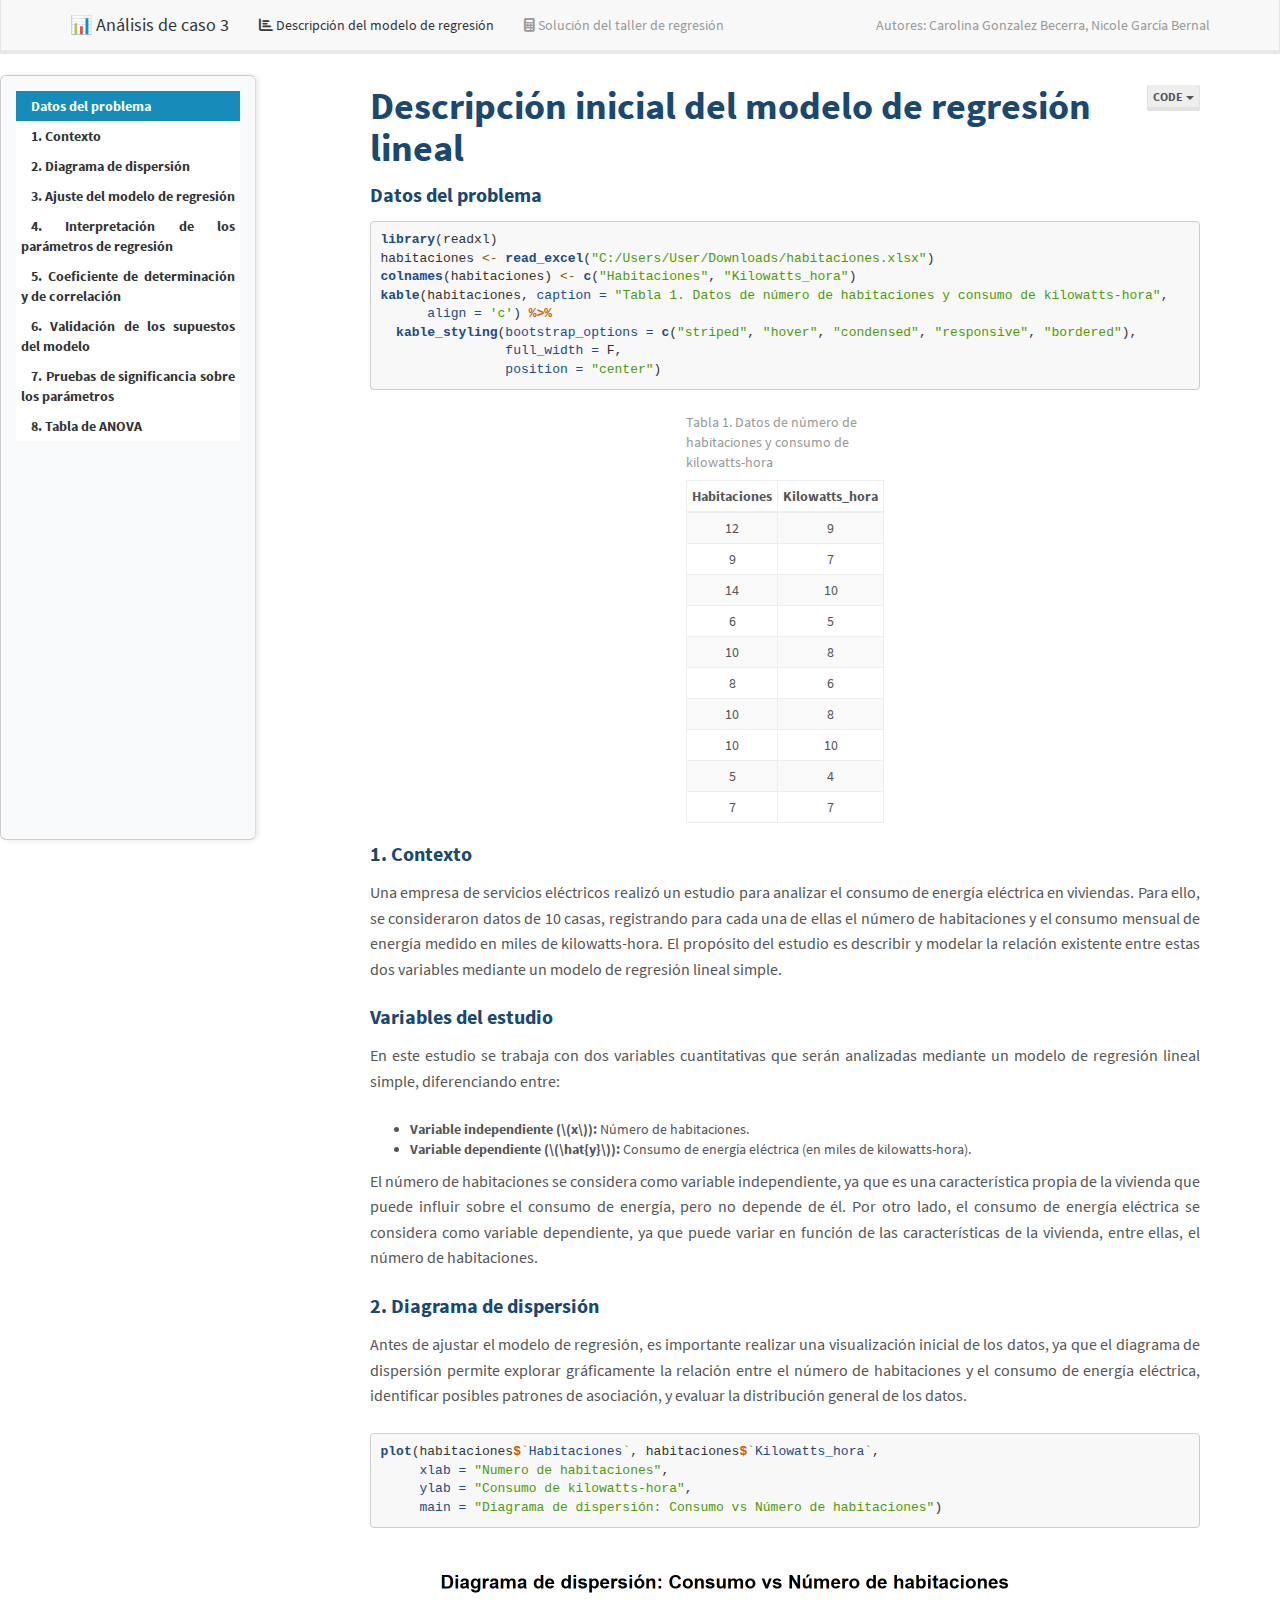
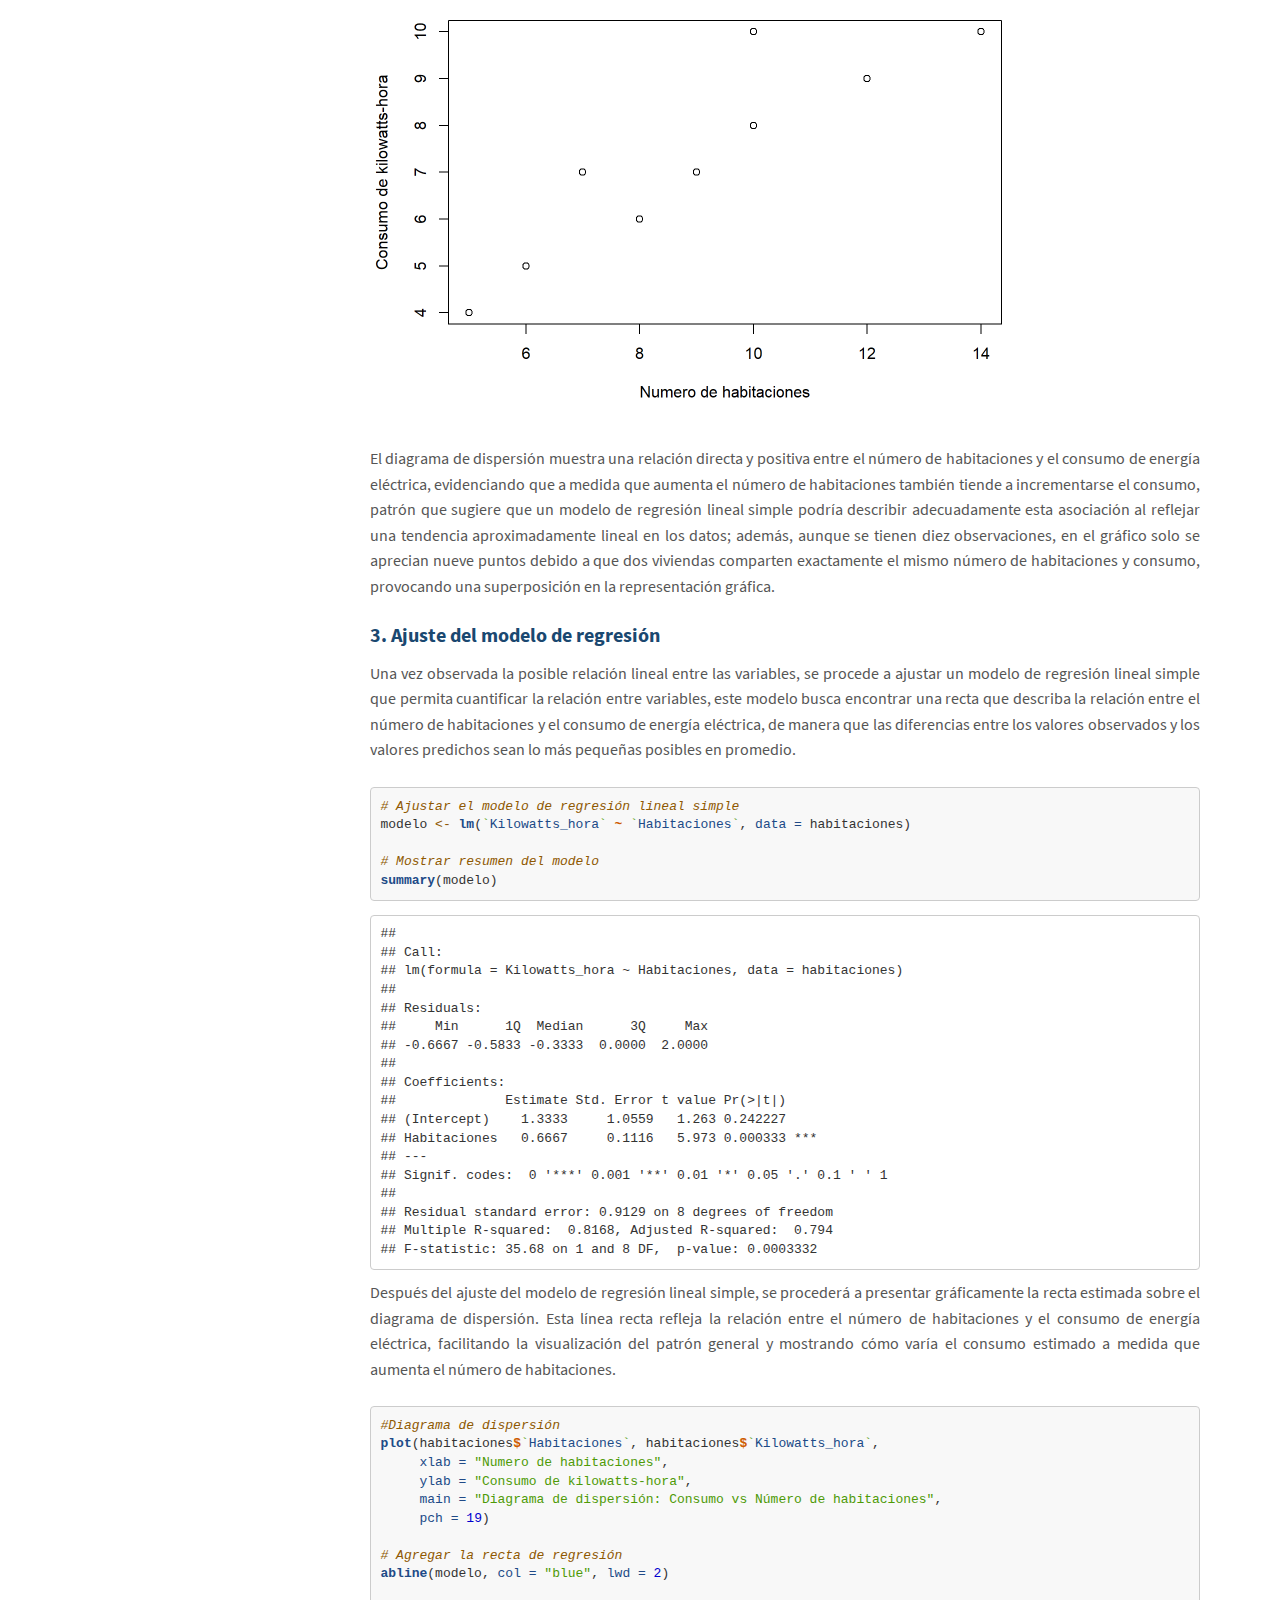
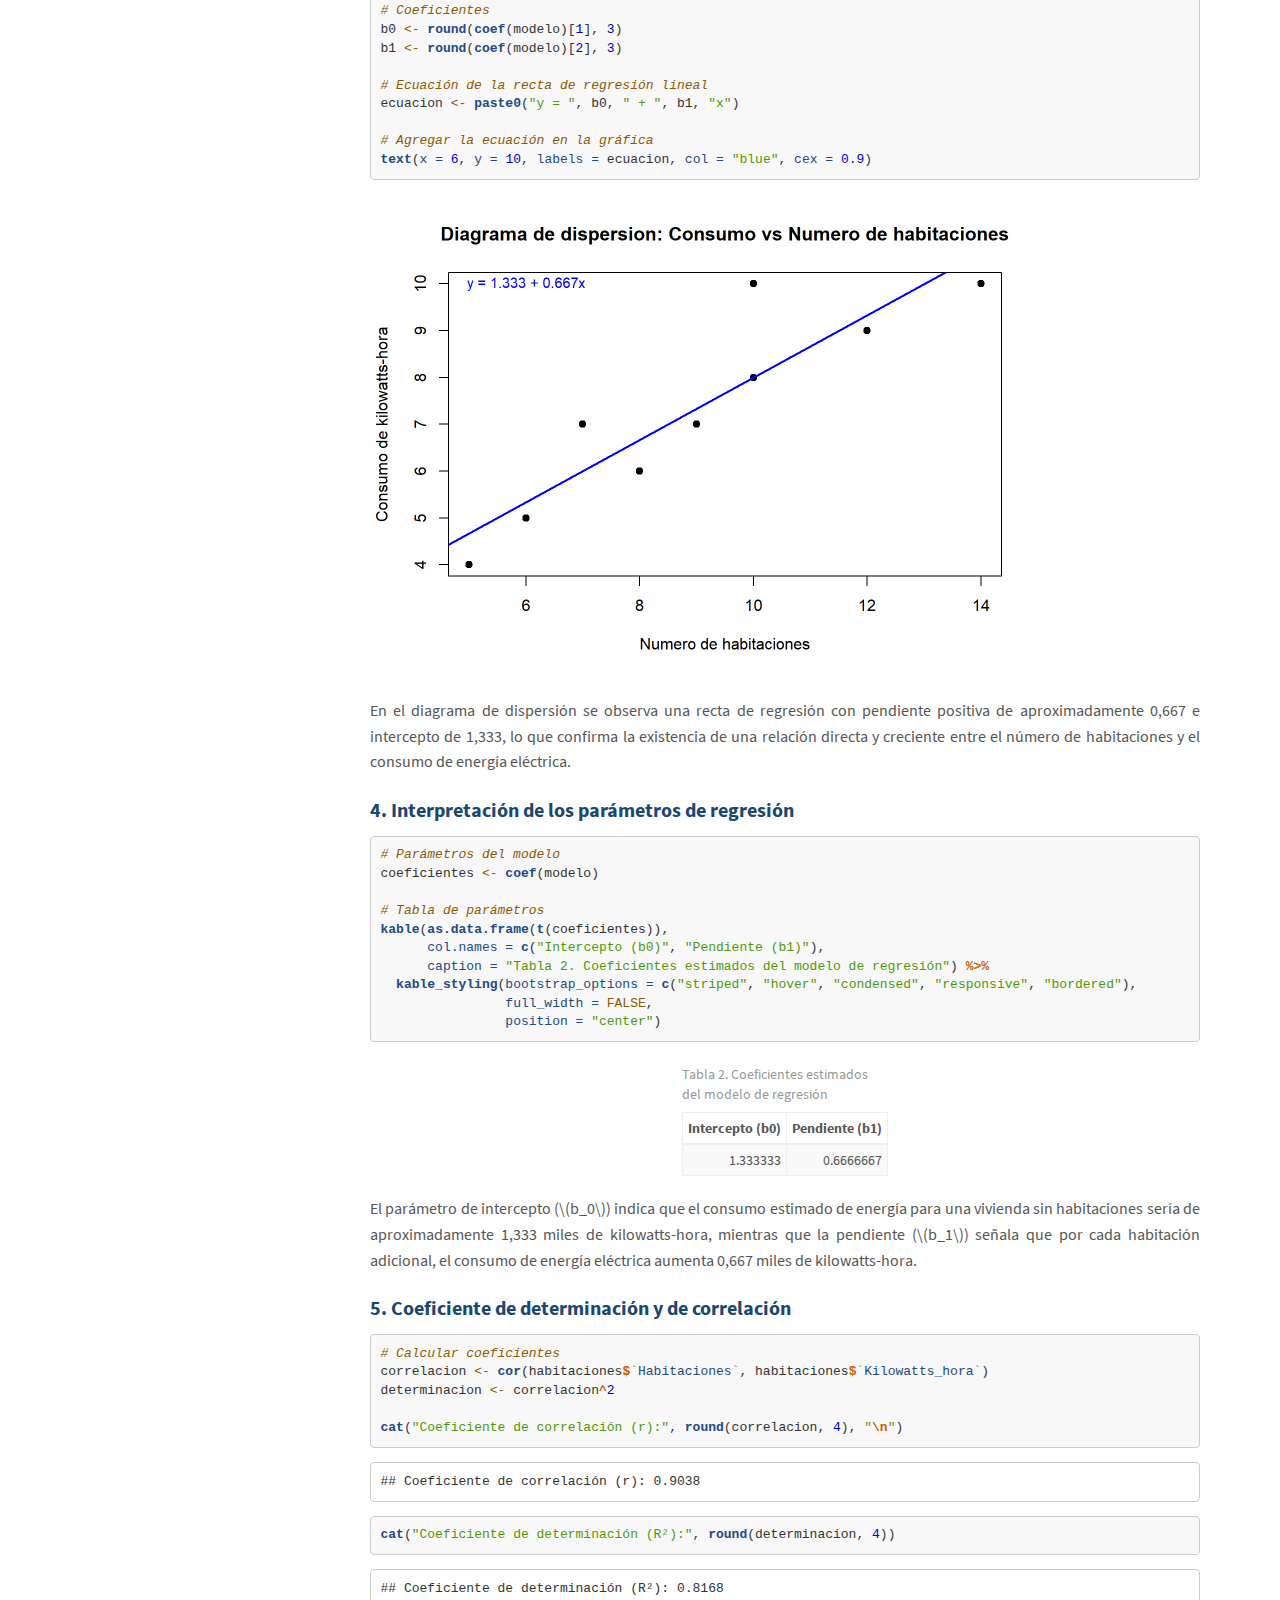
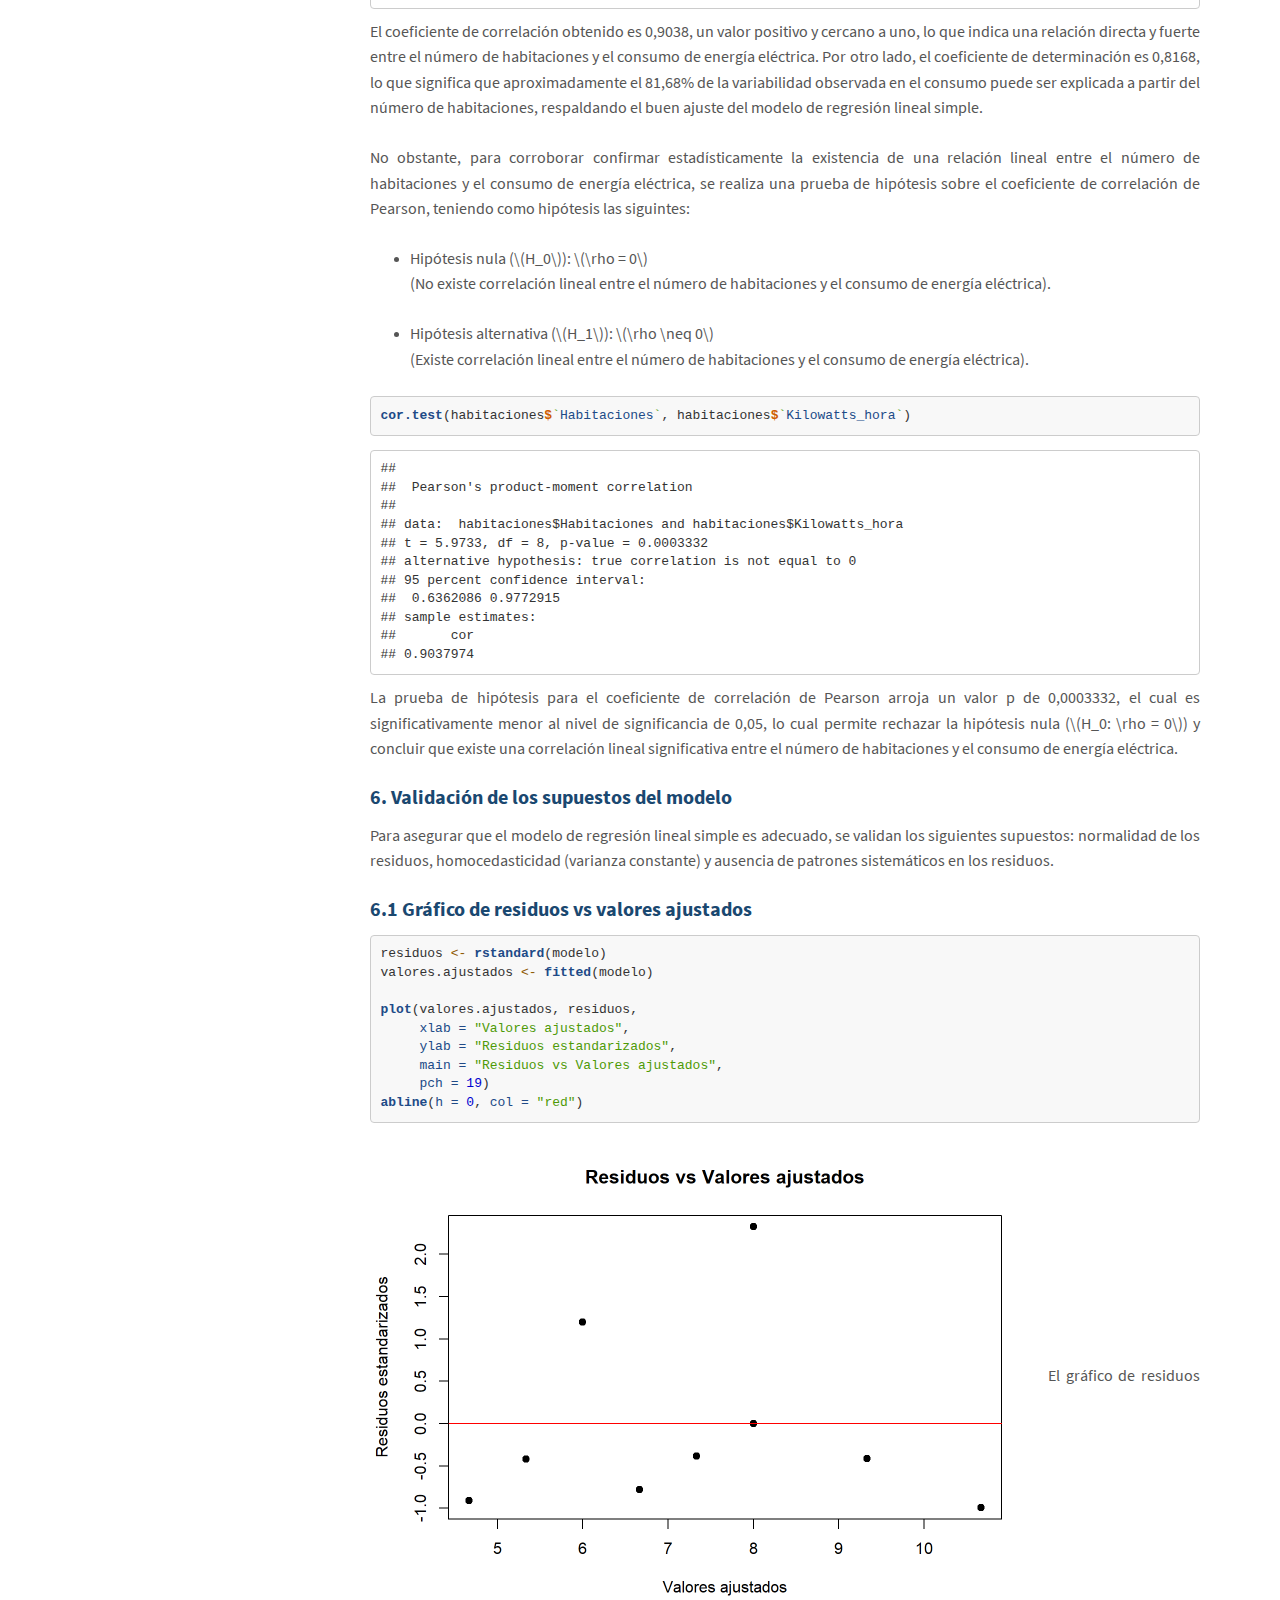
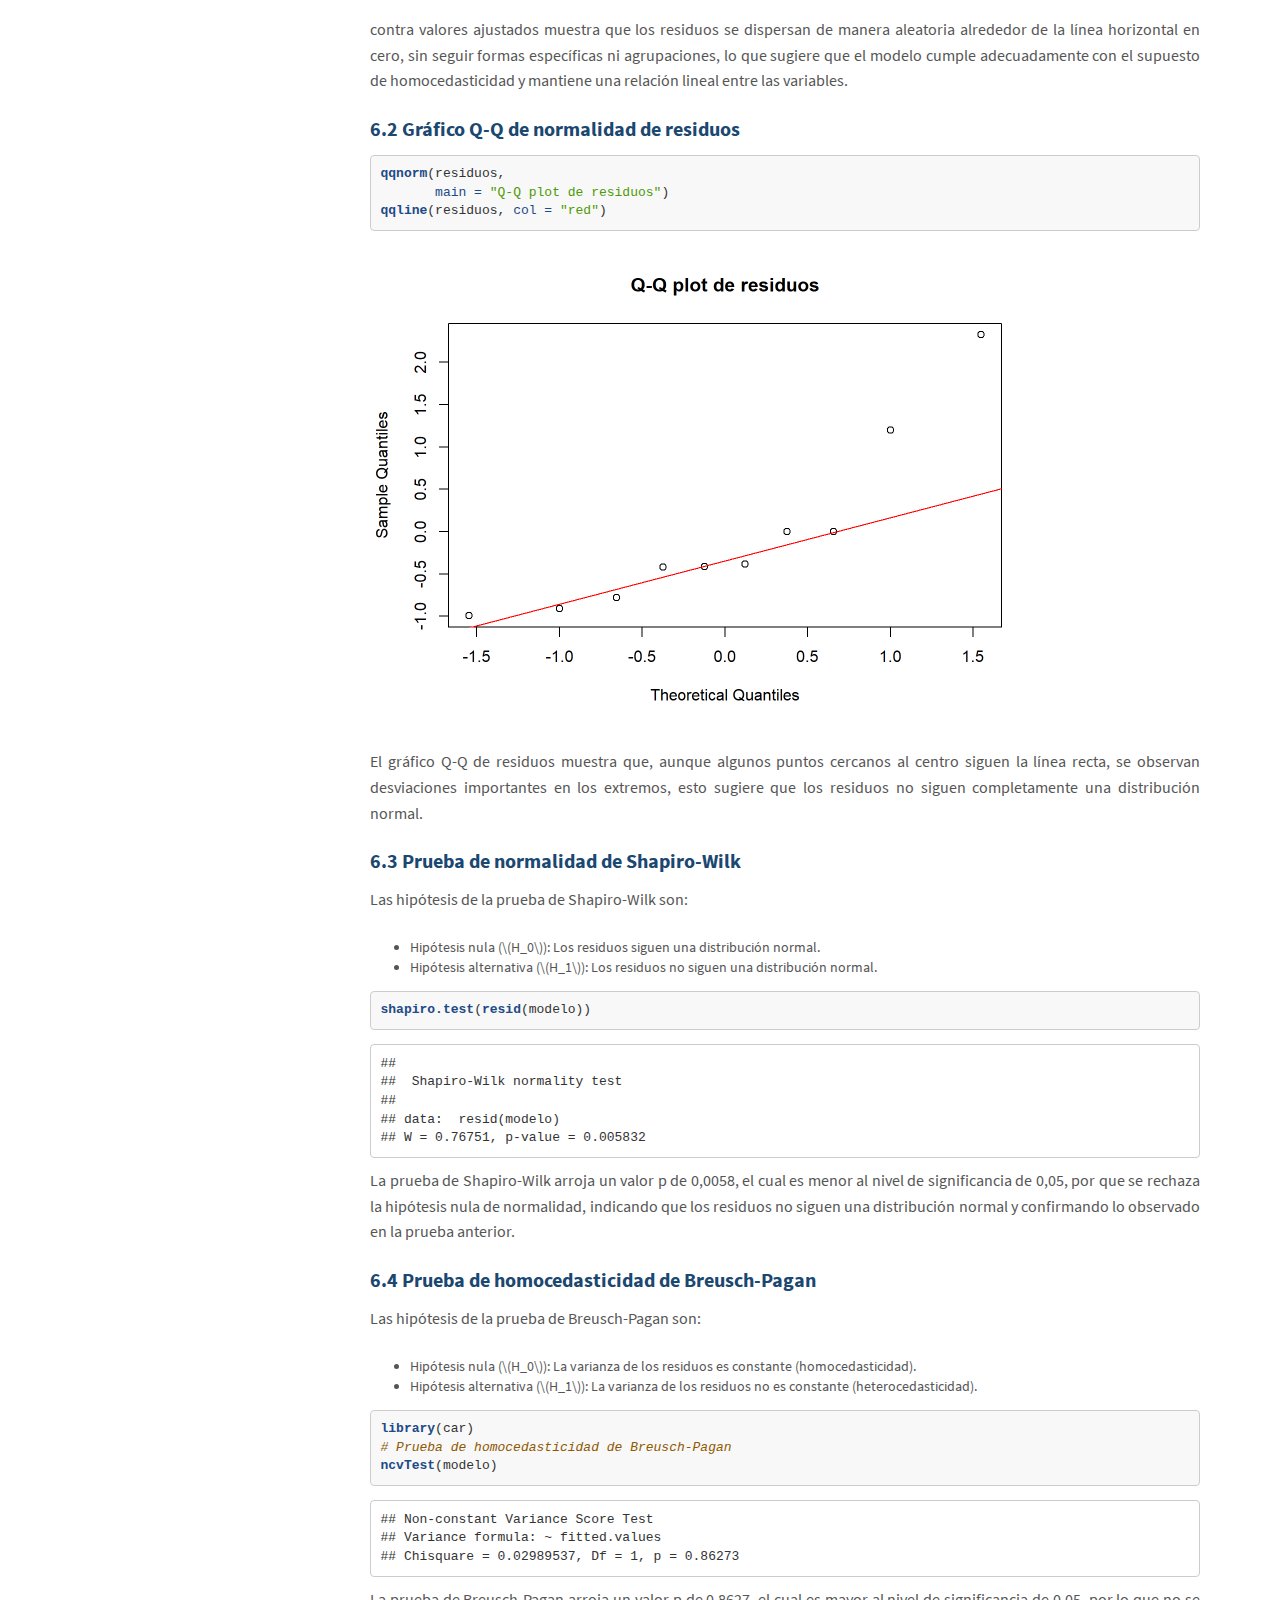
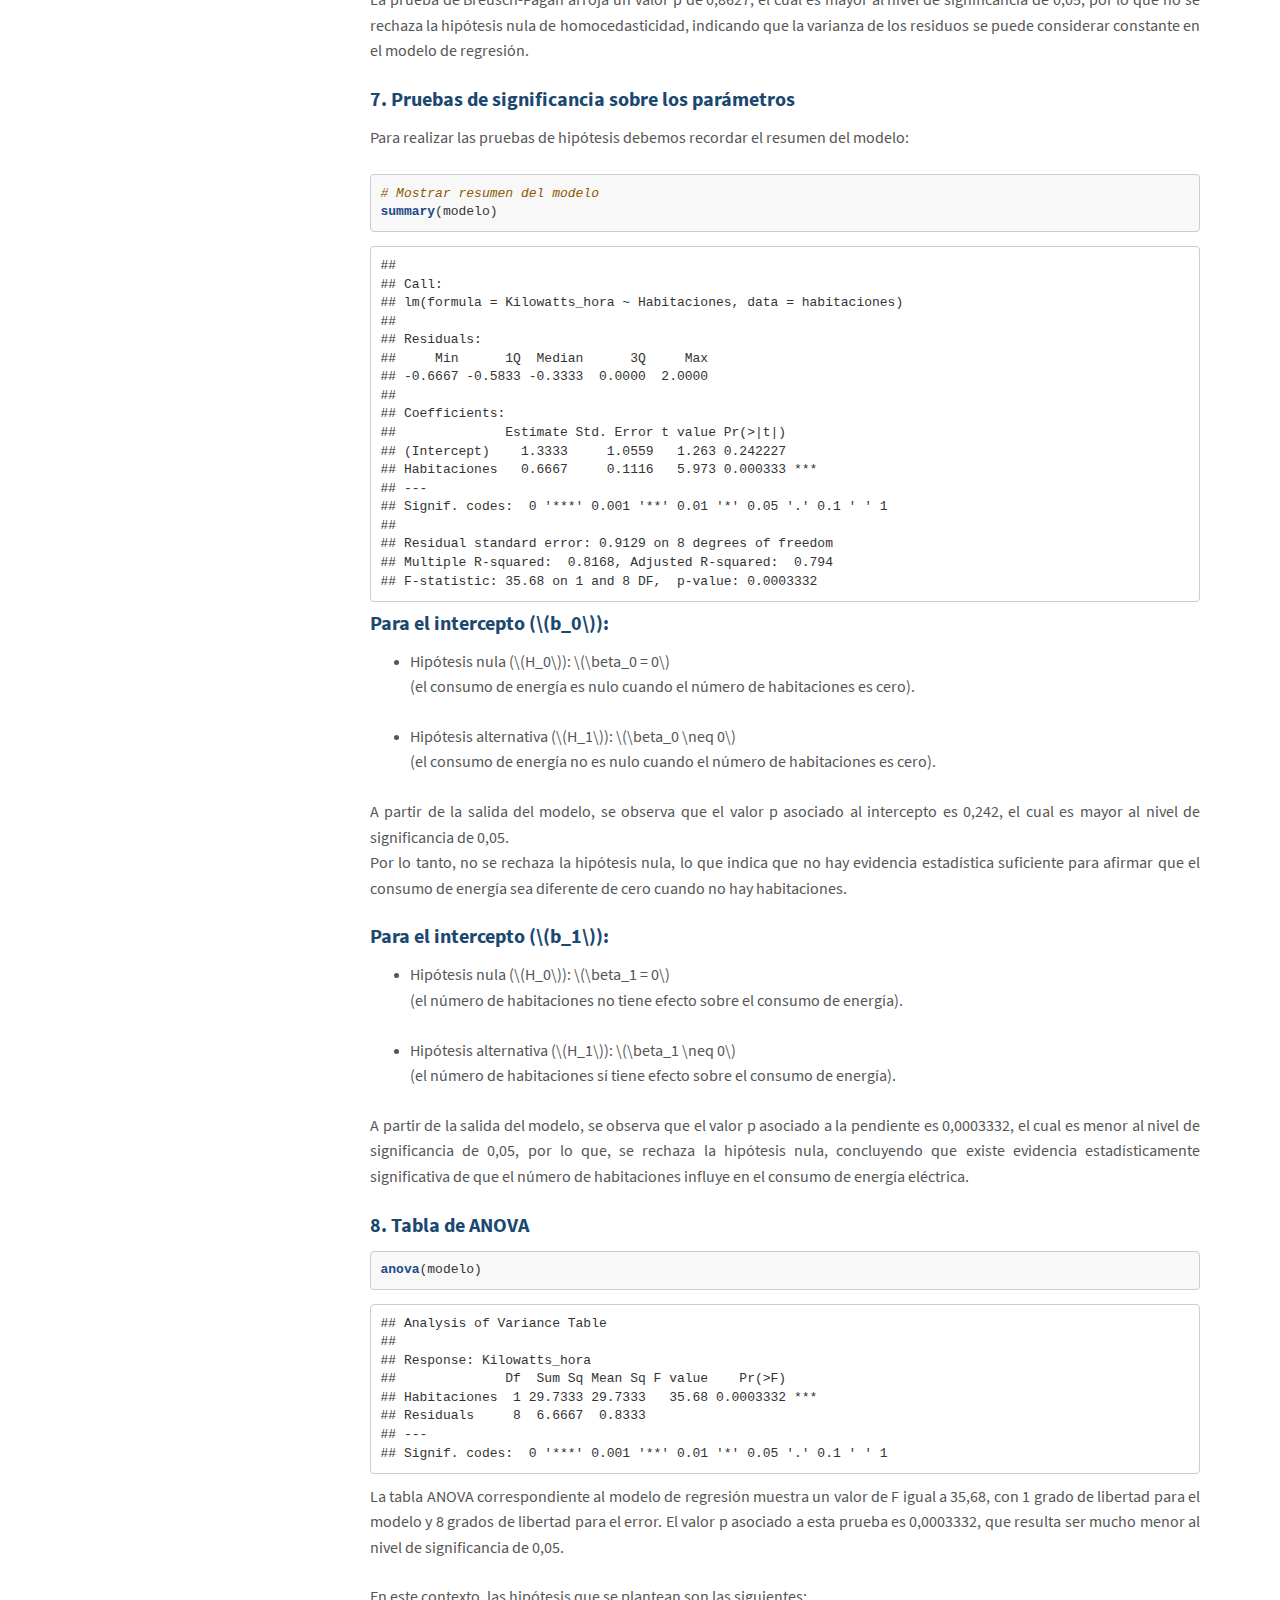
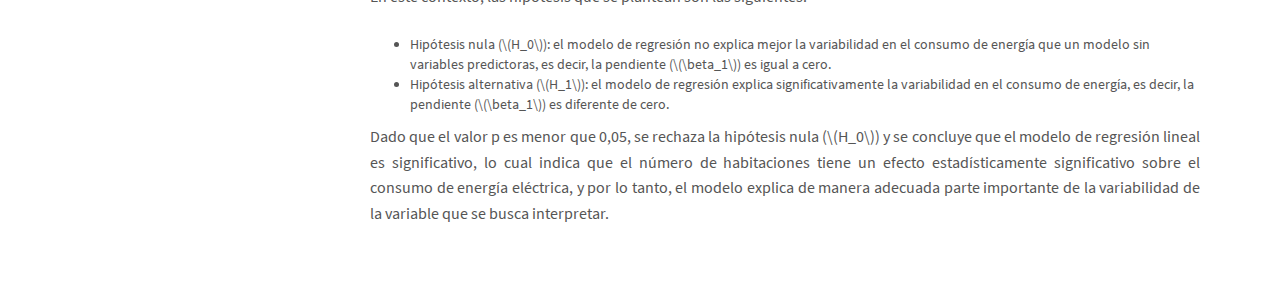
<file: index.html>
<!DOCTYPE html>

<html>

<head>

<meta charset="utf-8" />
<meta name="generator" content="pandoc" />
<meta http-equiv="X-UA-Compatible" content="IE=EDGE" />




<title>Descripción inicial del modelo de regresión lineal</title>

<script src="site_libs/header-attrs-2.28/header-attrs.js"></script>
<script src="site_libs/jquery-3.6.0/jquery-3.6.0.min.js"></script>
<meta name="viewport" content="width=device-width, initial-scale=1" />
<link href="site_libs/bootstrap-3.3.5/css/lumen.min.css" rel="stylesheet" />
<script src="site_libs/bootstrap-3.3.5/js/bootstrap.min.js"></script>
<script src="site_libs/bootstrap-3.3.5/shim/html5shiv.min.js"></script>
<script src="site_libs/bootstrap-3.3.5/shim/respond.min.js"></script>
<style>h1 {font-size: 34px;}
       h1.title {font-size: 38px;}
       h2 {font-size: 30px;}
       h3 {font-size: 24px;}
       h4 {font-size: 18px;}
       h5 {font-size: 16px;}
       h6 {font-size: 12px;}
       code {color: inherit; background-color: rgba(0, 0, 0, 0.04);}
       pre:not([class]) { background-color: white }</style>
<script src="site_libs/jqueryui-1.13.2/jquery-ui.min.js"></script>
<link href="site_libs/tocify-1.9.1/jquery.tocify.css" rel="stylesheet" />
<script src="site_libs/tocify-1.9.1/jquery.tocify.js"></script>
<script src="site_libs/navigation-1.1/tabsets.js"></script>
<script src="site_libs/navigation-1.1/codefolding.js"></script>
<script src="site_libs/navigation-1.1/sourceembed.js"></script>
<script src="site_libs/kePrint-0.0.1/kePrint.js"></script>
<link href="site_libs/lightable-0.0.1/lightable.css" rel="stylesheet" />
<link href="site_libs/font-awesome-6.4.2/css/all.min.css" rel="stylesheet" />
<link href="site_libs/font-awesome-6.4.2/css/v4-shims.min.css" rel="stylesheet" />

<style type="text/css">
  code{white-space: pre-wrap;}
  span.smallcaps{font-variant: small-caps;}
  span.underline{text-decoration: underline;}
  div.column{display: inline-block; vertical-align: top; width: 50%;}
  div.hanging-indent{margin-left: 1.5em; text-indent: -1.5em;}
  ul.task-list{list-style: none;}
    </style>



<style type="text/css">
  code {
    white-space: pre;
  }
  .sourceCode {
    overflow: visible;
  }
</style>
<style type="text/css" data-origin="pandoc">
pre > code.sourceCode { white-space: pre; position: relative; }
pre > code.sourceCode > span { line-height: 1.25; }
pre > code.sourceCode > span:empty { height: 1.2em; }
.sourceCode { overflow: visible; }
code.sourceCode > span { color: inherit; text-decoration: inherit; }
div.sourceCode { margin: 1em 0; }
pre.sourceCode { margin: 0; }
@media screen {
div.sourceCode { overflow: auto; }
}
@media print {
pre > code.sourceCode { white-space: pre-wrap; }
pre > code.sourceCode > span { display: inline-block; text-indent: -5em; padding-left: 5em; }
}
pre.numberSource code
  { counter-reset: source-line 0; }
pre.numberSource code > span
  { position: relative; left: -4em; counter-increment: source-line; }
pre.numberSource code > span > a:first-child::before
  { content: counter(source-line);
    position: relative; left: -1em; text-align: right; vertical-align: baseline;
    border: none; display: inline-block;
    -webkit-touch-callout: none; -webkit-user-select: none;
    -khtml-user-select: none; -moz-user-select: none;
    -ms-user-select: none; user-select: none;
    padding: 0 4px; width: 4em;
    color: #aaaaaa;
  }
pre.numberSource { margin-left: 3em; border-left: 1px solid #aaaaaa;  padding-left: 4px; }
div.sourceCode
  {  background-color: #f8f8f8; }
@media screen {
pre > code.sourceCode > span > a:first-child::before { text-decoration: underline; }
}
code span.al { color: #ef2929; } /* Alert */
code span.an { color: #8f5902; font-weight: bold; font-style: italic; } /* Annotation */
code span.at { color: #204a87; } /* Attribute */
code span.bn { color: #0000cf; } /* BaseN */
code span.cf { color: #204a87; font-weight: bold; } /* ControlFlow */
code span.ch { color: #4e9a06; } /* Char */
code span.cn { color: #8f5902; } /* Constant */
code span.co { color: #8f5902; font-style: italic; } /* Comment */
code span.cv { color: #8f5902; font-weight: bold; font-style: italic; } /* CommentVar */
code span.do { color: #8f5902; font-weight: bold; font-style: italic; } /* Documentation */
code span.dt { color: #204a87; } /* DataType */
code span.dv { color: #0000cf; } /* DecVal */
code span.er { color: #a40000; font-weight: bold; } /* Error */
code span.ex { } /* Extension */
code span.fl { color: #0000cf; } /* Float */
code span.fu { color: #204a87; font-weight: bold; } /* Function */
code span.im { } /* Import */
code span.in { color: #8f5902; font-weight: bold; font-style: italic; } /* Information */
code span.kw { color: #204a87; font-weight: bold; } /* Keyword */
code span.op { color: #ce5c00; font-weight: bold; } /* Operator */
code span.ot { color: #8f5902; } /* Other */
code span.pp { color: #8f5902; font-style: italic; } /* Preprocessor */
code span.sc { color: #ce5c00; font-weight: bold; } /* SpecialChar */
code span.ss { color: #4e9a06; } /* SpecialString */
code span.st { color: #4e9a06; } /* String */
code span.va { color: #000000; } /* Variable */
code span.vs { color: #4e9a06; } /* VerbatimString */
code span.wa { color: #8f5902; font-weight: bold; font-style: italic; } /* Warning */

</style>
<script>
// apply pandoc div.sourceCode style to pre.sourceCode instead
(function() {
  var sheets = document.styleSheets;
  for (var i = 0; i < sheets.length; i++) {
    if (sheets[i].ownerNode.dataset["origin"] !== "pandoc") continue;
    try { var rules = sheets[i].cssRules; } catch (e) { continue; }
    var j = 0;
    while (j < rules.length) {
      var rule = rules[j];
      // check if there is a div.sourceCode rule
      if (rule.type !== rule.STYLE_RULE || rule.selectorText !== "div.sourceCode") {
        j++;
        continue;
      }
      var style = rule.style.cssText;
      // check if color or background-color is set
      if (rule.style.color === '' && rule.style.backgroundColor === '') {
        j++;
        continue;
      }
      // replace div.sourceCode by a pre.sourceCode rule
      sheets[i].deleteRule(j);
      sheets[i].insertRule('pre.sourceCode{' + style + '}', j);
    }
  }
})();
</script>


<style type="text/css">
#rmd-source-code {
  display: none;
}
</style>


<link rel="stylesheet" href="styles.css" type="text/css" />



<style type = "text/css">
.main-container {
  max-width: 940px;
  margin-left: auto;
  margin-right: auto;
}
img {
  max-width:100%;
}
.tabbed-pane {
  padding-top: 12px;
}
.html-widget {
  margin-bottom: 20px;
}
button.code-folding-btn:focus {
  outline: none;
}
summary {
  display: list-item;
}
details > summary > p:only-child {
  display: inline;
}
pre code {
  padding: 0;
}
</style>


<style type="text/css">
.dropdown-submenu {
  position: relative;
}
.dropdown-submenu>.dropdown-menu {
  top: 0;
  left: 100%;
  margin-top: -6px;
  margin-left: -1px;
  border-radius: 0 6px 6px 6px;
}
.dropdown-submenu:hover>.dropdown-menu {
  display: block;
}
.dropdown-submenu>a:after {
  display: block;
  content: " ";
  float: right;
  width: 0;
  height: 0;
  border-color: transparent;
  border-style: solid;
  border-width: 5px 0 5px 5px;
  border-left-color: #cccccc;
  margin-top: 5px;
  margin-right: -10px;
}
.dropdown-submenu:hover>a:after {
  border-left-color: #adb5bd;
}
.dropdown-submenu.pull-left {
  float: none;
}
.dropdown-submenu.pull-left>.dropdown-menu {
  left: -100%;
  margin-left: 10px;
  border-radius: 6px 0 6px 6px;
}
</style>

<script type="text/javascript">
// manage active state of menu based on current page
$(document).ready(function () {
  // active menu anchor
  href = window.location.pathname
  href = href.substr(href.lastIndexOf('/') + 1)
  if (href === "")
    href = "index.html";
  var menuAnchor = $('a[href="' + href + '"]');

  // mark the anchor link active (and if it's in a dropdown, also mark that active)
  var dropdown = menuAnchor.closest('li.dropdown');
  if (window.bootstrap) { // Bootstrap 4+
    menuAnchor.addClass('active');
    dropdown.find('> .dropdown-toggle').addClass('active');
  } else { // Bootstrap 3
    menuAnchor.parent().addClass('active');
    dropdown.addClass('active');
  }

  // Navbar adjustments
  var navHeight = $(".navbar").first().height() + 15;
  var style = document.createElement('style');
  var pt = "padding-top: " + navHeight + "px; ";
  var mt = "margin-top: -" + navHeight + "px; ";
  var css = "";
  // offset scroll position for anchor links (for fixed navbar)
  for (var i = 1; i <= 6; i++) {
    css += ".section h" + i + "{ " + pt + mt + "}\n";
  }
  style.innerHTML = "body {" + pt + "padding-bottom: 40px; }\n" + css;
  document.head.appendChild(style);
});
</script>

<!-- tabsets -->

<style type="text/css">
.tabset-dropdown > .nav-tabs {
  display: inline-table;
  max-height: 500px;
  min-height: 44px;
  overflow-y: auto;
  border: 1px solid #ddd;
  border-radius: 4px;
}

.tabset-dropdown > .nav-tabs > li.active:before, .tabset-dropdown > .nav-tabs.nav-tabs-open:before {
  content: "\e259";
  font-family: 'Glyphicons Halflings';
  display: inline-block;
  padding: 10px;
  border-right: 1px solid #ddd;
}

.tabset-dropdown > .nav-tabs.nav-tabs-open > li.active:before {
  content: "\e258";
  font-family: 'Glyphicons Halflings';
  border: none;
}

.tabset-dropdown > .nav-tabs > li.active {
  display: block;
}

.tabset-dropdown > .nav-tabs > li > a,
.tabset-dropdown > .nav-tabs > li > a:focus,
.tabset-dropdown > .nav-tabs > li > a:hover {
  border: none;
  display: inline-block;
  border-radius: 4px;
  background-color: transparent;
}

.tabset-dropdown > .nav-tabs.nav-tabs-open > li {
  display: block;
  float: none;
}

.tabset-dropdown > .nav-tabs > li {
  display: none;
}
</style>

<!-- code folding -->
<style type="text/css">
.code-folding-btn { margin-bottom: 4px; }
</style>



<style type="text/css">

#TOC {
  margin: 25px 0px 20px 0px;
}
@media (max-width: 768px) {
#TOC {
  position: relative;
  width: 100%;
}
}

@media print {
.toc-content {
  /* see https://github.com/w3c/csswg-drafts/issues/4434 */
  float: right;
}
}

.toc-content {
  padding-left: 30px;
  padding-right: 40px;
}

div.main-container {
  max-width: 1200px;
}

div.tocify {
  width: 20%;
  max-width: 260px;
  max-height: 85%;
}

@media (min-width: 768px) and (max-width: 991px) {
  div.tocify {
    width: 25%;
  }
}

@media (max-width: 767px) {
  div.tocify {
    width: 100%;
    max-width: none;
  }
}

.tocify ul, .tocify li {
  line-height: 20px;
}

.tocify-subheader .tocify-item {
  font-size: 0.90em;
}

.tocify .list-group-item {
  border-radius: 0px;
}


</style>



</head>

<body>


<div class="container-fluid main-container">


<!-- setup 3col/9col grid for toc_float and main content  -->
<div class="row">
<div class="col-xs-12 col-sm-4 col-md-3">
<div id="TOC" class="tocify">
</div>
</div>

<div class="toc-content col-xs-12 col-sm-8 col-md-9">




<div class="navbar navbar-default  navbar-fixed-top" role="navigation">
  <div class="container">
    <div class="navbar-header">
      <button type="button" class="navbar-toggle collapsed" data-toggle="collapse" data-bs-toggle="collapse" data-target="#navbar" data-bs-target="#navbar">
        <span class="icon-bar"></span>
        <span class="icon-bar"></span>
        <span class="icon-bar"></span>
      </button>
      <a class="navbar-brand" href="index.html">📊 Análisis de caso 3</a>
    </div>
    <div id="navbar" class="navbar-collapse collapse">
      <ul class="nav navbar-nav">
        <li>
  <a href="index.html">
    <span class="fa fa-chart-bar"></span>
     
    Descripción del modelo de regresión
  </a>
</li>
<li>
  <a href="about.html">
    <span class="fa fa-calculator"></span>
     
    Solución del taller de regresión
  </a>
</li>
      </ul>
      <ul class="nav navbar-nav navbar-right">
        <li>
  <a href="#">Autores: Carolina Gonzalez Becerra, Nicole García Bernal</a>
</li>
      </ul>
    </div><!--/.nav-collapse -->
  </div><!--/.container -->
</div><!--/.navbar -->

<div id="header">

<div class="btn-group pull-right float-right">
<button type="button" class="btn btn-default btn-xs btn-secondary btn-sm dropdown-toggle" data-toggle="dropdown" data-bs-toggle="dropdown" aria-haspopup="true" aria-expanded="false"><span>Code</span> <span class="caret"></span></button>
<ul class="dropdown-menu dropdown-menu-right" style="min-width: 50px;">
<li><a id="rmd-download-source" href="#">Download Rmd</a></li>
</ul>
</div>



<h1 class="title toc-ignore">Descripción inicial del modelo de regresión
lineal</h1>

</div>


<style type="text/css">
.column {display:flex;}
h1{color:rgb(26, 72, 112)}
h2{color:rgb(26, 72, 112)}
h3{color:rgb(26, 72, 112)}
</style>
<div id="datos-del-problema" class="section level1">
<h1><strong>Datos del problema</strong></h1>
<div class="sourceCode" id="cb1"><pre class="sourceCode r"><code class="sourceCode r"><span id="cb1-1"><a href="#cb1-1" tabindex="-1"></a><span class="fu">library</span>(readxl)</span>
<span id="cb1-2"><a href="#cb1-2" tabindex="-1"></a>habitaciones <span class="ot">&lt;-</span> <span class="fu">read_excel</span>(<span class="st">&quot;C:/Users/User/Downloads/habitaciones.xlsx&quot;</span>)</span>
<span id="cb1-3"><a href="#cb1-3" tabindex="-1"></a><span class="fu">colnames</span>(habitaciones) <span class="ot">&lt;-</span> <span class="fu">c</span>(<span class="st">&quot;Habitaciones&quot;</span>, <span class="st">&quot;Kilowatts_hora&quot;</span>)</span>
<span id="cb1-4"><a href="#cb1-4" tabindex="-1"></a><span class="fu">kable</span>(habitaciones, <span class="at">caption =</span> <span class="st">&quot;Tabla 1. Datos de número de habitaciones y consumo de kilowatts-hora&quot;</span>,</span>
<span id="cb1-5"><a href="#cb1-5" tabindex="-1"></a>      <span class="at">align =</span> <span class="st">&#39;c&#39;</span>) <span class="sc">%&gt;%</span></span>
<span id="cb1-6"><a href="#cb1-6" tabindex="-1"></a>  <span class="fu">kable_styling</span>(<span class="at">bootstrap_options =</span> <span class="fu">c</span>(<span class="st">&quot;striped&quot;</span>, <span class="st">&quot;hover&quot;</span>, <span class="st">&quot;condensed&quot;</span>, <span class="st">&quot;responsive&quot;</span>, <span class="st">&quot;bordered&quot;</span>),</span>
<span id="cb1-7"><a href="#cb1-7" tabindex="-1"></a>                <span class="at">full_width =</span> F,</span>
<span id="cb1-8"><a href="#cb1-8" tabindex="-1"></a>                <span class="at">position =</span> <span class="st">&quot;center&quot;</span>)</span></code></pre></div>
<table class="table table-striped table-hover table-condensed table-responsive table-bordered" style="width: auto !important; margin-left: auto; margin-right: auto;">
<caption>
Tabla 1. Datos de número de habitaciones y consumo de kilowatts-hora
</caption>
<thead>
<tr>
<th style="text-align:center;">
Habitaciones
</th>
<th style="text-align:center;">
Kilowatts_hora
</th>
</tr>
</thead>
<tbody>
<tr>
<td style="text-align:center;">
12
</td>
<td style="text-align:center;">
9
</td>
</tr>
<tr>
<td style="text-align:center;">
9
</td>
<td style="text-align:center;">
7
</td>
</tr>
<tr>
<td style="text-align:center;">
14
</td>
<td style="text-align:center;">
10
</td>
</tr>
<tr>
<td style="text-align:center;">
6
</td>
<td style="text-align:center;">
5
</td>
</tr>
<tr>
<td style="text-align:center;">
10
</td>
<td style="text-align:center;">
8
</td>
</tr>
<tr>
<td style="text-align:center;">
8
</td>
<td style="text-align:center;">
6
</td>
</tr>
<tr>
<td style="text-align:center;">
10
</td>
<td style="text-align:center;">
8
</td>
</tr>
<tr>
<td style="text-align:center;">
10
</td>
<td style="text-align:center;">
10
</td>
</tr>
<tr>
<td style="text-align:center;">
5
</td>
<td style="text-align:center;">
4
</td>
</tr>
<tr>
<td style="text-align:center;">
7
</td>
<td style="text-align:center;">
7
</td>
</tr>
</tbody>
</table>
</div>
<div id="contexto" class="section level1">
<h1><strong>1. Contexto</strong></h1>
<p>Una empresa de servicios eléctricos realizó un estudio para analizar
el consumo de energía eléctrica en viviendas. Para ello, se consideraron
datos de 10 casas, registrando para cada una de ellas el número de
habitaciones y el consumo mensual de energía medido en miles de
kilowatts-hora. El propósito del estudio es describir y modelar la
relación existente entre estas dos variables mediante un modelo de
regresión lineal simple.</p>
<div id="variables-del-estudio" class="section level2">
<h2><strong>Variables del estudio</strong></h2>
<p>En este estudio se trabaja con dos variables cuantitativas que serán
analizadas mediante un modelo de regresión lineal simple, diferenciando
entre:</p>
<ul>
<li><strong>Variable independiente (<span
class="math inline">\(x\)</span>):</strong> Número de
habitaciones.<br />
</li>
<li><strong>Variable dependiente (<span
class="math inline">\(\hat{y}\)</span>):</strong> Consumo de energía
eléctrica (en miles de kilowatts-hora).</li>
</ul>
<p>El número de habitaciones se considera como variable independiente,
ya que es una característica propia de la vivienda que puede influir
sobre el consumo de energía, pero no depende de él. Por otro lado, el
consumo de energía eléctrica se considera como variable dependiente, ya
que puede variar en función de las características de la vivienda, entre
ellas, el número de habitaciones.</p>
</div>
</div>
<div id="diagrama-de-dispersión" class="section level1">
<h1><strong>2. Diagrama de dispersión</strong></h1>
<p>Antes de ajustar el modelo de regresión, es importante realizar una
visualización inicial de los datos, ya que el diagrama de dispersión
permite explorar gráficamente la relación entre el número de
habitaciones y el consumo de energía eléctrica, identificar posibles
patrones de asociación, y evaluar la distribución general de los
datos.</p>
<div class="sourceCode" id="cb2"><pre class="sourceCode r"><code class="sourceCode r"><span id="cb2-1"><a href="#cb2-1" tabindex="-1"></a><span class="fu">plot</span>(habitaciones<span class="sc">$</span><span class="st">`</span><span class="at">Habitaciones</span><span class="st">`</span>, habitaciones<span class="sc">$</span><span class="st">`</span><span class="at">Kilowatts_hora</span><span class="st">`</span>, </span>
<span id="cb2-2"><a href="#cb2-2" tabindex="-1"></a>     <span class="at">xlab =</span> <span class="st">&quot;Numero de habitaciones&quot;</span>, </span>
<span id="cb2-3"><a href="#cb2-3" tabindex="-1"></a>     <span class="at">ylab =</span> <span class="st">&quot;Consumo de kilowatts-hora&quot;</span>, </span>
<span id="cb2-4"><a href="#cb2-4" tabindex="-1"></a>     <span class="at">main =</span> <span class="st">&quot;Diagrama de dispersión: Consumo vs Número de habitaciones&quot;</span>)</span></code></pre></div>
<p><img src="index_files/figure-html/unnamed-chunk-4-1.png" width="672" /></p>
<p>El diagrama de dispersión muestra una relación directa y positiva
entre el número de habitaciones y el consumo de energía eléctrica,
evidenciando que a medida que aumenta el número de habitaciones también
tiende a incrementarse el consumo, patrón que sugiere que un modelo de
regresión lineal simple podría describir adecuadamente esta asociación
al reflejar una tendencia aproximadamente lineal en los datos; además,
aunque se tienen diez observaciones, en el gráfico solo se aprecian
nueve puntos debido a que dos viviendas comparten exactamente el mismo
número de habitaciones y consumo, provocando una superposición en la
representación gráfica.</p>
</div>
<div id="ajuste-del-modelo-de-regresión" class="section level1">
<h1><strong>3. Ajuste del modelo de regresión</strong></h1>
<p>Una vez observada la posible relación lineal entre las variables, se
procede a ajustar un modelo de regresión lineal simple que permita
cuantificar la relación entre variables, este modelo busca encontrar una
recta que describa la relación entre el número de habitaciones y el
consumo de energía eléctrica, de manera que las diferencias entre los
valores observados y los valores predichos sean lo más pequeñas posibles
en promedio.</p>
<div class="sourceCode" id="cb3"><pre class="sourceCode r"><code class="sourceCode r"><span id="cb3-1"><a href="#cb3-1" tabindex="-1"></a><span class="co"># Ajustar el modelo de regresión lineal simple</span></span>
<span id="cb3-2"><a href="#cb3-2" tabindex="-1"></a>modelo <span class="ot">&lt;-</span> <span class="fu">lm</span>(<span class="st">`</span><span class="at">Kilowatts_hora</span><span class="st">`</span> <span class="sc">~</span> <span class="st">`</span><span class="at">Habitaciones</span><span class="st">`</span>, <span class="at">data =</span> habitaciones)</span>
<span id="cb3-3"><a href="#cb3-3" tabindex="-1"></a></span>
<span id="cb3-4"><a href="#cb3-4" tabindex="-1"></a><span class="co"># Mostrar resumen del modelo</span></span>
<span id="cb3-5"><a href="#cb3-5" tabindex="-1"></a><span class="fu">summary</span>(modelo)</span></code></pre></div>
<pre><code>## 
## Call:
## lm(formula = Kilowatts_hora ~ Habitaciones, data = habitaciones)
## 
## Residuals:
##     Min      1Q  Median      3Q     Max 
## -0.6667 -0.5833 -0.3333  0.0000  2.0000 
## 
## Coefficients:
##              Estimate Std. Error t value Pr(&gt;|t|)    
## (Intercept)    1.3333     1.0559   1.263 0.242227    
## Habitaciones   0.6667     0.1116   5.973 0.000333 ***
## ---
## Signif. codes:  0 &#39;***&#39; 0.001 &#39;**&#39; 0.01 &#39;*&#39; 0.05 &#39;.&#39; 0.1 &#39; &#39; 1
## 
## Residual standard error: 0.9129 on 8 degrees of freedom
## Multiple R-squared:  0.8168, Adjusted R-squared:  0.794 
## F-statistic: 35.68 on 1 and 8 DF,  p-value: 0.0003332</code></pre>
<p>Después del ajuste del modelo de regresión lineal simple, se
procederá a presentar gráficamente la recta estimada sobre el diagrama
de dispersión. Esta línea recta refleja la relación entre el número de
habitaciones y el consumo de energía eléctrica, facilitando la
visualización del patrón general y mostrando cómo varía el consumo
estimado a medida que aumenta el número de habitaciones.</p>
<div class="sourceCode" id="cb5"><pre class="sourceCode r"><code class="sourceCode r"><span id="cb5-1"><a href="#cb5-1" tabindex="-1"></a><span class="co">#Diagrama de dispersión </span></span>
<span id="cb5-2"><a href="#cb5-2" tabindex="-1"></a><span class="fu">plot</span>(habitaciones<span class="sc">$</span><span class="st">`</span><span class="at">Habitaciones</span><span class="st">`</span>, habitaciones<span class="sc">$</span><span class="st">`</span><span class="at">Kilowatts_hora</span><span class="st">`</span>, </span>
<span id="cb5-3"><a href="#cb5-3" tabindex="-1"></a>     <span class="at">xlab =</span> <span class="st">&quot;Numero de habitaciones&quot;</span>, </span>
<span id="cb5-4"><a href="#cb5-4" tabindex="-1"></a>     <span class="at">ylab =</span> <span class="st">&quot;Consumo de kilowatts-hora&quot;</span>,</span>
<span id="cb5-5"><a href="#cb5-5" tabindex="-1"></a>     <span class="at">main =</span> <span class="st">&quot;Diagrama de dispersión: Consumo vs Número de habitaciones&quot;</span>,</span>
<span id="cb5-6"><a href="#cb5-6" tabindex="-1"></a>     <span class="at">pch =</span> <span class="dv">19</span>)</span>
<span id="cb5-7"><a href="#cb5-7" tabindex="-1"></a></span>
<span id="cb5-8"><a href="#cb5-8" tabindex="-1"></a><span class="co"># Agregar la recta de regresión</span></span>
<span id="cb5-9"><a href="#cb5-9" tabindex="-1"></a><span class="fu">abline</span>(modelo, <span class="at">col =</span> <span class="st">&quot;blue&quot;</span>, <span class="at">lwd =</span> <span class="dv">2</span>)</span>
<span id="cb5-10"><a href="#cb5-10" tabindex="-1"></a></span>
<span id="cb5-11"><a href="#cb5-11" tabindex="-1"></a><span class="co"># Coeficientes</span></span>
<span id="cb5-12"><a href="#cb5-12" tabindex="-1"></a>b0 <span class="ot">&lt;-</span> <span class="fu">round</span>(<span class="fu">coef</span>(modelo)[<span class="dv">1</span>], <span class="dv">3</span>)</span>
<span id="cb5-13"><a href="#cb5-13" tabindex="-1"></a>b1 <span class="ot">&lt;-</span> <span class="fu">round</span>(<span class="fu">coef</span>(modelo)[<span class="dv">2</span>], <span class="dv">3</span>)</span>
<span id="cb5-14"><a href="#cb5-14" tabindex="-1"></a></span>
<span id="cb5-15"><a href="#cb5-15" tabindex="-1"></a><span class="co"># Ecuación de la recta de regresión lineal </span></span>
<span id="cb5-16"><a href="#cb5-16" tabindex="-1"></a>ecuacion <span class="ot">&lt;-</span> <span class="fu">paste0</span>(<span class="st">&quot;y = &quot;</span>, b0, <span class="st">&quot; + &quot;</span>, b1, <span class="st">&quot;x&quot;</span>)</span>
<span id="cb5-17"><a href="#cb5-17" tabindex="-1"></a></span>
<span id="cb5-18"><a href="#cb5-18" tabindex="-1"></a><span class="co"># Agregar la ecuación en la gráfica</span></span>
<span id="cb5-19"><a href="#cb5-19" tabindex="-1"></a><span class="fu">text</span>(<span class="at">x =</span> <span class="dv">6</span>, <span class="at">y =</span> <span class="dv">10</span>, <span class="at">labels =</span> ecuacion, <span class="at">col =</span> <span class="st">&quot;blue&quot;</span>, <span class="at">cex =</span> <span class="fl">0.9</span>)</span></code></pre></div>
<p><img src="index_files/figure-html/unnamed-chunk-6-1.png" width="672" /></p>
<p>En el diagrama de dispersión se observa una recta de regresión con
pendiente positiva de aproximadamente 0,667 e intercepto de 1,333, lo
que confirma la existencia de una relación directa y creciente entre el
número de habitaciones y el consumo de energía eléctrica.</p>
</div>
<div id="interpretación-de-los-parámetros-de-regresión"
class="section level1">
<h1><strong>4. Interpretación de los parámetros de
regresión</strong></h1>
<div class="sourceCode" id="cb6"><pre class="sourceCode r"><code class="sourceCode r"><span id="cb6-1"><a href="#cb6-1" tabindex="-1"></a><span class="co"># Parámetros del modelo</span></span>
<span id="cb6-2"><a href="#cb6-2" tabindex="-1"></a>coeficientes <span class="ot">&lt;-</span> <span class="fu">coef</span>(modelo)</span>
<span id="cb6-3"><a href="#cb6-3" tabindex="-1"></a></span>
<span id="cb6-4"><a href="#cb6-4" tabindex="-1"></a><span class="co"># Tabla de parámetros</span></span>
<span id="cb6-5"><a href="#cb6-5" tabindex="-1"></a><span class="fu">kable</span>(<span class="fu">as.data.frame</span>(<span class="fu">t</span>(coeficientes)), </span>
<span id="cb6-6"><a href="#cb6-6" tabindex="-1"></a>      <span class="at">col.names =</span> <span class="fu">c</span>(<span class="st">&quot;Intercepto (b0)&quot;</span>, <span class="st">&quot;Pendiente (b1)&quot;</span>),</span>
<span id="cb6-7"><a href="#cb6-7" tabindex="-1"></a>      <span class="at">caption =</span> <span class="st">&quot;Tabla 2. Coeficientes estimados del modelo de regresión&quot;</span>) <span class="sc">%&gt;%</span></span>
<span id="cb6-8"><a href="#cb6-8" tabindex="-1"></a>  <span class="fu">kable_styling</span>(<span class="at">bootstrap_options =</span> <span class="fu">c</span>(<span class="st">&quot;striped&quot;</span>, <span class="st">&quot;hover&quot;</span>, <span class="st">&quot;condensed&quot;</span>, <span class="st">&quot;responsive&quot;</span>, <span class="st">&quot;bordered&quot;</span>),</span>
<span id="cb6-9"><a href="#cb6-9" tabindex="-1"></a>                <span class="at">full_width =</span> <span class="cn">FALSE</span>,</span>
<span id="cb6-10"><a href="#cb6-10" tabindex="-1"></a>                <span class="at">position =</span> <span class="st">&quot;center&quot;</span>)</span></code></pre></div>
<table class="table table-striped table-hover table-condensed table-responsive table-bordered" style="width: auto !important; margin-left: auto; margin-right: auto;">
<caption>
Tabla 2. Coeficientes estimados del modelo de regresión
</caption>
<thead>
<tr>
<th style="text-align:right;">
Intercepto (b0)
</th>
<th style="text-align:right;">
Pendiente (b1)
</th>
</tr>
</thead>
<tbody>
<tr>
<td style="text-align:right;">
1.333333
</td>
<td style="text-align:right;">
0.6666667
</td>
</tr>
</tbody>
</table>
<p>El parámetro de intercepto (<span class="math inline">\(b_0\)</span>)
indica que el consumo estimado de energía para una vivienda sin
habitaciones sería de aproximadamente 1,333 miles de kilowatts-hora,
mientras que la pendiente (<span class="math inline">\(b_1\)</span>)
señala que por cada habitación adicional, el consumo de energía
eléctrica aumenta 0,667 miles de kilowatts-hora.</p>
</div>
<div id="coeficiente-de-determinación-y-de-correlación"
class="section level1">
<h1><strong>5. Coeficiente de determinación y de
correlación</strong></h1>
<div class="sourceCode" id="cb7"><pre class="sourceCode r"><code class="sourceCode r"><span id="cb7-1"><a href="#cb7-1" tabindex="-1"></a><span class="co"># Calcular coeficientes</span></span>
<span id="cb7-2"><a href="#cb7-2" tabindex="-1"></a>correlacion <span class="ot">&lt;-</span> <span class="fu">cor</span>(habitaciones<span class="sc">$</span><span class="st">`</span><span class="at">Habitaciones</span><span class="st">`</span>, habitaciones<span class="sc">$</span><span class="st">`</span><span class="at">Kilowatts_hora</span><span class="st">`</span>)</span>
<span id="cb7-3"><a href="#cb7-3" tabindex="-1"></a>determinacion <span class="ot">&lt;-</span> correlacion<span class="sc">^</span><span class="dv">2</span></span>
<span id="cb7-4"><a href="#cb7-4" tabindex="-1"></a></span>
<span id="cb7-5"><a href="#cb7-5" tabindex="-1"></a><span class="fu">cat</span>(<span class="st">&quot;Coeficiente de correlación (r):&quot;</span>, <span class="fu">round</span>(correlacion, <span class="dv">4</span>), <span class="st">&quot;</span><span class="sc">\n</span><span class="st">&quot;</span>)</span></code></pre></div>
<pre><code>## Coeficiente de correlación (r): 0.9038</code></pre>
<div class="sourceCode" id="cb9"><pre class="sourceCode r"><code class="sourceCode r"><span id="cb9-1"><a href="#cb9-1" tabindex="-1"></a><span class="fu">cat</span>(<span class="st">&quot;Coeficiente de determinación (R²):&quot;</span>, <span class="fu">round</span>(determinacion, <span class="dv">4</span>))</span></code></pre></div>
<pre><code>## Coeficiente de determinación (R²): 0.8168</code></pre>
<p>El coeficiente de correlación obtenido es 0,9038, un valor positivo y
cercano a uno, lo que indica una relación directa y fuerte entre el
número de habitaciones y el consumo de energía eléctrica. Por otro lado,
el coeficiente de determinación es 0,8168, lo que significa que
aproximadamente el 81,68% de la variabilidad observada en el consumo
puede ser explicada a partir del número de habitaciones, respaldando el
buen ajuste del modelo de regresión lineal simple.</p>
<p>No obstante, para corroborar confirmar estadísticamente la existencia
de una relación lineal entre el número de habitaciones y el consumo de
energía eléctrica, se realiza una prueba de hipótesis sobre el
coeficiente de correlación de Pearson, teniendo como hipótesis las
siguintes:</p>
<ul>
<li><p>Hipótesis nula (<span class="math inline">\(H_0\)</span>): <span
class="math inline">\(\rho = 0\)</span><br />
(No existe correlación lineal entre el número de habitaciones y el
consumo de energía eléctrica).</p></li>
<li><p>Hipótesis alternativa (<span class="math inline">\(H_1\)</span>):
<span class="math inline">\(\rho \neq 0\)</span><br />
(Existe correlación lineal entre el número de habitaciones y el consumo
de energía eléctrica).</p></li>
</ul>
<div class="sourceCode" id="cb11"><pre class="sourceCode r"><code class="sourceCode r"><span id="cb11-1"><a href="#cb11-1" tabindex="-1"></a><span class="fu">cor.test</span>(habitaciones<span class="sc">$</span><span class="st">`</span><span class="at">Habitaciones</span><span class="st">`</span>, habitaciones<span class="sc">$</span><span class="st">`</span><span class="at">Kilowatts_hora</span><span class="st">`</span>)</span></code></pre></div>
<pre><code>## 
##  Pearson&#39;s product-moment correlation
## 
## data:  habitaciones$Habitaciones and habitaciones$Kilowatts_hora
## t = 5.9733, df = 8, p-value = 0.0003332
## alternative hypothesis: true correlation is not equal to 0
## 95 percent confidence interval:
##  0.6362086 0.9772915
## sample estimates:
##       cor 
## 0.9037974</code></pre>
<p>La prueba de hipótesis para el coeficiente de correlación de Pearson
arroja un valor p de 0,0003332, el cual es significativamente menor al
nivel de significancia de 0,05, lo cual permite rechazar la hipótesis
nula (<span class="math inline">\(H_0: \rho = 0\)</span>) y concluir que
existe una correlación lineal significativa entre el número de
habitaciones y el consumo de energía eléctrica.</p>
</div>
<div id="validación-de-los-supuestos-del-modelo" class="section level1">
<h1><strong>6. Validación de los supuestos del modelo</strong></h1>
<p>Para asegurar que el modelo de regresión lineal simple es adecuado,
se validan los siguientes supuestos: normalidad de los residuos,
homocedasticidad (varianza constante) y ausencia de patrones
sistemáticos en los residuos.</p>
<div id="gráfico-de-residuos-vs-valores-ajustados"
class="section level2">
<h2><strong>6.1 Gráfico de residuos vs valores ajustados</strong></h2>
<div class="sourceCode" id="cb13"><pre class="sourceCode r"><code class="sourceCode r"><span id="cb13-1"><a href="#cb13-1" tabindex="-1"></a>residuos <span class="ot">&lt;-</span> <span class="fu">rstandard</span>(modelo)</span>
<span id="cb13-2"><a href="#cb13-2" tabindex="-1"></a>valores.ajustados <span class="ot">&lt;-</span> <span class="fu">fitted</span>(modelo)</span>
<span id="cb13-3"><a href="#cb13-3" tabindex="-1"></a></span>
<span id="cb13-4"><a href="#cb13-4" tabindex="-1"></a><span class="fu">plot</span>(valores.ajustados, residuos,</span>
<span id="cb13-5"><a href="#cb13-5" tabindex="-1"></a>     <span class="at">xlab =</span> <span class="st">&quot;Valores ajustados&quot;</span>,</span>
<span id="cb13-6"><a href="#cb13-6" tabindex="-1"></a>     <span class="at">ylab =</span> <span class="st">&quot;Residuos estandarizados&quot;</span>,</span>
<span id="cb13-7"><a href="#cb13-7" tabindex="-1"></a>     <span class="at">main =</span> <span class="st">&quot;Residuos vs Valores ajustados&quot;</span>,</span>
<span id="cb13-8"><a href="#cb13-8" tabindex="-1"></a>     <span class="at">pch =</span> <span class="dv">19</span>)</span>
<span id="cb13-9"><a href="#cb13-9" tabindex="-1"></a><span class="fu">abline</span>(<span class="at">h =</span> <span class="dv">0</span>, <span class="at">col =</span> <span class="st">&quot;red&quot;</span>)</span></code></pre></div>
<p><img src="index_files/figure-html/unnamed-chunk-10-1.png" width="672" />
El gráfico de residuos contra valores ajustados muestra que los residuos
se dispersan de manera aleatoria alrededor de la línea horizontal en
cero, sin seguir formas específicas ni agrupaciones, lo que sugiere que
el modelo cumple adecuadamente con el supuesto de homocedasticidad y
mantiene una relación lineal entre las variables.</p>
</div>
<div id="gráfico-q-q-de-normalidad-de-residuos" class="section level2">
<h2><strong>6.2 Gráfico Q-Q de normalidad de residuos</strong></h2>
<div class="sourceCode" id="cb14"><pre class="sourceCode r"><code class="sourceCode r"><span id="cb14-1"><a href="#cb14-1" tabindex="-1"></a><span class="fu">qqnorm</span>(residuos,</span>
<span id="cb14-2"><a href="#cb14-2" tabindex="-1"></a>       <span class="at">main =</span> <span class="st">&quot;Q-Q plot de residuos&quot;</span>)</span>
<span id="cb14-3"><a href="#cb14-3" tabindex="-1"></a><span class="fu">qqline</span>(residuos, <span class="at">col =</span> <span class="st">&quot;red&quot;</span>)</span></code></pre></div>
<p><img src="index_files/figure-html/unnamed-chunk-11-1.png" width="672" /></p>
<p>El gráfico Q-Q de residuos muestra que, aunque algunos puntos
cercanos al centro siguen la línea recta, se observan desviaciones
importantes en los extremos, esto sugiere que los residuos no siguen
completamente una distribución normal.</p>
</div>
<div id="prueba-de-normalidad-de-shapiro-wilk" class="section level2">
<h2><strong>6.3 Prueba de normalidad de Shapiro-Wilk</strong></h2>
<p>Las hipótesis de la prueba de Shapiro-Wilk son:</p>
<ul>
<li>Hipótesis nula (<span class="math inline">\(H_0\)</span>): Los
residuos siguen una distribución normal.</li>
<li>Hipótesis alternativa (<span class="math inline">\(H_1\)</span>):
Los residuos no siguen una distribución normal.</li>
</ul>
<div class="sourceCode" id="cb15"><pre class="sourceCode r"><code class="sourceCode r"><span id="cb15-1"><a href="#cb15-1" tabindex="-1"></a><span class="fu">shapiro.test</span>(<span class="fu">resid</span>(modelo))</span></code></pre></div>
<pre><code>## 
##  Shapiro-Wilk normality test
## 
## data:  resid(modelo)
## W = 0.76751, p-value = 0.005832</code></pre>
<p>La prueba de Shapiro-Wilk arroja un valor p de 0,0058, el cual es
menor al nivel de significancia de 0,05, por que se rechaza la hipótesis
nula de normalidad, indicando que los residuos no siguen una
distribución normal y confirmando lo observado en la prueba
anterior.</p>
</div>
<div id="prueba-de-homocedasticidad-de-breusch-pagan"
class="section level2">
<h2><strong>6.4 Prueba de homocedasticidad de
Breusch-Pagan</strong></h2>
<p>Las hipótesis de la prueba de Breusch-Pagan son:</p>
<ul>
<li>Hipótesis nula (<span class="math inline">\(H_0\)</span>): La
varianza de los residuos es constante (homocedasticidad).</li>
<li>Hipótesis alternativa (<span class="math inline">\(H_1\)</span>): La
varianza de los residuos no es constante (heterocedasticidad).</li>
</ul>
<div class="sourceCode" id="cb17"><pre class="sourceCode r"><code class="sourceCode r"><span id="cb17-1"><a href="#cb17-1" tabindex="-1"></a><span class="fu">library</span>(car)</span>
<span id="cb17-2"><a href="#cb17-2" tabindex="-1"></a><span class="co"># Prueba de homocedasticidad de Breusch-Pagan</span></span>
<span id="cb17-3"><a href="#cb17-3" tabindex="-1"></a><span class="fu">ncvTest</span>(modelo)</span></code></pre></div>
<pre><code>## Non-constant Variance Score Test 
## Variance formula: ~ fitted.values 
## Chisquare = 0.02989537, Df = 1, p = 0.86273</code></pre>
<p>La prueba de Breusch-Pagan arroja un valor p de 0,8627, el cual es
mayor al nivel de significancia de 0,05, por lo que no se rechaza la
hipótesis nula de homocedasticidad, indicando que la varianza de los
residuos se puede considerar constante en el modelo de regresión.</p>
</div>
</div>
<div id="pruebas-de-significancia-sobre-los-parámetros"
class="section level1">
<h1><strong>7. Pruebas de significancia sobre los
parámetros</strong></h1>
<p>Para realizar las pruebas de hipótesis debemos recordar el resumen
del modelo:</p>
<div class="sourceCode" id="cb19"><pre class="sourceCode r"><code class="sourceCode r"><span id="cb19-1"><a href="#cb19-1" tabindex="-1"></a><span class="co"># Mostrar resumen del modelo</span></span>
<span id="cb19-2"><a href="#cb19-2" tabindex="-1"></a><span class="fu">summary</span>(modelo)</span></code></pre></div>
<pre><code>## 
## Call:
## lm(formula = Kilowatts_hora ~ Habitaciones, data = habitaciones)
## 
## Residuals:
##     Min      1Q  Median      3Q     Max 
## -0.6667 -0.5833 -0.3333  0.0000  2.0000 
## 
## Coefficients:
##              Estimate Std. Error t value Pr(&gt;|t|)    
## (Intercept)    1.3333     1.0559   1.263 0.242227    
## Habitaciones   0.6667     0.1116   5.973 0.000333 ***
## ---
## Signif. codes:  0 &#39;***&#39; 0.001 &#39;**&#39; 0.01 &#39;*&#39; 0.05 &#39;.&#39; 0.1 &#39; &#39; 1
## 
## Residual standard error: 0.9129 on 8 degrees of freedom
## Multiple R-squared:  0.8168, Adjusted R-squared:  0.794 
## F-statistic: 35.68 on 1 and 8 DF,  p-value: 0.0003332</code></pre>
<div id="para-el-intercepto-b_0" class="section level2">
<h2>Para el intercepto (<span class="math inline">\(b_0\)</span>):</h2>
<ul>
<li><p>Hipótesis nula (<span class="math inline">\(H_0\)</span>): <span
class="math inline">\(\beta_0 = 0\)</span><br />
(el consumo de energía es nulo cuando el número de habitaciones es
cero).</p></li>
<li><p>Hipótesis alternativa (<span class="math inline">\(H_1\)</span>):
<span class="math inline">\(\beta_0 \neq 0\)</span><br />
(el consumo de energía no es nulo cuando el número de habitaciones es
cero).</p></li>
</ul>
<p>A partir de la salida del modelo, se observa que el valor p asociado
al intercepto es 0,242, el cual es mayor al nivel de significancia de
0,05.<br />
Por lo tanto, no se rechaza la hipótesis nula, lo que indica que no hay
evidencia estadística suficiente para afirmar que el consumo de energía
sea diferente de cero cuando no hay habitaciones.</p>
</div>
<div id="para-el-intercepto-b_1" class="section level2">
<h2>Para el intercepto (<span class="math inline">\(b_1\)</span>):</h2>
<ul>
<li><p>Hipótesis nula (<span class="math inline">\(H_0\)</span>): <span
class="math inline">\(\beta_1 = 0\)</span><br />
(el número de habitaciones no tiene efecto sobre el consumo de
energía).</p></li>
<li><p>Hipótesis alternativa (<span class="math inline">\(H_1\)</span>):
<span class="math inline">\(\beta_1 \neq 0\)</span><br />
(el número de habitaciones sí tiene efecto sobre el consumo de
energía).</p></li>
</ul>
<p>A partir de la salida del modelo, se observa que el valor p asociado
a la pendiente es 0,0003332, el cual es menor al nivel de significancia
de 0,05, por lo que, se rechaza la hipótesis nula, concluyendo que
existe evidencia estadísticamente significativa de que el número de
habitaciones influye en el consumo de energía eléctrica.</p>
</div>
</div>
<div id="tabla-de-anova" class="section level1">
<h1><strong>8. Tabla de ANOVA</strong></h1>
<div class="sourceCode" id="cb21"><pre class="sourceCode r"><code class="sourceCode r"><span id="cb21-1"><a href="#cb21-1" tabindex="-1"></a><span class="fu">anova</span>(modelo)</span></code></pre></div>
<pre><code>## Analysis of Variance Table
## 
## Response: Kilowatts_hora
##              Df  Sum Sq Mean Sq F value    Pr(&gt;F)    
## Habitaciones  1 29.7333 29.7333   35.68 0.0003332 ***
## Residuals     8  6.6667  0.8333                      
## ---
## Signif. codes:  0 &#39;***&#39; 0.001 &#39;**&#39; 0.01 &#39;*&#39; 0.05 &#39;.&#39; 0.1 &#39; &#39; 1</code></pre>
<p>La tabla ANOVA correspondiente al modelo de regresión muestra un
valor de F igual a 35,68, con 1 grado de libertad para el modelo y 8
grados de libertad para el error. El valor p asociado a esta prueba es
0,0003332, que resulta ser mucho menor al nivel de significancia de
0,05.</p>
<p>En este contexto, las hipótesis que se plantean son las
siguientes:</p>
<ul>
<li>Hipótesis nula (<span class="math inline">\(H_0\)</span>): el modelo
de regresión no explica mejor la variabilidad en el consumo de energía
que un modelo sin variables predictoras, es decir, la pendiente (<span
class="math inline">\(\beta_1\)</span>) es igual a cero.</li>
<li>Hipótesis alternativa (<span class="math inline">\(H_1\)</span>): el
modelo de regresión explica significativamente la variabilidad en el
consumo de energía, es decir, la pendiente (<span
class="math inline">\(\beta_1\)</span>) es diferente de cero.</li>
</ul>
<p>Dado que el valor p es menor que 0,05, se rechaza la hipótesis nula
(<span class="math inline">\(H_0\)</span>) y se concluye que el modelo
de regresión lineal es significativo, lo cual indica que el número de
habitaciones tiene un efecto estadísticamente significativo sobre el
consumo de energía eléctrica, y por lo tanto, el modelo explica de
manera adecuada parte importante de la variabilidad de la variable que
se busca interpretar.</p>
</div>

<div id="rmd-source-code">[base64]</div>


</div>
</div>

</div>

<script>

// add bootstrap table styles to pandoc tables
function bootstrapStylePandocTables() {
  $('tr.odd').parent('tbody').parent('table').addClass('table table-condensed');
}
$(document).ready(function () {
  bootstrapStylePandocTables();
});


</script>

<!-- tabsets -->

<script>
$(document).ready(function () {
  window.buildTabsets("TOC");
});

$(document).ready(function () {
  $('.tabset-dropdown > .nav-tabs > li').click(function () {
    $(this).parent().toggleClass('nav-tabs-open');
  });
});
</script>

<!-- code folding -->
<script>
$(document).ready(function () {
  window.initializeSourceEmbed("index.Rmd");
});
</script>

<script>
$(document).ready(function ()  {

    // temporarily add toc-ignore selector to headers for the consistency with Pandoc
    $('.unlisted.unnumbered').addClass('toc-ignore')

    // move toc-ignore selectors from section div to header
    $('div.section.toc-ignore')
        .removeClass('toc-ignore')
        .children('h1,h2,h3,h4,h5').addClass('toc-ignore');

    // establish options
    var options = {
      selectors: "h1,h2,h3",
      theme: "bootstrap3",
      context: '.toc-content',
      hashGenerator: function (text) {
        return text.replace(/[.\\/?&!#<>]/g, '').replace(/\s/g, '_');
      },
      ignoreSelector: ".toc-ignore",
      scrollTo: 0
    };
    options.showAndHide = true;
    options.smoothScroll = true;

    // tocify
    var toc = $("#TOC").tocify(options).data("toc-tocify");
});
</script>

<!-- dynamically load mathjax for compatibility with self-contained -->
<script>
  (function () {
    var script = document.createElement("script");
    script.type = "text/javascript";
    script.src  = "https://mathjax.rstudio.com/latest/MathJax.js?config=TeX-AMS-MML_HTMLorMML";
    document.getElementsByTagName("head")[0].appendChild(script);
  })();
</script>

</body>
</html>
</file>
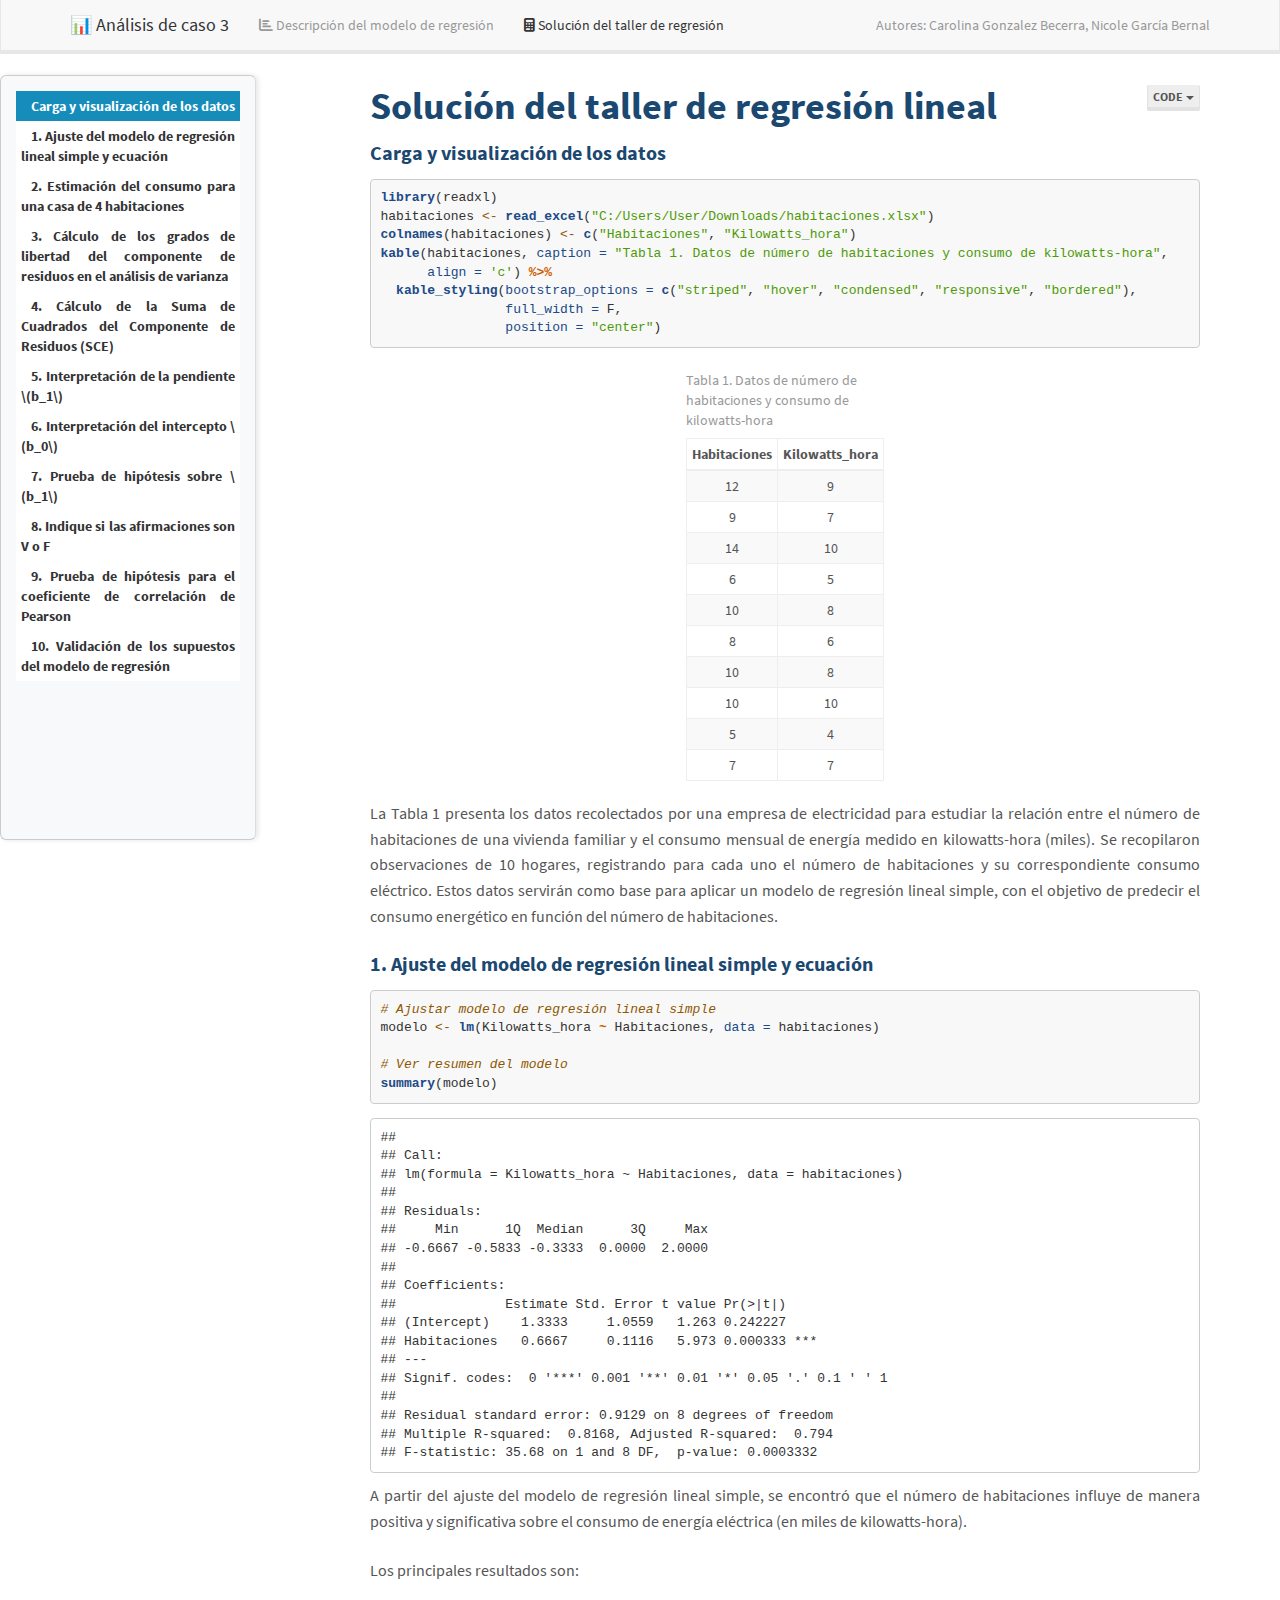
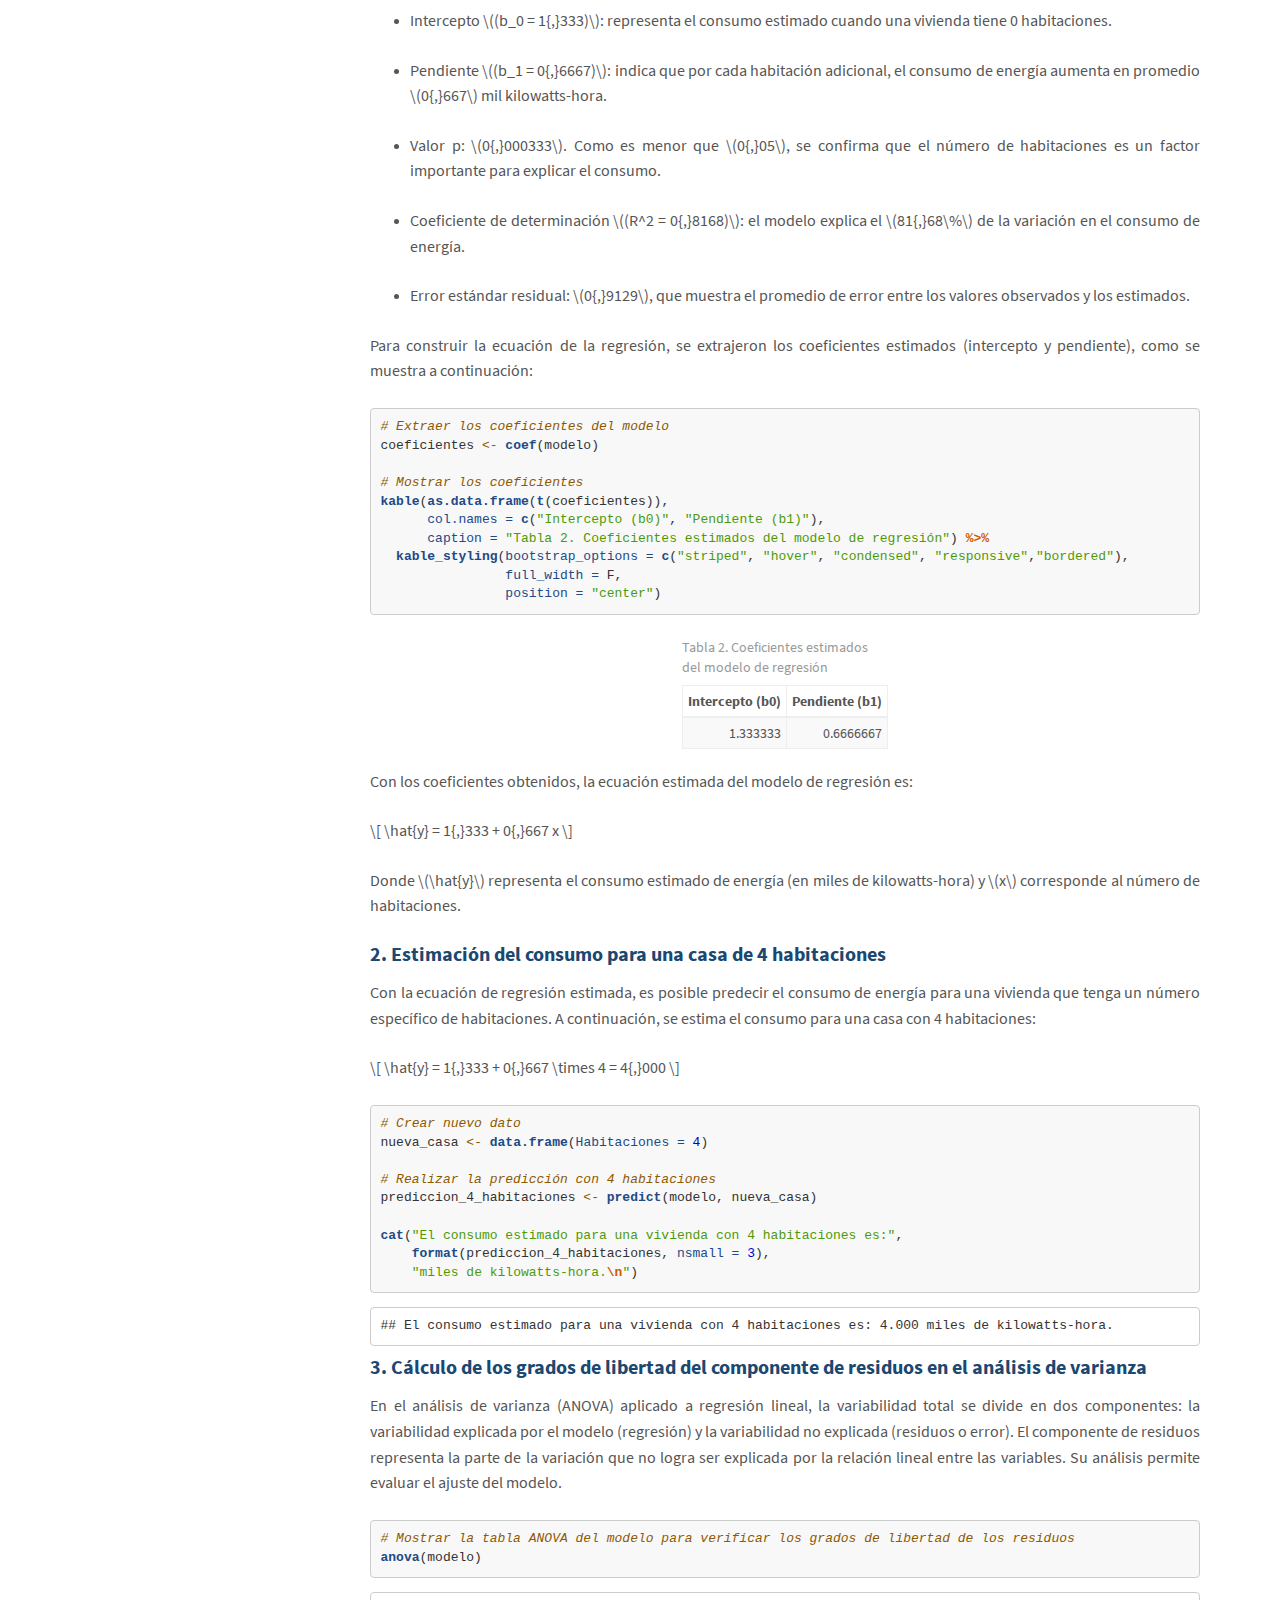
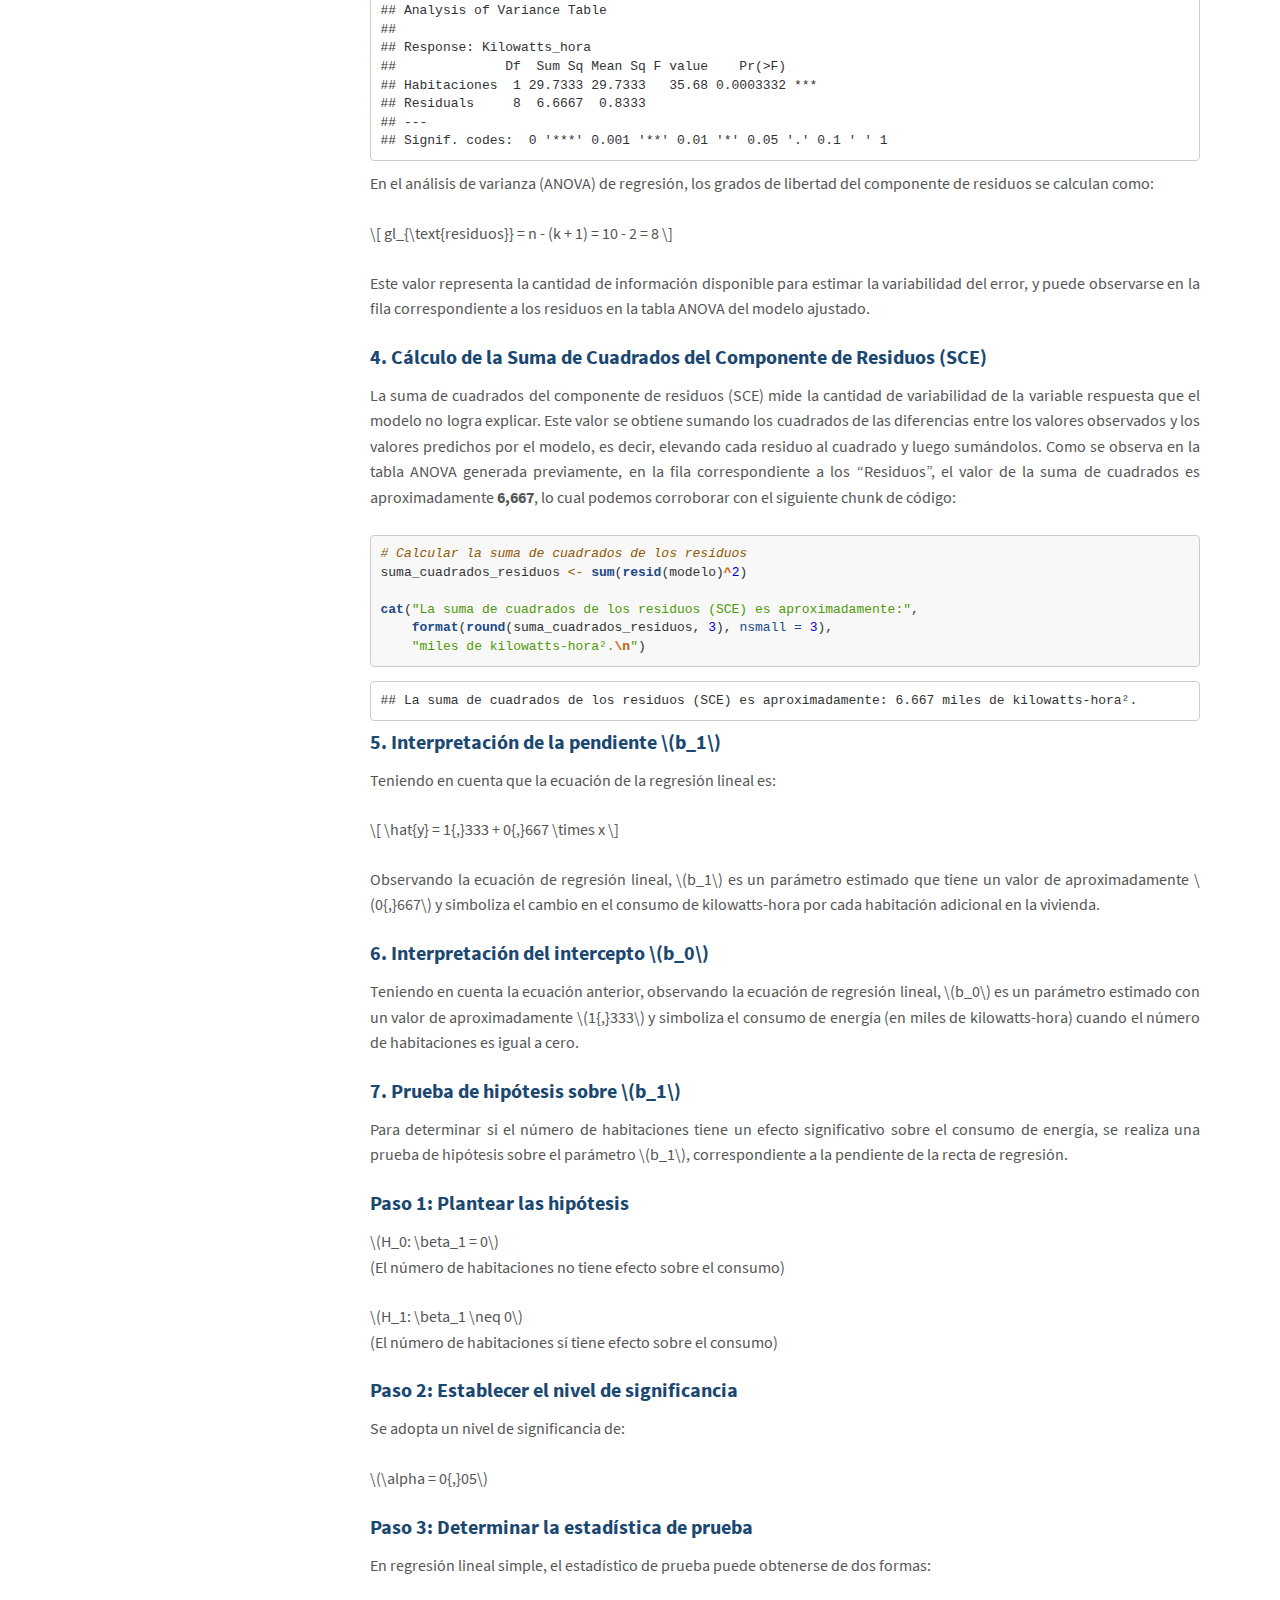
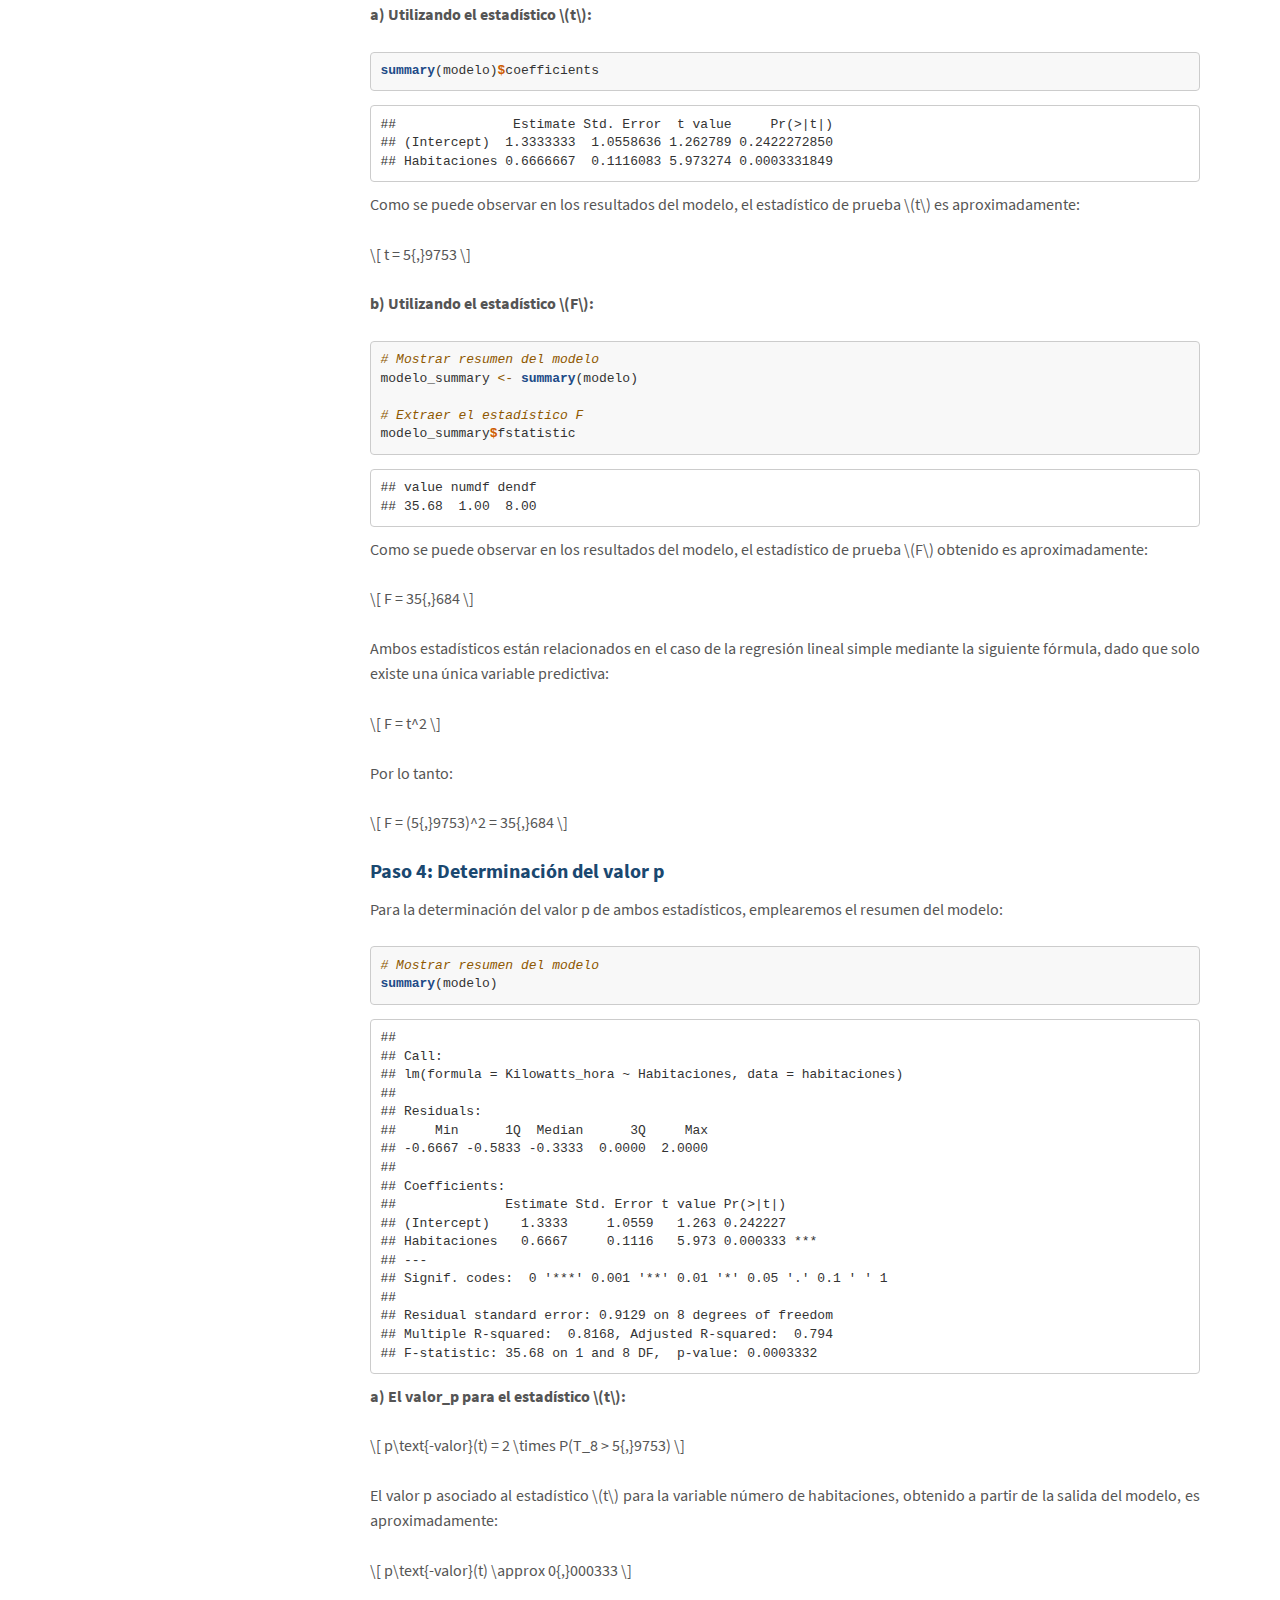
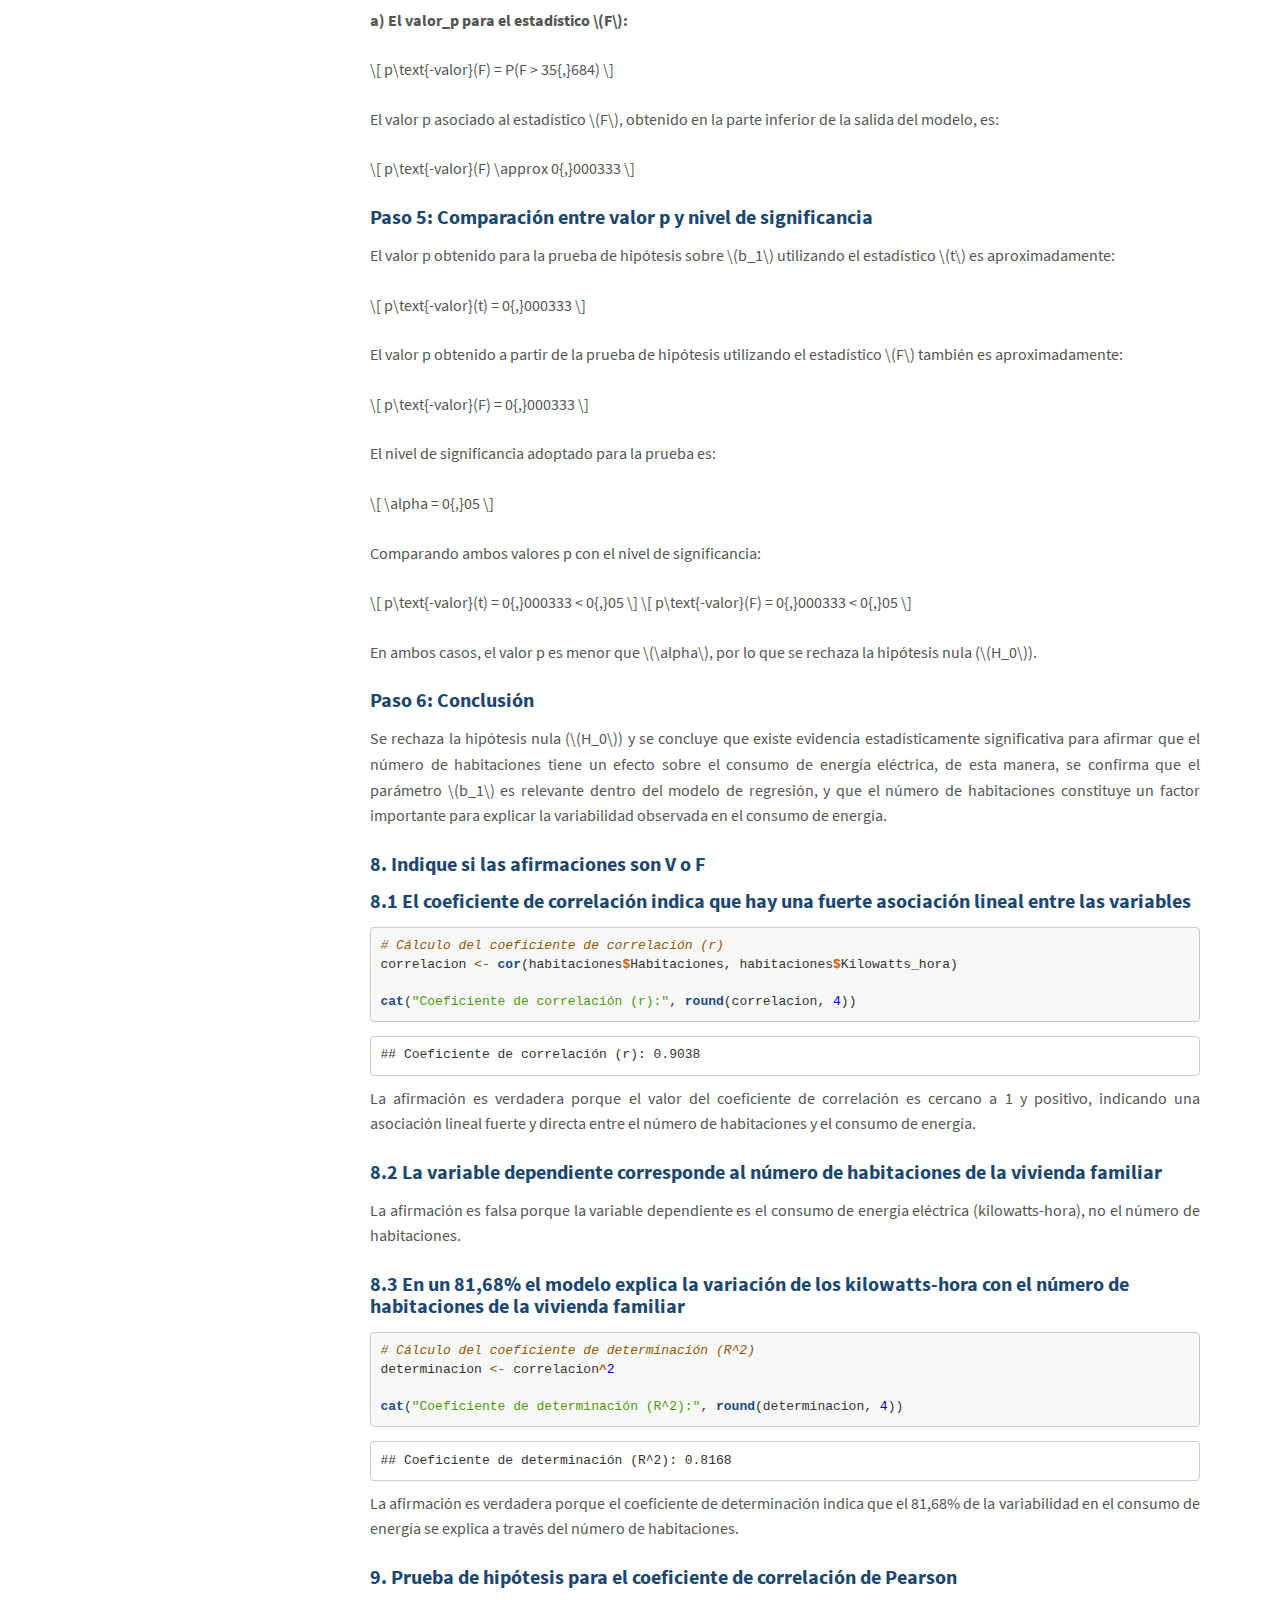
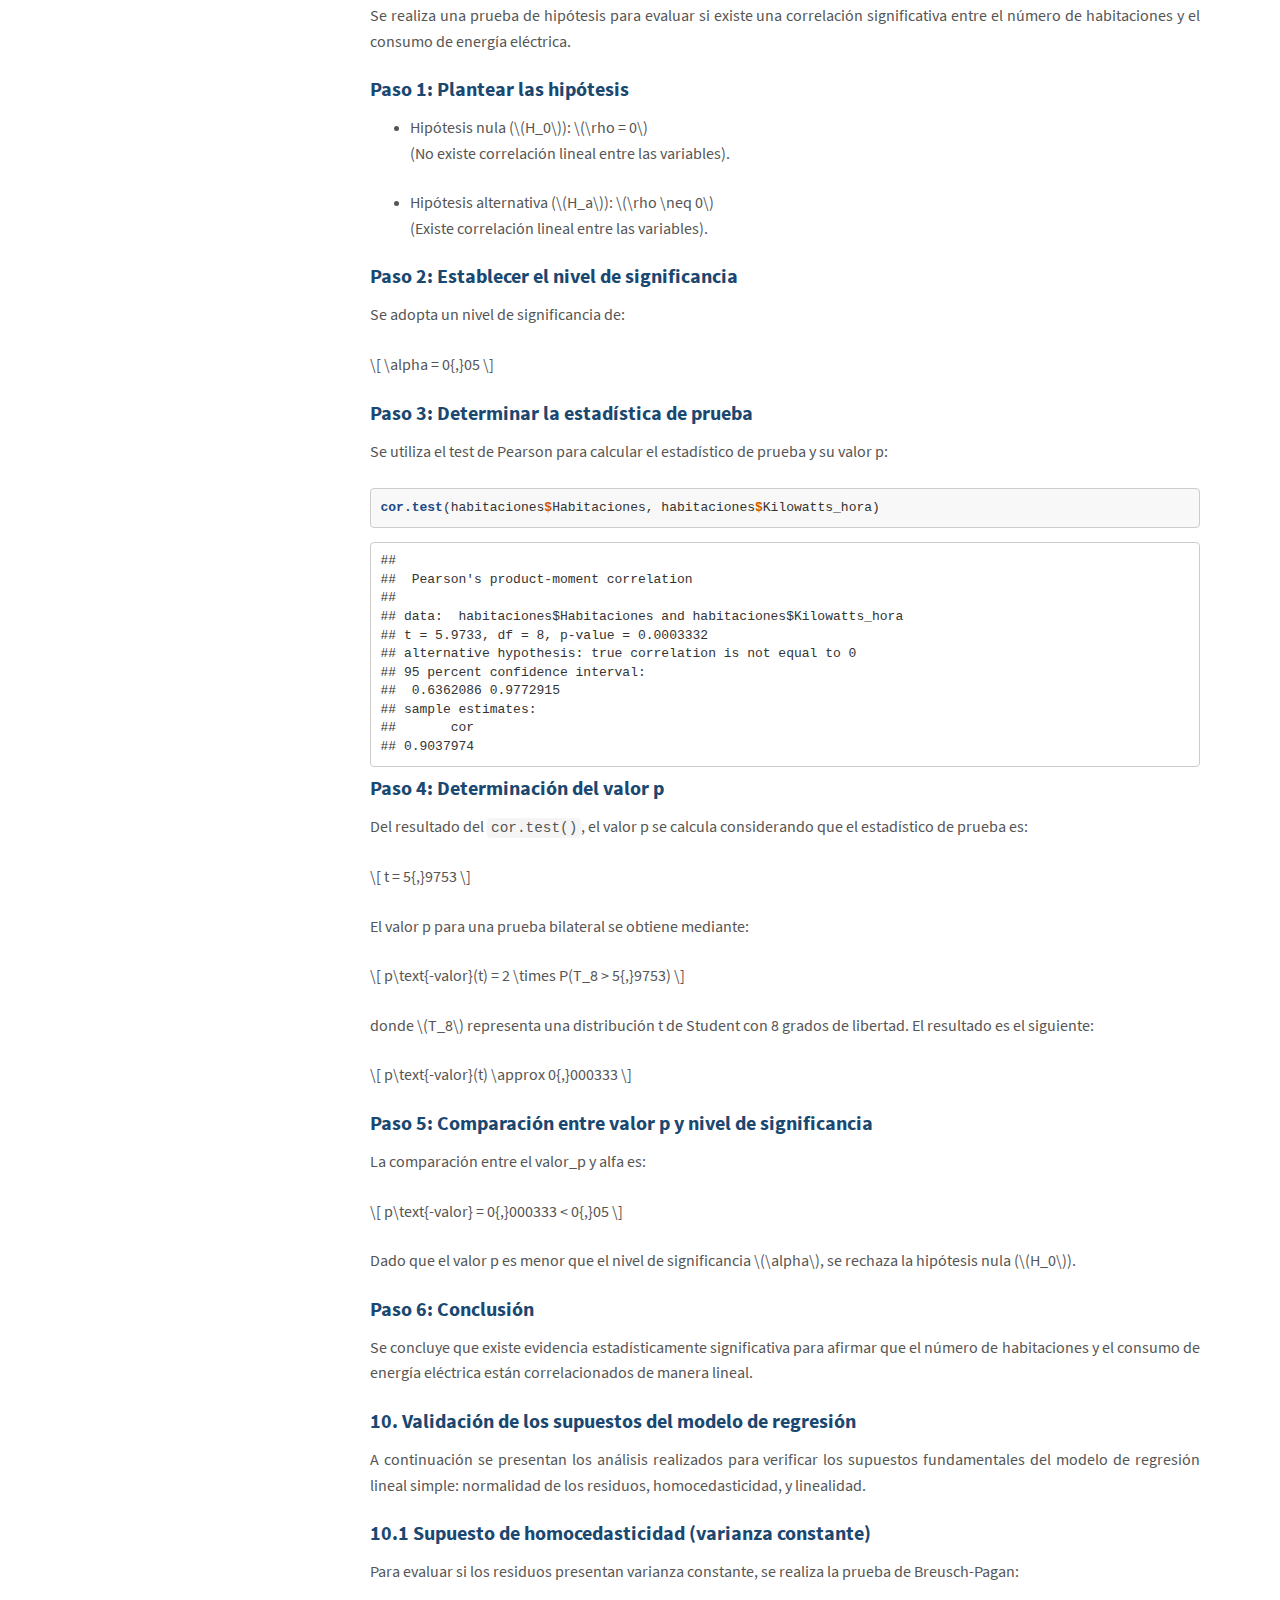
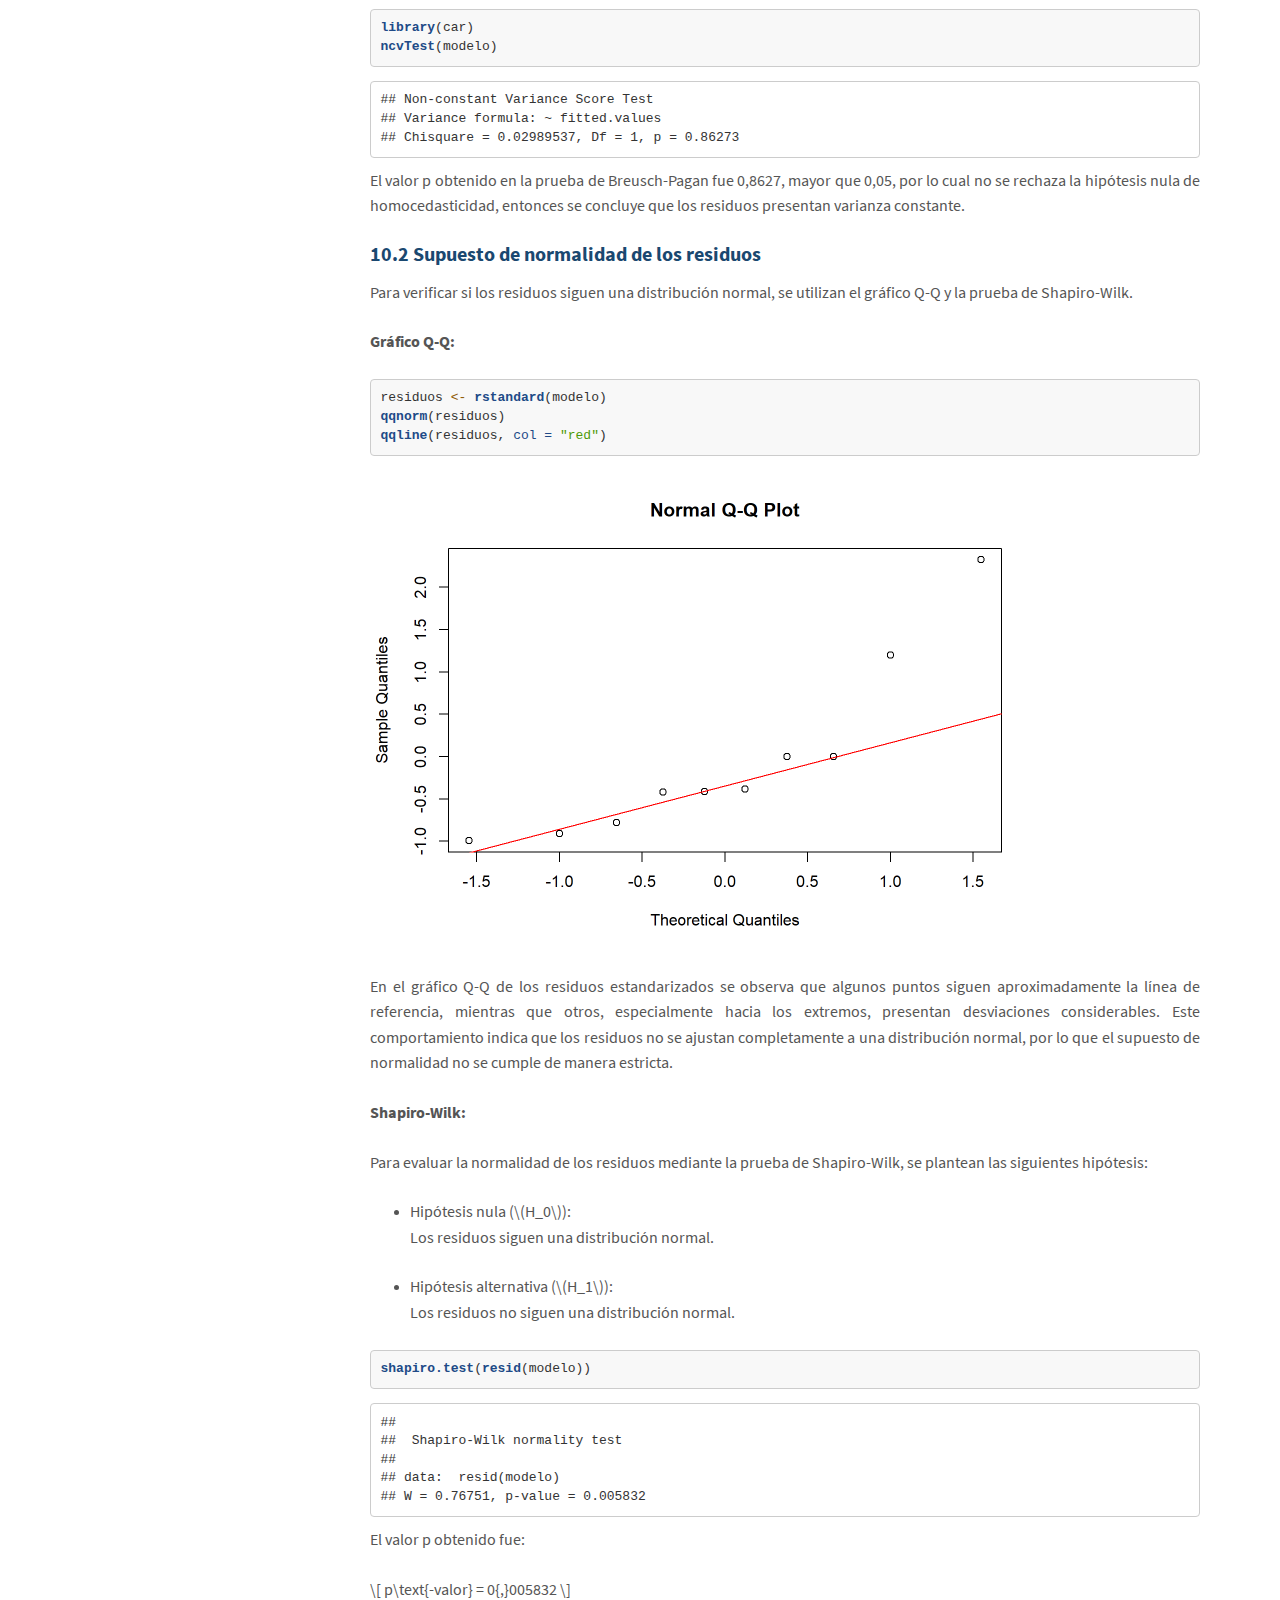
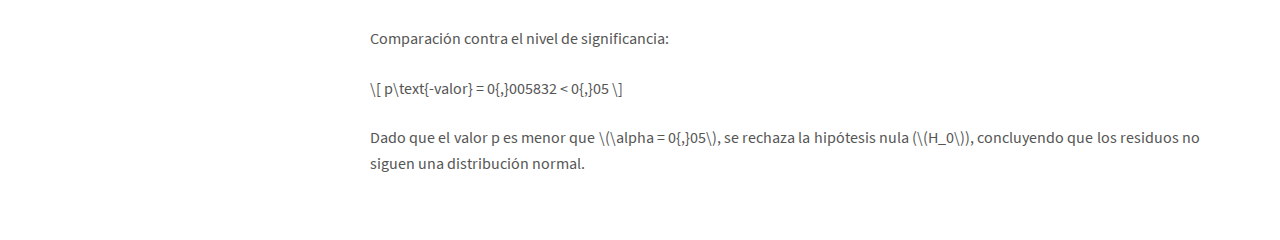
<file: about.html>
<!DOCTYPE html>

<html>

<head>

<meta charset="utf-8" />
<meta name="generator" content="pandoc" />
<meta http-equiv="X-UA-Compatible" content="IE=EDGE" />




<title>Solución del taller de regresión lineal</title>

<script src="site_libs/header-attrs-2.28/header-attrs.js"></script>
<script src="site_libs/jquery-3.6.0/jquery-3.6.0.min.js"></script>
<meta name="viewport" content="width=device-width, initial-scale=1" />
<link href="site_libs/bootstrap-3.3.5/css/lumen.min.css" rel="stylesheet" />
<script src="site_libs/bootstrap-3.3.5/js/bootstrap.min.js"></script>
<script src="site_libs/bootstrap-3.3.5/shim/html5shiv.min.js"></script>
<script src="site_libs/bootstrap-3.3.5/shim/respond.min.js"></script>
<style>h1 {font-size: 34px;}
       h1.title {font-size: 38px;}
       h2 {font-size: 30px;}
       h3 {font-size: 24px;}
       h4 {font-size: 18px;}
       h5 {font-size: 16px;}
       h6 {font-size: 12px;}
       code {color: inherit; background-color: rgba(0, 0, 0, 0.04);}
       pre:not([class]) { background-color: white }</style>
<script src="site_libs/jqueryui-1.13.2/jquery-ui.min.js"></script>
<link href="site_libs/tocify-1.9.1/jquery.tocify.css" rel="stylesheet" />
<script src="site_libs/tocify-1.9.1/jquery.tocify.js"></script>
<script src="site_libs/navigation-1.1/tabsets.js"></script>
<script src="site_libs/navigation-1.1/codefolding.js"></script>
<script src="site_libs/navigation-1.1/sourceembed.js"></script>
<script src="site_libs/kePrint-0.0.1/kePrint.js"></script>
<link href="site_libs/lightable-0.0.1/lightable.css" rel="stylesheet" />
<link href="site_libs/font-awesome-6.4.2/css/all.min.css" rel="stylesheet" />
<link href="site_libs/font-awesome-6.4.2/css/v4-shims.min.css" rel="stylesheet" />

<style type="text/css">
  code{white-space: pre-wrap;}
  span.smallcaps{font-variant: small-caps;}
  span.underline{text-decoration: underline;}
  div.column{display: inline-block; vertical-align: top; width: 50%;}
  div.hanging-indent{margin-left: 1.5em; text-indent: -1.5em;}
  ul.task-list{list-style: none;}
    </style>



<style type="text/css">
  code {
    white-space: pre;
  }
  .sourceCode {
    overflow: visible;
  }
</style>
<style type="text/css" data-origin="pandoc">
pre > code.sourceCode { white-space: pre; position: relative; }
pre > code.sourceCode > span { line-height: 1.25; }
pre > code.sourceCode > span:empty { height: 1.2em; }
.sourceCode { overflow: visible; }
code.sourceCode > span { color: inherit; text-decoration: inherit; }
div.sourceCode { margin: 1em 0; }
pre.sourceCode { margin: 0; }
@media screen {
div.sourceCode { overflow: auto; }
}
@media print {
pre > code.sourceCode { white-space: pre-wrap; }
pre > code.sourceCode > span { display: inline-block; text-indent: -5em; padding-left: 5em; }
}
pre.numberSource code
  { counter-reset: source-line 0; }
pre.numberSource code > span
  { position: relative; left: -4em; counter-increment: source-line; }
pre.numberSource code > span > a:first-child::before
  { content: counter(source-line);
    position: relative; left: -1em; text-align: right; vertical-align: baseline;
    border: none; display: inline-block;
    -webkit-touch-callout: none; -webkit-user-select: none;
    -khtml-user-select: none; -moz-user-select: none;
    -ms-user-select: none; user-select: none;
    padding: 0 4px; width: 4em;
    color: #aaaaaa;
  }
pre.numberSource { margin-left: 3em; border-left: 1px solid #aaaaaa;  padding-left: 4px; }
div.sourceCode
  {  background-color: #f8f8f8; }
@media screen {
pre > code.sourceCode > span > a:first-child::before { text-decoration: underline; }
}
code span.al { color: #ef2929; } /* Alert */
code span.an { color: #8f5902; font-weight: bold; font-style: italic; } /* Annotation */
code span.at { color: #204a87; } /* Attribute */
code span.bn { color: #0000cf; } /* BaseN */
code span.cf { color: #204a87; font-weight: bold; } /* ControlFlow */
code span.ch { color: #4e9a06; } /* Char */
code span.cn { color: #8f5902; } /* Constant */
code span.co { color: #8f5902; font-style: italic; } /* Comment */
code span.cv { color: #8f5902; font-weight: bold; font-style: italic; } /* CommentVar */
code span.do { color: #8f5902; font-weight: bold; font-style: italic; } /* Documentation */
code span.dt { color: #204a87; } /* DataType */
code span.dv { color: #0000cf; } /* DecVal */
code span.er { color: #a40000; font-weight: bold; } /* Error */
code span.ex { } /* Extension */
code span.fl { color: #0000cf; } /* Float */
code span.fu { color: #204a87; font-weight: bold; } /* Function */
code span.im { } /* Import */
code span.in { color: #8f5902; font-weight: bold; font-style: italic; } /* Information */
code span.kw { color: #204a87; font-weight: bold; } /* Keyword */
code span.op { color: #ce5c00; font-weight: bold; } /* Operator */
code span.ot { color: #8f5902; } /* Other */
code span.pp { color: #8f5902; font-style: italic; } /* Preprocessor */
code span.sc { color: #ce5c00; font-weight: bold; } /* SpecialChar */
code span.ss { color: #4e9a06; } /* SpecialString */
code span.st { color: #4e9a06; } /* String */
code span.va { color: #000000; } /* Variable */
code span.vs { color: #4e9a06; } /* VerbatimString */
code span.wa { color: #8f5902; font-weight: bold; font-style: italic; } /* Warning */

</style>
<script>
// apply pandoc div.sourceCode style to pre.sourceCode instead
(function() {
  var sheets = document.styleSheets;
  for (var i = 0; i < sheets.length; i++) {
    if (sheets[i].ownerNode.dataset["origin"] !== "pandoc") continue;
    try { var rules = sheets[i].cssRules; } catch (e) { continue; }
    var j = 0;
    while (j < rules.length) {
      var rule = rules[j];
      // check if there is a div.sourceCode rule
      if (rule.type !== rule.STYLE_RULE || rule.selectorText !== "div.sourceCode") {
        j++;
        continue;
      }
      var style = rule.style.cssText;
      // check if color or background-color is set
      if (rule.style.color === '' && rule.style.backgroundColor === '') {
        j++;
        continue;
      }
      // replace div.sourceCode by a pre.sourceCode rule
      sheets[i].deleteRule(j);
      sheets[i].insertRule('pre.sourceCode{' + style + '}', j);
    }
  }
})();
</script>


<style type="text/css">
#rmd-source-code {
  display: none;
}
</style>


<link rel="stylesheet" href="styles.css" type="text/css" />



<style type = "text/css">
.main-container {
  max-width: 940px;
  margin-left: auto;
  margin-right: auto;
}
img {
  max-width:100%;
}
.tabbed-pane {
  padding-top: 12px;
}
.html-widget {
  margin-bottom: 20px;
}
button.code-folding-btn:focus {
  outline: none;
}
summary {
  display: list-item;
}
details > summary > p:only-child {
  display: inline;
}
pre code {
  padding: 0;
}
</style>


<style type="text/css">
.dropdown-submenu {
  position: relative;
}
.dropdown-submenu>.dropdown-menu {
  top: 0;
  left: 100%;
  margin-top: -6px;
  margin-left: -1px;
  border-radius: 0 6px 6px 6px;
}
.dropdown-submenu:hover>.dropdown-menu {
  display: block;
}
.dropdown-submenu>a:after {
  display: block;
  content: " ";
  float: right;
  width: 0;
  height: 0;
  border-color: transparent;
  border-style: solid;
  border-width: 5px 0 5px 5px;
  border-left-color: #cccccc;
  margin-top: 5px;
  margin-right: -10px;
}
.dropdown-submenu:hover>a:after {
  border-left-color: #adb5bd;
}
.dropdown-submenu.pull-left {
  float: none;
}
.dropdown-submenu.pull-left>.dropdown-menu {
  left: -100%;
  margin-left: 10px;
  border-radius: 6px 0 6px 6px;
}
</style>

<script type="text/javascript">
// manage active state of menu based on current page
$(document).ready(function () {
  // active menu anchor
  href = window.location.pathname
  href = href.substr(href.lastIndexOf('/') + 1)
  if (href === "")
    href = "index.html";
  var menuAnchor = $('a[href="' + href + '"]');

  // mark the anchor link active (and if it's in a dropdown, also mark that active)
  var dropdown = menuAnchor.closest('li.dropdown');
  if (window.bootstrap) { // Bootstrap 4+
    menuAnchor.addClass('active');
    dropdown.find('> .dropdown-toggle').addClass('active');
  } else { // Bootstrap 3
    menuAnchor.parent().addClass('active');
    dropdown.addClass('active');
  }

  // Navbar adjustments
  var navHeight = $(".navbar").first().height() + 15;
  var style = document.createElement('style');
  var pt = "padding-top: " + navHeight + "px; ";
  var mt = "margin-top: -" + navHeight + "px; ";
  var css = "";
  // offset scroll position for anchor links (for fixed navbar)
  for (var i = 1; i <= 6; i++) {
    css += ".section h" + i + "{ " + pt + mt + "}\n";
  }
  style.innerHTML = "body {" + pt + "padding-bottom: 40px; }\n" + css;
  document.head.appendChild(style);
});
</script>

<!-- tabsets -->

<style type="text/css">
.tabset-dropdown > .nav-tabs {
  display: inline-table;
  max-height: 500px;
  min-height: 44px;
  overflow-y: auto;
  border: 1px solid #ddd;
  border-radius: 4px;
}

.tabset-dropdown > .nav-tabs > li.active:before, .tabset-dropdown > .nav-tabs.nav-tabs-open:before {
  content: "\e259";
  font-family: 'Glyphicons Halflings';
  display: inline-block;
  padding: 10px;
  border-right: 1px solid #ddd;
}

.tabset-dropdown > .nav-tabs.nav-tabs-open > li.active:before {
  content: "\e258";
  font-family: 'Glyphicons Halflings';
  border: none;
}

.tabset-dropdown > .nav-tabs > li.active {
  display: block;
}

.tabset-dropdown > .nav-tabs > li > a,
.tabset-dropdown > .nav-tabs > li > a:focus,
.tabset-dropdown > .nav-tabs > li > a:hover {
  border: none;
  display: inline-block;
  border-radius: 4px;
  background-color: transparent;
}

.tabset-dropdown > .nav-tabs.nav-tabs-open > li {
  display: block;
  float: none;
}

.tabset-dropdown > .nav-tabs > li {
  display: none;
}
</style>

<!-- code folding -->
<style type="text/css">
.code-folding-btn { margin-bottom: 4px; }
</style>



<style type="text/css">

#TOC {
  margin: 25px 0px 20px 0px;
}
@media (max-width: 768px) {
#TOC {
  position: relative;
  width: 100%;
}
}

@media print {
.toc-content {
  /* see https://github.com/w3c/csswg-drafts/issues/4434 */
  float: right;
}
}

.toc-content {
  padding-left: 30px;
  padding-right: 40px;
}

div.main-container {
  max-width: 1200px;
}

div.tocify {
  width: 20%;
  max-width: 260px;
  max-height: 85%;
}

@media (min-width: 768px) and (max-width: 991px) {
  div.tocify {
    width: 25%;
  }
}

@media (max-width: 767px) {
  div.tocify {
    width: 100%;
    max-width: none;
  }
}

.tocify ul, .tocify li {
  line-height: 20px;
}

.tocify-subheader .tocify-item {
  font-size: 0.90em;
}

.tocify .list-group-item {
  border-radius: 0px;
}


</style>



</head>

<body>


<div class="container-fluid main-container">


<!-- setup 3col/9col grid for toc_float and main content  -->
<div class="row">
<div class="col-xs-12 col-sm-4 col-md-3">
<div id="TOC" class="tocify">
</div>
</div>

<div class="toc-content col-xs-12 col-sm-8 col-md-9">




<div class="navbar navbar-default  navbar-fixed-top" role="navigation">
  <div class="container">
    <div class="navbar-header">
      <button type="button" class="navbar-toggle collapsed" data-toggle="collapse" data-bs-toggle="collapse" data-target="#navbar" data-bs-target="#navbar">
        <span class="icon-bar"></span>
        <span class="icon-bar"></span>
        <span class="icon-bar"></span>
      </button>
      <a class="navbar-brand" href="index.html">📊 Análisis de caso 3</a>
    </div>
    <div id="navbar" class="navbar-collapse collapse">
      <ul class="nav navbar-nav">
        <li>
  <a href="index.html">
    <span class="fa fa-chart-bar"></span>
     
    Descripción del modelo de regresión
  </a>
</li>
<li>
  <a href="about.html">
    <span class="fa fa-calculator"></span>
     
    Solución del taller de regresión
  </a>
</li>
      </ul>
      <ul class="nav navbar-nav navbar-right">
        <li>
  <a href="#">Autores: Carolina Gonzalez Becerra, Nicole García Bernal</a>
</li>
      </ul>
    </div><!--/.nav-collapse -->
  </div><!--/.container -->
</div><!--/.navbar -->

<div id="header">

<div class="btn-group pull-right float-right">
<button type="button" class="btn btn-default btn-xs btn-secondary btn-sm dropdown-toggle" data-toggle="dropdown" data-bs-toggle="dropdown" aria-haspopup="true" aria-expanded="false"><span>Code</span> <span class="caret"></span></button>
<ul class="dropdown-menu dropdown-menu-right" style="min-width: 50px;">
<li><a id="rmd-download-source" href="#">Download Rmd</a></li>
</ul>
</div>



<h1 class="title toc-ignore">Solución del taller de regresión
lineal</h1>

</div>


<style type="text/css">
.column {display:flex;}
h1{color:rgb(26, 72, 112)}
h2{color:rgb(26, 72, 112)}
h3{color:rgb(26, 72, 112)}
</style>
<div id="carga-y-visualización-de-los-datos" class="section level1">
<h1><strong>Carga y visualización de los datos</strong></h1>
<div class="sourceCode" id="cb1"><pre class="sourceCode r"><code class="sourceCode r"><span id="cb1-1"><a href="#cb1-1" tabindex="-1"></a><span class="fu">library</span>(readxl)</span>
<span id="cb1-2"><a href="#cb1-2" tabindex="-1"></a>habitaciones <span class="ot">&lt;-</span> <span class="fu">read_excel</span>(<span class="st">&quot;C:/Users/User/Downloads/habitaciones.xlsx&quot;</span>)</span>
<span id="cb1-3"><a href="#cb1-3" tabindex="-1"></a><span class="fu">colnames</span>(habitaciones) <span class="ot">&lt;-</span> <span class="fu">c</span>(<span class="st">&quot;Habitaciones&quot;</span>, <span class="st">&quot;Kilowatts_hora&quot;</span>)</span>
<span id="cb1-4"><a href="#cb1-4" tabindex="-1"></a><span class="fu">kable</span>(habitaciones, <span class="at">caption =</span> <span class="st">&quot;Tabla 1. Datos de número de habitaciones y consumo de kilowatts-hora&quot;</span>,</span>
<span id="cb1-5"><a href="#cb1-5" tabindex="-1"></a>      <span class="at">align =</span> <span class="st">&#39;c&#39;</span>) <span class="sc">%&gt;%</span></span>
<span id="cb1-6"><a href="#cb1-6" tabindex="-1"></a>  <span class="fu">kable_styling</span>(<span class="at">bootstrap_options =</span> <span class="fu">c</span>(<span class="st">&quot;striped&quot;</span>, <span class="st">&quot;hover&quot;</span>, <span class="st">&quot;condensed&quot;</span>, <span class="st">&quot;responsive&quot;</span>, <span class="st">&quot;bordered&quot;</span>),</span>
<span id="cb1-7"><a href="#cb1-7" tabindex="-1"></a>                <span class="at">full_width =</span> F,</span>
<span id="cb1-8"><a href="#cb1-8" tabindex="-1"></a>                <span class="at">position =</span> <span class="st">&quot;center&quot;</span>)</span></code></pre></div>
<table class="table table-striped table-hover table-condensed table-responsive table-bordered" style="width: auto !important; margin-left: auto; margin-right: auto;">
<caption>
Tabla 1. Datos de número de habitaciones y consumo de kilowatts-hora
</caption>
<thead>
<tr>
<th style="text-align:center;">
Habitaciones
</th>
<th style="text-align:center;">
Kilowatts_hora
</th>
</tr>
</thead>
<tbody>
<tr>
<td style="text-align:center;">
12
</td>
<td style="text-align:center;">
9
</td>
</tr>
<tr>
<td style="text-align:center;">
9
</td>
<td style="text-align:center;">
7
</td>
</tr>
<tr>
<td style="text-align:center;">
14
</td>
<td style="text-align:center;">
10
</td>
</tr>
<tr>
<td style="text-align:center;">
6
</td>
<td style="text-align:center;">
5
</td>
</tr>
<tr>
<td style="text-align:center;">
10
</td>
<td style="text-align:center;">
8
</td>
</tr>
<tr>
<td style="text-align:center;">
8
</td>
<td style="text-align:center;">
6
</td>
</tr>
<tr>
<td style="text-align:center;">
10
</td>
<td style="text-align:center;">
8
</td>
</tr>
<tr>
<td style="text-align:center;">
10
</td>
<td style="text-align:center;">
10
</td>
</tr>
<tr>
<td style="text-align:center;">
5
</td>
<td style="text-align:center;">
4
</td>
</tr>
<tr>
<td style="text-align:center;">
7
</td>
<td style="text-align:center;">
7
</td>
</tr>
</tbody>
</table>
<p>La Tabla 1 presenta los datos recolectados por una empresa de
electricidad para estudiar la relación entre el número de habitaciones
de una vivienda familiar y el consumo mensual de energía medido en
kilowatts-hora (miles). Se recopilaron observaciones de 10 hogares,
registrando para cada uno el número de habitaciones y su correspondiente
consumo eléctrico. Estos datos servirán como base para aplicar un modelo
de regresión lineal simple, con el objetivo de predecir el consumo
energético en función del número de habitaciones.</p>
</div>
<div id="ajuste-del-modelo-de-regresión-lineal-simple-y-ecuación"
class="section level1">
<h1><strong>1. Ajuste del modelo de regresión lineal simple y
ecuación</strong></h1>
<div class="sourceCode" id="cb2"><pre class="sourceCode r"><code class="sourceCode r"><span id="cb2-1"><a href="#cb2-1" tabindex="-1"></a><span class="co"># Ajustar modelo de regresión lineal simple</span></span>
<span id="cb2-2"><a href="#cb2-2" tabindex="-1"></a>modelo <span class="ot">&lt;-</span> <span class="fu">lm</span>(Kilowatts_hora <span class="sc">~</span> Habitaciones, <span class="at">data =</span> habitaciones)</span>
<span id="cb2-3"><a href="#cb2-3" tabindex="-1"></a></span>
<span id="cb2-4"><a href="#cb2-4" tabindex="-1"></a><span class="co"># Ver resumen del modelo</span></span>
<span id="cb2-5"><a href="#cb2-5" tabindex="-1"></a><span class="fu">summary</span>(modelo)</span></code></pre></div>
<pre><code>## 
## Call:
## lm(formula = Kilowatts_hora ~ Habitaciones, data = habitaciones)
## 
## Residuals:
##     Min      1Q  Median      3Q     Max 
## -0.6667 -0.5833 -0.3333  0.0000  2.0000 
## 
## Coefficients:
##              Estimate Std. Error t value Pr(&gt;|t|)    
## (Intercept)    1.3333     1.0559   1.263 0.242227    
## Habitaciones   0.6667     0.1116   5.973 0.000333 ***
## ---
## Signif. codes:  0 &#39;***&#39; 0.001 &#39;**&#39; 0.01 &#39;*&#39; 0.05 &#39;.&#39; 0.1 &#39; &#39; 1
## 
## Residual standard error: 0.9129 on 8 degrees of freedom
## Multiple R-squared:  0.8168, Adjusted R-squared:  0.794 
## F-statistic: 35.68 on 1 and 8 DF,  p-value: 0.0003332</code></pre>
<p>A partir del ajuste del modelo de regresión lineal simple, se
encontró que el número de habitaciones influye de manera positiva y
significativa sobre el consumo de energía eléctrica (en miles de
kilowatts-hora).</p>
<p>Los principales resultados son:</p>
<ul>
<li><p>Intercepto <span class="math inline">\((b_0 = 1{,}333)\)</span>:
representa el consumo estimado cuando una vivienda tiene 0
habitaciones.</p></li>
<li><p>Pendiente <span class="math inline">\((b_1 = 0{,}6667)\)</span>:
indica que por cada habitación adicional, el consumo de energía aumenta
en promedio <span class="math inline">\(0{,}667\)</span> mil
kilowatts-hora.</p></li>
<li><p>Valor p: <span class="math inline">\(0{,}000333\)</span>. Como es
menor que <span class="math inline">\(0{,}05\)</span>, se confirma que
el número de habitaciones es un factor importante para explicar el
consumo.</p></li>
<li><p>Coeficiente de determinación <span class="math inline">\((R^2 =
0{,}8168)\)</span>: el modelo explica el <span
class="math inline">\(81{,}68\%\)</span> de la variación en el consumo
de energía.</p></li>
<li><p>Error estándar residual: <span
class="math inline">\(0{,}9129\)</span>, que muestra el promedio de
error entre los valores observados y los estimados.</p></li>
</ul>
<p>Para construir la ecuación de la regresión, se extrajeron los
coeficientes estimados (intercepto y pendiente), como se muestra a
continuación:</p>
<div class="sourceCode" id="cb4"><pre class="sourceCode r"><code class="sourceCode r"><span id="cb4-1"><a href="#cb4-1" tabindex="-1"></a><span class="co"># Extraer los coeficientes del modelo</span></span>
<span id="cb4-2"><a href="#cb4-2" tabindex="-1"></a>coeficientes <span class="ot">&lt;-</span> <span class="fu">coef</span>(modelo)</span>
<span id="cb4-3"><a href="#cb4-3" tabindex="-1"></a></span>
<span id="cb4-4"><a href="#cb4-4" tabindex="-1"></a><span class="co"># Mostrar los coeficientes</span></span>
<span id="cb4-5"><a href="#cb4-5" tabindex="-1"></a><span class="fu">kable</span>(<span class="fu">as.data.frame</span>(<span class="fu">t</span>(coeficientes)), </span>
<span id="cb4-6"><a href="#cb4-6" tabindex="-1"></a>      <span class="at">col.names =</span> <span class="fu">c</span>(<span class="st">&quot;Intercepto (b0)&quot;</span>, <span class="st">&quot;Pendiente (b1)&quot;</span>),</span>
<span id="cb4-7"><a href="#cb4-7" tabindex="-1"></a>      <span class="at">caption =</span> <span class="st">&quot;Tabla 2. Coeficientes estimados del modelo de regresión&quot;</span>) <span class="sc">%&gt;%</span></span>
<span id="cb4-8"><a href="#cb4-8" tabindex="-1"></a>  <span class="fu">kable_styling</span>(<span class="at">bootstrap_options =</span> <span class="fu">c</span>(<span class="st">&quot;striped&quot;</span>, <span class="st">&quot;hover&quot;</span>, <span class="st">&quot;condensed&quot;</span>, <span class="st">&quot;responsive&quot;</span>,<span class="st">&quot;bordered&quot;</span>),</span>
<span id="cb4-9"><a href="#cb4-9" tabindex="-1"></a>                <span class="at">full_width =</span> F,</span>
<span id="cb4-10"><a href="#cb4-10" tabindex="-1"></a>                <span class="at">position =</span> <span class="st">&quot;center&quot;</span>)</span></code></pre></div>
<table class="table table-striped table-hover table-condensed table-responsive table-bordered" style="width: auto !important; margin-left: auto; margin-right: auto;">
<caption>
Tabla 2. Coeficientes estimados del modelo de regresión
</caption>
<thead>
<tr>
<th style="text-align:right;">
Intercepto (b0)
</th>
<th style="text-align:right;">
Pendiente (b1)
</th>
</tr>
</thead>
<tbody>
<tr>
<td style="text-align:right;">
1.333333
</td>
<td style="text-align:right;">
0.6666667
</td>
</tr>
</tbody>
</table>
<p>Con los coeficientes obtenidos, la ecuación estimada del modelo de
regresión es:</p>
<p><span class="math display">\[
\hat{y} = 1{,}333 + 0{,}667 x
\]</span></p>
<p>Donde <span class="math inline">\(\hat{y}\)</span> representa el
consumo estimado de energía (en miles de kilowatts-hora) y <span
class="math inline">\(x\)</span> corresponde al número de
habitaciones.</p>
</div>
<div id="estimación-del-consumo-para-una-casa-de-4-habitaciones"
class="section level1">
<h1><strong>2. Estimación del consumo para una casa de 4
habitaciones</strong></h1>
<p>Con la ecuación de regresión estimada, es posible predecir el consumo
de energía para una vivienda que tenga un número específico de
habitaciones. A continuación, se estima el consumo para una casa con 4
habitaciones:</p>
<p><span class="math display">\[
\hat{y} = 1{,}333 + 0{,}667 \times 4 = 4{,}000
\]</span></p>
<div class="sourceCode" id="cb5"><pre class="sourceCode r"><code class="sourceCode r"><span id="cb5-1"><a href="#cb5-1" tabindex="-1"></a><span class="co"># Crear nuevo dato </span></span>
<span id="cb5-2"><a href="#cb5-2" tabindex="-1"></a>nueva_casa <span class="ot">&lt;-</span> <span class="fu">data.frame</span>(<span class="at">Habitaciones =</span> <span class="dv">4</span>)</span>
<span id="cb5-3"><a href="#cb5-3" tabindex="-1"></a></span>
<span id="cb5-4"><a href="#cb5-4" tabindex="-1"></a><span class="co"># Realizar la predicción con 4 habitaciones</span></span>
<span id="cb5-5"><a href="#cb5-5" tabindex="-1"></a>prediccion_4_habitaciones <span class="ot">&lt;-</span> <span class="fu">predict</span>(modelo, nueva_casa)</span>
<span id="cb5-6"><a href="#cb5-6" tabindex="-1"></a></span>
<span id="cb5-7"><a href="#cb5-7" tabindex="-1"></a><span class="fu">cat</span>(<span class="st">&quot;El consumo estimado para una vivienda con 4 habitaciones es:&quot;</span>, </span>
<span id="cb5-8"><a href="#cb5-8" tabindex="-1"></a>    <span class="fu">format</span>(prediccion_4_habitaciones, <span class="at">nsmall =</span> <span class="dv">3</span>), </span>
<span id="cb5-9"><a href="#cb5-9" tabindex="-1"></a>    <span class="st">&quot;miles de kilowatts-hora.</span><span class="sc">\n</span><span class="st">&quot;</span>)</span></code></pre></div>
<pre><code>## El consumo estimado para una vivienda con 4 habitaciones es: 4.000 miles de kilowatts-hora.</code></pre>
</div>
<div
id="cálculo-de-los-grados-de-libertad-del-componente-de-residuos-en-el-análisis-de-varianza"
class="section level1">
<h1><strong>3. Cálculo de los grados de libertad del componente de
residuos en el análisis de varianza</strong></h1>
<p>En el análisis de varianza (ANOVA) aplicado a regresión lineal, la
variabilidad total se divide en dos componentes: la variabilidad
explicada por el modelo (regresión) y la variabilidad no explicada
(residuos o error). El componente de residuos representa la parte de la
variación que no logra ser explicada por la relación lineal entre las
variables. Su análisis permite evaluar el ajuste del modelo.</p>
<div class="sourceCode" id="cb7"><pre class="sourceCode r"><code class="sourceCode r"><span id="cb7-1"><a href="#cb7-1" tabindex="-1"></a><span class="co"># Mostrar la tabla ANOVA del modelo para verificar los grados de libertad de los residuos</span></span>
<span id="cb7-2"><a href="#cb7-2" tabindex="-1"></a><span class="fu">anova</span>(modelo)</span></code></pre></div>
<pre><code>## Analysis of Variance Table
## 
## Response: Kilowatts_hora
##              Df  Sum Sq Mean Sq F value    Pr(&gt;F)    
## Habitaciones  1 29.7333 29.7333   35.68 0.0003332 ***
## Residuals     8  6.6667  0.8333                      
## ---
## Signif. codes:  0 &#39;***&#39; 0.001 &#39;**&#39; 0.01 &#39;*&#39; 0.05 &#39;.&#39; 0.1 &#39; &#39; 1</code></pre>
<p>En el análisis de varianza (ANOVA) de regresión, los grados de
libertad del componente de residuos se calculan como:</p>
<p><span class="math display">\[
gl_{\text{residuos}} = n - (k + 1) = 10 - 2 = 8
\]</span></p>
<p>Este valor representa la cantidad de información disponible para
estimar la variabilidad del error, y puede observarse en la fila
correspondiente a los residuos en la tabla ANOVA del modelo
ajustado.</p>
</div>
<div id="cálculo-de-la-suma-de-cuadrados-del-componente-de-residuos-sce"
class="section level1">
<h1><strong>4. Cálculo de la Suma de Cuadrados del Componente de
Residuos (SCE)</strong></h1>
<p>La suma de cuadrados del componente de residuos (SCE) mide la
cantidad de variabilidad de la variable respuesta que el modelo no logra
explicar. Este valor se obtiene sumando los cuadrados de las diferencias
entre los valores observados y los valores predichos por el modelo, es
decir, elevando cada residuo al cuadrado y luego sumándolos. Como se
observa en la tabla ANOVA generada previamente, en la fila
correspondiente a los “Residuos”, el valor de la suma de cuadrados es
aproximadamente <strong>6,667</strong>, lo cual podemos corroborar con
el siguiente chunk de código:</p>
<div class="sourceCode" id="cb9"><pre class="sourceCode r"><code class="sourceCode r"><span id="cb9-1"><a href="#cb9-1" tabindex="-1"></a><span class="co"># Calcular la suma de cuadrados de los residuos</span></span>
<span id="cb9-2"><a href="#cb9-2" tabindex="-1"></a>suma_cuadrados_residuos <span class="ot">&lt;-</span> <span class="fu">sum</span>(<span class="fu">resid</span>(modelo)<span class="sc">^</span><span class="dv">2</span>)</span>
<span id="cb9-3"><a href="#cb9-3" tabindex="-1"></a></span>
<span id="cb9-4"><a href="#cb9-4" tabindex="-1"></a><span class="fu">cat</span>(<span class="st">&quot;La suma de cuadrados de los residuos (SCE) es aproximadamente:&quot;</span>, </span>
<span id="cb9-5"><a href="#cb9-5" tabindex="-1"></a>    <span class="fu">format</span>(<span class="fu">round</span>(suma_cuadrados_residuos, <span class="dv">3</span>), <span class="at">nsmall =</span> <span class="dv">3</span>),</span>
<span id="cb9-6"><a href="#cb9-6" tabindex="-1"></a>    <span class="st">&quot;miles de kilowatts-hora².</span><span class="sc">\n</span><span class="st">&quot;</span>)</span></code></pre></div>
<pre><code>## La suma de cuadrados de los residuos (SCE) es aproximadamente: 6.667 miles de kilowatts-hora².</code></pre>
</div>
<div id="interpretación-de-la-pendiente-b_1" class="section level1">
<h1><strong>5. Interpretación de la pendiente <span
class="math inline">\(b_1\)</span></strong></h1>
<p>Teniendo en cuenta que la ecuación de la regresión lineal es:</p>
<p><span class="math display">\[
\hat{y} = 1{,}333 + 0{,}667 \times x
\]</span></p>
<p>Observando la ecuación de regresión lineal, <span
class="math inline">\(b_1\)</span> es un parámetro estimado que tiene un
valor de aproximadamente <span class="math inline">\(0{,}667\)</span> y
simboliza el cambio en el consumo de kilowatts-hora por cada habitación
adicional en la vivienda.</p>
</div>
<div id="interpretación-del-intercepto-b_0" class="section level1">
<h1><strong>6. Interpretación del intercepto <span
class="math inline">\(b_0\)</span></strong></h1>
<p>Teniendo en cuenta la ecuación anterior, observando la ecuación de
regresión lineal, <span class="math inline">\(b_0\)</span> es un
parámetro estimado con un valor de aproximadamente <span
class="math inline">\(1{,}333\)</span> y simboliza el consumo de energía
(en miles de kilowatts-hora) cuando el número de habitaciones es igual a
cero.</p>
</div>
<div id="prueba-de-hipótesis-sobre-b_1" class="section level1">
<h1><strong>7. Prueba de hipótesis sobre <span
class="math inline">\(b_1\)</span></strong></h1>
<p>Para determinar si el número de habitaciones tiene un efecto
significativo sobre el consumo de energía, se realiza una prueba de
hipótesis sobre el parámetro <span class="math inline">\(b_1\)</span>,
correspondiente a la pendiente de la recta de regresión.</p>
<div id="paso-1-plantear-las-hipótesis" class="section level2">
<h2><strong>Paso 1: Plantear las hipótesis</strong></h2>
<p><span class="math inline">\(H_0: \beta_1 = 0\)</span><br />
(El número de habitaciones no tiene efecto sobre el consumo)</p>
<p><span class="math inline">\(H_1: \beta_1 \neq 0\)</span><br />
(El número de habitaciones sí tiene efecto sobre el consumo)</p>
</div>
<div id="paso-2-establecer-el-nivel-de-significancia"
class="section level2">
<h2><strong>Paso 2: Establecer el nivel de significancia</strong></h2>
<p>Se adopta un nivel de significancia de:</p>
<p><span class="math inline">\(\alpha = 0{,}05\)</span></p>
</div>
<div id="paso-3-determinar-la-estadística-de-prueba"
class="section level2">
<h2><strong>Paso 3: Determinar la estadística de prueba</strong></h2>
<p>En regresión lineal simple, el estadístico de prueba puede obtenerse
de dos formas:</p>
<p><strong>a) Utilizando el estadístico <span
class="math inline">\(t\)</span>:</strong></p>
<div class="sourceCode" id="cb11"><pre class="sourceCode r"><code class="sourceCode r"><span id="cb11-1"><a href="#cb11-1" tabindex="-1"></a><span class="fu">summary</span>(modelo)<span class="sc">$</span>coefficients</span></code></pre></div>
<pre><code>##               Estimate Std. Error  t value     Pr(&gt;|t|)
## (Intercept)  1.3333333  1.0558636 1.262789 0.2422272850
## Habitaciones 0.6666667  0.1116083 5.973274 0.0003331849</code></pre>
<p>Como se puede observar en los resultados del modelo, el estadístico
de prueba <span class="math inline">\(t\)</span> es aproximadamente:</p>
<p><span class="math display">\[
t = 5{,}9753
\]</span></p>
<p><strong>b) Utilizando el estadístico <span
class="math inline">\(F\)</span>:</strong></p>
<div class="sourceCode" id="cb13"><pre class="sourceCode r"><code class="sourceCode r"><span id="cb13-1"><a href="#cb13-1" tabindex="-1"></a><span class="co"># Mostrar resumen del modelo</span></span>
<span id="cb13-2"><a href="#cb13-2" tabindex="-1"></a>modelo_summary <span class="ot">&lt;-</span> <span class="fu">summary</span>(modelo)</span>
<span id="cb13-3"><a href="#cb13-3" tabindex="-1"></a></span>
<span id="cb13-4"><a href="#cb13-4" tabindex="-1"></a><span class="co"># Extraer el estadístico F</span></span>
<span id="cb13-5"><a href="#cb13-5" tabindex="-1"></a>modelo_summary<span class="sc">$</span>fstatistic</span></code></pre></div>
<pre><code>## value numdf dendf 
## 35.68  1.00  8.00</code></pre>
<p>Como se puede observar en los resultados del modelo, el estadístico
de prueba <span class="math inline">\(F\)</span> obtenido es
aproximadamente:</p>
<p><span class="math display">\[
F = 35{,}684
\]</span></p>
<p>Ambos estadísticos están relacionados en el caso de la regresión
lineal simple mediante la siguiente fórmula, dado que solo existe una
única variable predictiva:</p>
<p><span class="math display">\[
F = t^2
\]</span></p>
<p>Por lo tanto:</p>
<p><span class="math display">\[
F = (5{,}9753)^2 = 35{,}684
\]</span></p>
</div>
<div id="paso-4-determinación-del-valor-p" class="section level2">
<h2><strong>Paso 4: Determinación del valor p</strong></h2>
<p>Para la determinación del valor p de ambos estadísticos, emplearemos
el resumen del modelo:</p>
<div class="sourceCode" id="cb15"><pre class="sourceCode r"><code class="sourceCode r"><span id="cb15-1"><a href="#cb15-1" tabindex="-1"></a><span class="co"># Mostrar resumen del modelo</span></span>
<span id="cb15-2"><a href="#cb15-2" tabindex="-1"></a><span class="fu">summary</span>(modelo)</span></code></pre></div>
<pre><code>## 
## Call:
## lm(formula = Kilowatts_hora ~ Habitaciones, data = habitaciones)
## 
## Residuals:
##     Min      1Q  Median      3Q     Max 
## -0.6667 -0.5833 -0.3333  0.0000  2.0000 
## 
## Coefficients:
##              Estimate Std. Error t value Pr(&gt;|t|)    
## (Intercept)    1.3333     1.0559   1.263 0.242227    
## Habitaciones   0.6667     0.1116   5.973 0.000333 ***
## ---
## Signif. codes:  0 &#39;***&#39; 0.001 &#39;**&#39; 0.01 &#39;*&#39; 0.05 &#39;.&#39; 0.1 &#39; &#39; 1
## 
## Residual standard error: 0.9129 on 8 degrees of freedom
## Multiple R-squared:  0.8168, Adjusted R-squared:  0.794 
## F-statistic: 35.68 on 1 and 8 DF,  p-value: 0.0003332</code></pre>
<p><strong>a) El valor_p para el estadístico <span
class="math inline">\(t\)</span>:</strong></p>
<p><span class="math display">\[
p\text{-valor}(t) = 2 \times P(T_8 &gt; 5{,}9753)
\]</span></p>
<p>El valor p asociado al estadístico <span
class="math inline">\(t\)</span> para la variable número de
habitaciones, obtenido a partir de la salida del modelo, es
aproximadamente:</p>
<p><span class="math display">\[
p\text{-valor}(t) \approx 0{,}000333
\]</span></p>
<p><strong>a) El valor_p para el estadístico <span
class="math inline">\(F\)</span>:</strong></p>
<p><span class="math display">\[
p\text{-valor}(F) = P(F &gt; 35{,}684)
\]</span></p>
<p>El valor p asociado al estadístico <span
class="math inline">\(F\)</span>, obtenido en la parte inferior de la
salida del modelo, es:</p>
<p><span class="math display">\[
p\text{-valor}(F) \approx 0{,}000333
\]</span></p>
</div>
<div id="paso-5-comparación-entre-valor-p-y-nivel-de-significancia"
class="section level2">
<h2><strong>Paso 5: Comparación entre valor p y nivel de
significancia</strong></h2>
<p>El valor p obtenido para la prueba de hipótesis sobre <span
class="math inline">\(b_1\)</span> utilizando el estadístico <span
class="math inline">\(t\)</span> es aproximadamente:</p>
<p><span class="math display">\[
p\text{-valor}(t) = 0{,}000333
\]</span></p>
<p>El valor p obtenido a partir de la prueba de hipótesis utilizando el
estadístico <span class="math inline">\(F\)</span> también es
aproximadamente:</p>
<p><span class="math display">\[
p\text{-valor}(F) = 0{,}000333
\]</span></p>
<p>El nivel de significancia adoptado para la prueba es:</p>
<p><span class="math display">\[
\alpha = 0{,}05
\]</span></p>
<p>Comparando ambos valores p con el nivel de significancia:</p>
<p><span class="math display">\[
p\text{-valor}(t) = 0{,}000333 &lt; 0{,}05
\]</span> <span class="math display">\[
p\text{-valor}(F) = 0{,}000333 &lt; 0{,}05
\]</span></p>
<p>En ambos casos, el valor p es menor que <span
class="math inline">\(\alpha\)</span>, por lo que se rechaza la
hipótesis nula (<span class="math inline">\(H_0\)</span>).</p>
</div>
<div id="paso-6-conclusión" class="section level2">
<h2><strong>Paso 6: Conclusión</strong></h2>
<p>Se rechaza la hipótesis nula (<span
class="math inline">\(H_0\)</span>) y se concluye que existe evidencia
estadísticamente significativa para afirmar que el número de
habitaciones tiene un efecto sobre el consumo de energía eléctrica, de
esta manera, se confirma que el parámetro <span
class="math inline">\(b_1\)</span> es relevante dentro del modelo de
regresión, y que el número de habitaciones constituye un factor
importante para explicar la variabilidad observada en el consumo de
energía.</p>
</div>
</div>
<div id="indique-si-las-afirmaciones-son-v-o-f" class="section level1">
<h1><strong>8. Indique si las afirmaciones son V o F</strong></h1>
<div
id="el-coeficiente-de-correlación-indica-que-hay-una-fuerte-asociación-lineal-entre-las-variables"
class="section level2">
<h2><strong>8.1 El coeficiente de correlación indica que hay una fuerte
asociación lineal entre las variables</strong></h2>
<div class="sourceCode" id="cb17"><pre class="sourceCode r"><code class="sourceCode r"><span id="cb17-1"><a href="#cb17-1" tabindex="-1"></a><span class="co"># Cálculo del coeficiente de correlación (r)</span></span>
<span id="cb17-2"><a href="#cb17-2" tabindex="-1"></a>correlacion <span class="ot">&lt;-</span> <span class="fu">cor</span>(habitaciones<span class="sc">$</span>Habitaciones, habitaciones<span class="sc">$</span>Kilowatts_hora)</span>
<span id="cb17-3"><a href="#cb17-3" tabindex="-1"></a></span>
<span id="cb17-4"><a href="#cb17-4" tabindex="-1"></a><span class="fu">cat</span>(<span class="st">&quot;Coeficiente de correlación (r):&quot;</span>, <span class="fu">round</span>(correlacion, <span class="dv">4</span>))</span></code></pre></div>
<pre><code>## Coeficiente de correlación (r): 0.9038</code></pre>
<p>La afirmación es verdadera porque el valor del coeficiente de
correlación es cercano a 1 y positivo, indicando una asociación lineal
fuerte y directa entre el número de habitaciones y el consumo de
energía.</p>
</div>
<div
id="la-variable-dependiente-corresponde-al-número-de-habitaciones-de-la-vivienda-familiar"
class="section level2">
<h2><strong>8.2 La variable dependiente corresponde al número de
habitaciones de la vivienda familiar</strong></h2>
<p>La afirmación es falsa porque la variable dependiente es el consumo
de energía eléctrica (kilowatts-hora), no el número de habitaciones.</p>
</div>
<div
id="en-un-8168-el-modelo-explica-la-variación-de-los-kilowatts-hora-con-el-número-de-habitaciones-de-la-vivienda-familiar"
class="section level2">
<h2><strong>8.3 En un 81,68% el modelo explica la variación de los
kilowatts-hora con el número de habitaciones de la vivienda
familiar</strong></h2>
<div class="sourceCode" id="cb19"><pre class="sourceCode r"><code class="sourceCode r"><span id="cb19-1"><a href="#cb19-1" tabindex="-1"></a><span class="co"># Cálculo del coeficiente de determinación (R^2)</span></span>
<span id="cb19-2"><a href="#cb19-2" tabindex="-1"></a>determinacion <span class="ot">&lt;-</span> correlacion<span class="sc">^</span><span class="dv">2</span></span>
<span id="cb19-3"><a href="#cb19-3" tabindex="-1"></a></span>
<span id="cb19-4"><a href="#cb19-4" tabindex="-1"></a><span class="fu">cat</span>(<span class="st">&quot;Coeficiente de determinación (R^2):&quot;</span>, <span class="fu">round</span>(determinacion, <span class="dv">4</span>))</span></code></pre></div>
<pre><code>## Coeficiente de determinación (R^2): 0.8168</code></pre>
<p>La afirmación es verdadera porque el coeficiente de determinación
indica que el 81,68% de la variabilidad en el consumo de energía se
explica a través del número de habitaciones.</p>
</div>
</div>
<div
id="prueba-de-hipótesis-para-el-coeficiente-de-correlación-de-pearson"
class="section level1">
<h1><strong>9. Prueba de hipótesis para el coeficiente de correlación de
Pearson</strong></h1>
<p>Se realiza una prueba de hipótesis para evaluar si existe una
correlación significativa entre el número de habitaciones y el consumo
de energía eléctrica.</p>
<div id="paso-1-plantear-las-hipótesis-1" class="section level2">
<h2><strong>Paso 1: Plantear las hipótesis</strong></h2>
<ul>
<li><p>Hipótesis nula (<span class="math inline">\(H_0\)</span>): <span
class="math inline">\(\rho = 0\)</span><br />
(No existe correlación lineal entre las variables).</p></li>
<li><p>Hipótesis alternativa (<span class="math inline">\(H_a\)</span>):
<span class="math inline">\(\rho \neq 0\)</span><br />
(Existe correlación lineal entre las variables).</p></li>
</ul>
</div>
<div id="paso-2-establecer-el-nivel-de-significancia-1"
class="section level2">
<h2><strong>Paso 2: Establecer el nivel de significancia</strong></h2>
<p>Se adopta un nivel de significancia de:</p>
<p><span class="math display">\[
\alpha = 0{,}05
\]</span></p>
</div>
<div id="paso-3-determinar-la-estadística-de-prueba-1"
class="section level2">
<h2><strong>Paso 3: Determinar la estadística de prueba</strong></h2>
<p>Se utiliza el test de Pearson para calcular el estadístico de prueba
y su valor p:</p>
<div class="sourceCode" id="cb21"><pre class="sourceCode r"><code class="sourceCode r"><span id="cb21-1"><a href="#cb21-1" tabindex="-1"></a><span class="fu">cor.test</span>(habitaciones<span class="sc">$</span>Habitaciones, habitaciones<span class="sc">$</span>Kilowatts_hora)</span></code></pre></div>
<pre><code>## 
##  Pearson&#39;s product-moment correlation
## 
## data:  habitaciones$Habitaciones and habitaciones$Kilowatts_hora
## t = 5.9733, df = 8, p-value = 0.0003332
## alternative hypothesis: true correlation is not equal to 0
## 95 percent confidence interval:
##  0.6362086 0.9772915
## sample estimates:
##       cor 
## 0.9037974</code></pre>
</div>
<div id="paso-4-determinación-del-valor-p-1" class="section level2">
<h2><strong>Paso 4: Determinación del valor p</strong></h2>
<p>Del resultado del <code>cor.test()</code>, el valor p se calcula
considerando que el estadístico de prueba es:</p>
<p><span class="math display">\[
t = 5{,}9753
\]</span></p>
<p>El valor p para una prueba bilateral se obtiene mediante:</p>
<p><span class="math display">\[
p\text{-valor}(t) = 2 \times P(T_8 &gt; 5{,}9753)
\]</span></p>
<p>donde <span class="math inline">\(T_8\)</span> representa una
distribución t de Student con 8 grados de libertad. El resultado es el
siguiente:</p>
<p><span class="math display">\[
p\text{-valor}(t) \approx 0{,}000333
\]</span></p>
</div>
<div id="paso-5-comparación-entre-valor-p-y-nivel-de-significancia-1"
class="section level2">
<h2><strong>Paso 5: Comparación entre valor p y nivel de
significancia</strong></h2>
<p>La comparación entre el valor_p y alfa es:</p>
<p><span class="math display">\[
p\text{-valor} = 0{,}000333 &lt; 0{,}05
\]</span></p>
<p>Dado que el valor p es menor que el nivel de significancia <span
class="math inline">\(\alpha\)</span>, se rechaza la hipótesis nula
(<span class="math inline">\(H_0\)</span>).</p>
</div>
<div id="paso-6-conclusión-1" class="section level2">
<h2><strong>Paso 6: Conclusión</strong></h2>
<p>Se concluye que existe evidencia estadísticamente significativa para
afirmar que el número de habitaciones y el consumo de energía eléctrica
están correlacionados de manera lineal.</p>
</div>
</div>
<div id="validación-de-los-supuestos-del-modelo-de-regresión"
class="section level1">
<h1><strong>10. Validación de los supuestos del modelo de
regresión</strong></h1>
<p>A continuación se presentan los análisis realizados para verificar
los supuestos fundamentales del modelo de regresión lineal simple:
normalidad de los residuos, homocedasticidad, y linealidad.</p>
<div id="supuesto-de-homocedasticidad-varianza-constante"
class="section level2">
<h2><strong>10.1 Supuesto de homocedasticidad (varianza
constante)</strong></h2>
<p>Para evaluar si los residuos presentan varianza constante, se realiza
la prueba de Breusch-Pagan:</p>
<div class="sourceCode" id="cb23"><pre class="sourceCode r"><code class="sourceCode r"><span id="cb23-1"><a href="#cb23-1" tabindex="-1"></a><span class="fu">library</span>(car)</span>
<span id="cb23-2"><a href="#cb23-2" tabindex="-1"></a><span class="fu">ncvTest</span>(modelo)</span></code></pre></div>
<pre><code>## Non-constant Variance Score Test 
## Variance formula: ~ fitted.values 
## Chisquare = 0.02989537, Df = 1, p = 0.86273</code></pre>
<p>El valor p obtenido en la prueba de Breusch-Pagan fue 0,8627, mayor
que 0,05, por lo cual no se rechaza la hipótesis nula de
homocedasticidad, entonces se concluye que los residuos presentan
varianza constante.</p>
</div>
<div id="supuesto-de-normalidad-de-los-residuos" class="section level2">
<h2><strong>10.2 Supuesto de normalidad de los residuos</strong></h2>
<p>Para verificar si los residuos siguen una distribución normal, se
utilizan el gráfico Q-Q y la prueba de Shapiro-Wilk.</p>
<p><strong>Gráfico Q-Q:</strong></p>
<div class="sourceCode" id="cb25"><pre class="sourceCode r"><code class="sourceCode r"><span id="cb25-1"><a href="#cb25-1" tabindex="-1"></a>residuos <span class="ot">&lt;-</span> <span class="fu">rstandard</span>(modelo)</span>
<span id="cb25-2"><a href="#cb25-2" tabindex="-1"></a><span class="fu">qqnorm</span>(residuos)</span>
<span id="cb25-3"><a href="#cb25-3" tabindex="-1"></a><span class="fu">qqline</span>(residuos, <span class="at">col =</span> <span class="st">&quot;red&quot;</span>)</span></code></pre></div>
<p><img src="about_files/figure-html/unnamed-chunk-17-1.png" width="672" /></p>
<p>En el gráfico Q-Q de los residuos estandarizados se observa que
algunos puntos siguen aproximadamente la línea de referencia, mientras
que otros, especialmente hacia los extremos, presentan desviaciones
considerables. Este comportamiento indica que los residuos no se ajustan
completamente a una distribución normal, por lo que el supuesto de
normalidad no se cumple de manera estricta.</p>
<p><strong>Shapiro-Wilk:</strong></p>
<p>Para evaluar la normalidad de los residuos mediante la prueba de
Shapiro-Wilk, se plantean las siguientes hipótesis:</p>
<ul>
<li><p>Hipótesis nula (<span class="math inline">\(H_0\)</span>):<br />
Los residuos siguen una distribución normal.</p></li>
<li><p>Hipótesis alternativa (<span
class="math inline">\(H_1\)</span>):<br />
Los residuos no siguen una distribución normal.</p></li>
</ul>
<div class="sourceCode" id="cb26"><pre class="sourceCode r"><code class="sourceCode r"><span id="cb26-1"><a href="#cb26-1" tabindex="-1"></a><span class="fu">shapiro.test</span>(<span class="fu">resid</span>(modelo))</span></code></pre></div>
<pre><code>## 
##  Shapiro-Wilk normality test
## 
## data:  resid(modelo)
## W = 0.76751, p-value = 0.005832</code></pre>
<p>El valor p obtenido fue:</p>
<p><span class="math display">\[
p\text{-valor} = 0{,}005832
\]</span></p>
<p>Comparación contra el nivel de significancia:</p>
<p><span class="math display">\[
p\text{-valor} = 0{,}005832 &lt; 0{,}05
\]</span></p>
<p>Dado que el valor p es menor que <span class="math inline">\(\alpha =
0{,}05\)</span>, se rechaza la hipótesis nula (<span
class="math inline">\(H_0\)</span>), concluyendo que los residuos no
siguen una distribución normal.</p>
</div>
</div>

<div id="rmd-source-code">[base64]</div>


</div>
</div>

</div>

<script>

// add bootstrap table styles to pandoc tables
function bootstrapStylePandocTables() {
  $('tr.odd').parent('tbody').parent('table').addClass('table table-condensed');
}
$(document).ready(function () {
  bootstrapStylePandocTables();
});


</script>

<!-- tabsets -->

<script>
$(document).ready(function () {
  window.buildTabsets("TOC");
});

$(document).ready(function () {
  $('.tabset-dropdown > .nav-tabs > li').click(function () {
    $(this).parent().toggleClass('nav-tabs-open');
  });
});
</script>

<!-- code folding -->
<script>
$(document).ready(function () {
  window.initializeSourceEmbed("about.Rmd");
});
</script>

<script>
$(document).ready(function ()  {

    // temporarily add toc-ignore selector to headers for the consistency with Pandoc
    $('.unlisted.unnumbered').addClass('toc-ignore')

    // move toc-ignore selectors from section div to header
    $('div.section.toc-ignore')
        .removeClass('toc-ignore')
        .children('h1,h2,h3,h4,h5').addClass('toc-ignore');

    // establish options
    var options = {
      selectors: "h1,h2,h3",
      theme: "bootstrap3",
      context: '.toc-content',
      hashGenerator: function (text) {
        return text.replace(/[.\\/?&!#<>]/g, '').replace(/\s/g, '_');
      },
      ignoreSelector: ".toc-ignore",
      scrollTo: 0
    };
    options.showAndHide = true;
    options.smoothScroll = true;

    // tocify
    var toc = $("#TOC").tocify(options).data("toc-tocify");
});
</script>

<!-- dynamically load mathjax for compatibility with self-contained -->
<script>
  (function () {
    var script = document.createElement("script");
    script.type = "text/javascript";
    script.src  = "https://mathjax.rstudio.com/latest/MathJax.js?config=TeX-AMS-MML_HTMLorMML";
    document.getElementsByTagName("head")[0].appendChild(script);
  })();
</script>

</body>
</html>
</file>
<file: site_libs/lightable-0.0.1/lightable.css>
/*!
 * lightable v0.0.1
 * Copyright 2020 Hao Zhu
 * Licensed under MIT (https://github.com/haozhu233/kableExtra/blob/master/LICENSE)
 */

.lightable-minimal {
  border-collapse: separate;
  border-spacing: 16px 1px;
  width: 100%;
  margin-bottom: 10px;
}

.lightable-minimal td {
  margin-left: 5px;
  margin-right: 5px;
}

.lightable-minimal th {
  margin-left: 5px;
  margin-right: 5px;
}

.lightable-minimal thead tr:last-child th {
  border-bottom: 2px solid #00000050;
  empty-cells: hide;

}

.lightable-minimal tbody tr:first-child td {
  padding-top: 0.5em;
}

.lightable-minimal.lightable-hover tbody tr:hover {
  background-color: #f5f5f5;
}

.lightable-minimal.lightable-striped tbody tr:nth-child(even) {
  background-color: #f5f5f5;
}

.lightable-classic {
  border-top: 0.16em solid #111111;
  border-bottom: 0.16em solid #111111;
  width: 100%;
  margin-bottom: 10px;
  margin: 10px 5px;
}

.lightable-classic tfoot tr td {
  border: 0;
}

.lightable-classic tfoot tr:first-child td {
  border-top: 0.14em solid #111111;
}

.lightable-classic caption {
  color: #222222;
}

.lightable-classic td {
  padding-left: 5px;
  padding-right: 5px;
  color: #222222;
}

.lightable-classic th {
  padding-left: 5px;
  padding-right: 5px;
  font-weight: normal;
  color: #222222;
}

.lightable-classic thead tr:last-child th {
  border-bottom: 0.10em solid #111111;
}

.lightable-classic.lightable-hover tbody tr:hover {
  background-color: #F9EEC1;
}

.lightable-classic.lightable-striped tbody tr:nth-child(even) {
  background-color: #f5f5f5;
}

.lightable-classic-2 {
  border-top: 3px double #111111;
  border-bottom: 3px double #111111;
  width: 100%;
  margin-bottom: 10px;
}

.lightable-classic-2 tfoot tr td {
  border: 0;
}

.lightable-classic-2 tfoot tr:first-child td {
  border-top: 3px double #111111;
}

.lightable-classic-2 caption {
  color: #222222;
}

.lightable-classic-2 td {
  padding-left: 5px;
  padding-right: 5px;
  color: #222222;
}

.lightable-classic-2 th {
  padding-left: 5px;
  padding-right: 5px;
  font-weight: normal;
  color: #222222;
}

.lightable-classic-2 tbody tr:last-child td {
  border-bottom: 3px double #111111;
}

.lightable-classic-2 thead tr:last-child th {
  border-bottom: 1px solid #111111;
}

.lightable-classic-2.lightable-hover tbody tr:hover {
  background-color: #F9EEC1;
}

.lightable-classic-2.lightable-striped tbody tr:nth-child(even) {
  background-color: #f5f5f5;
}

.lightable-material {
  min-width: 100%;
  white-space: nowrap;
  table-layout: fixed;
  font-family: Roboto, sans-serif;
  border: 1px solid #EEE;
  border-collapse: collapse;
  margin-bottom: 10px;
}

.lightable-material tfoot tr td {
  border: 0;
}

.lightable-material tfoot tr:first-child td {
  border-top: 1px solid #EEE;
}

.lightable-material th {
  height: 56px;
  padding-left: 16px;
  padding-right: 16px;
}

.lightable-material td {
  height: 52px;
  padding-left: 16px;
  padding-right: 16px;
  border-top: 1px solid #eeeeee;
}

.lightable-material.lightable-hover tbody tr:hover {
  background-color: #f5f5f5;
}

.lightable-material.lightable-striped tbody tr:nth-child(even) {
  background-color: #f5f5f5;
}

.lightable-material.lightable-striped tbody td {
  border: 0;
}

.lightable-material.lightable-striped thead tr:last-child th {
  border-bottom: 1px solid #ddd;
}

.lightable-material-dark {
  min-width: 100%;
  white-space: nowrap;
  table-layout: fixed;
  font-family: Roboto, sans-serif;
  border: 1px solid #FFFFFF12;
  border-collapse: collapse;
  margin-bottom: 10px;
  background-color: #363640;
}

.lightable-material-dark tfoot tr td {
  border: 0;
}

.lightable-material-dark tfoot tr:first-child td {
  border-top: 1px solid #FFFFFF12;
}

.lightable-material-dark th {
  height: 56px;
  padding-left: 16px;
  padding-right: 16px;
  color: #FFFFFF60;
}

.lightable-material-dark td {
  height: 52px;
  padding-left: 16px;
  padding-right: 16px;
  color: #FFFFFF;
  border-top: 1px solid #FFFFFF12;
}

.lightable-material-dark.lightable-hover tbody tr:hover {
  background-color: #FFFFFF12;
}

.lightable-material-dark.lightable-striped tbody tr:nth-child(even) {
  background-color: #FFFFFF12;
}

.lightable-material-dark.lightable-striped tbody td {
  border: 0;
}

.lightable-material-dark.lightable-striped thead tr:last-child th {
  border-bottom: 1px solid #FFFFFF12;
}

.lightable-paper {
  width: 100%;
  margin-bottom: 10px;
  color: #444;
}

.lightable-paper tfoot tr td {
  border: 0;
}

.lightable-paper tfoot tr:first-child td {
  border-top: 1px solid #00000020;
}

.lightable-paper thead tr:last-child th {
  color: #666;
  vertical-align: bottom;
  border-bottom: 1px solid #00000020;
  line-height: 1.15em;
  padding: 10px 5px;
}

.lightable-paper td {
  vertical-align: middle;
  border-bottom: 1px solid #00000010;
  line-height: 1.15em;
  padding: 7px 5px;
}

.lightable-paper.lightable-hover tbody tr:hover {
  background-color: #F9EEC1;
}

.lightable-paper.lightable-striped tbody tr:nth-child(even) {
  background-color: #00000008;
}

.lightable-paper.lightable-striped tbody td {
  border: 0;
}
</file>
<file: styles.css>
.tocify {
    background-color: #f8f9fa;
    width: 350px;
    padding: 15px;
    border-right: 1px solid #ddd;
    height: calc(100vh - 50px);
    overflow-y: auto;
    position: fixed;
    top: 50px;
    left: 0;
    box-shadow: 2px 0 5px rgba(0, 0, 0, 0.1);
}

.tocify-item {
    display: block;
    line-height: 1.8;  
    text-align: justify;
    margin-left: 0px;
    padding-bottom: 5px;  
}

.tocify-item a {
    color: #333;
    font-weight: normal;
    text-decoration: none;
    display: block;
    padding: 8px 0;
    font-size: 14px;
}

.tocify-item a:hover,
.tocify-item a:active,
.tocify-item a:focus {
    color: #ffffff;
    background-color: #0056b3;
    border-radius: 4px;
}

.tocify-header {
    font-size: 1em;
    margin-top: 10px;
    font-weight: normal;
    color: #333;
    text-align: left;
    margin-bottom: 10px; 
}

.content {
    margin-left: 370px;
    padding: 20px;
    max-width: calc(100% - 370px);
}

p {
    text-align: justify;
    margin-bottom: 1.5em;
    font-size: 16px;
    line-height: 1.6;
}

h1, h2, h3 {
    font-size: 20px;
    font-weight: bold;
    color: #003366;
    margin-bottom: 15px;
    text-align: left;
}

.footnotes {
    counter-reset: footnote;
}

.footnotes li {
    list-style: none;
    counter-increment: footnote;
    position: relative;
    padding-left: 25px;
    margin-bottom: 0.5em;
}

.footnotes li::before {
    content: counter(footnote) ". ";
    position: absolute;
    left: 0;
}

body sup.footnote-ref,
body a.footnote-ref {
    display: none !important;
}

.footnotes::before {
    content: "Bibliografía";
    display: block;
    font-weight: bold;
    font-size: 1.5em;
    margin-bottom: 10px;
}
</file>
<file: site_libs/bootstrap-3.3.5/css/lumen.min.css>
@font-face {
  font-family: 'Source Sans Pro';
  font-style: normal;
  font-weight: 300;
  src: url(fonts/SourceSansProLight.ttf) format('truetype');
}
@font-face {
  font-family: 'Source Sans Pro';
  font-style: normal;
  font-weight: 400;
  src: url(fonts/SourceSansPro.ttf) format('truetype');
}
@font-face {
  font-family: 'Source Sans Pro';
  font-style: normal;
  font-weight: 700;
  src: url(fonts/SourceSansProBold.ttf) format('truetype');
}

@font-face {
  font-family: 'Source Sans Pro';
  font-style: italic;
  font-weight: 400;
  src: url(fonts/SourceSansProItalic.ttf) format('truetype');
}

/*
 * bootswatch v3.3.6
 * Homepage: http://bootswatch.com
 * Copyright 2012-2015 Thomas Park
 * Licensed under MIT
 * Based on Bootstrap
*//*!
 * Bootstrap v3.3.6 (http://getbootstrap.com)
 * Copyright 2011-2015 Twitter, Inc.
 * Licensed under MIT (https://github.com/twbs/bootstrap/blob/master/LICENSE)
 *//*! normalize.css v3.0.3 | MIT License | github.com/necolas/normalize.css */html{font-family:sans-serif;-ms-text-size-adjust:100%;-webkit-text-size-adjust:100%}body{margin:0}article,aside,details,figcaption,figure,footer,header,hgroup,main,menu,nav,section,summary{display:block}audio,canvas,progress,video{display:inline-block;vertical-align:baseline}audio:not([controls]){display:none;height:0}[hidden],template{display:none}a{background-color:transparent}a:active,a:hover{outline:0}abbr[title]{border-bottom:1px dotted}b,strong{font-weight:bold}dfn{font-style:italic}h1{font-size:2em;margin:0.67em 0}mark{background:#ff0;color:#000}small{font-size:80%}sub,sup{font-size:75%;line-height:0;position:relative;vertical-align:baseline}sup{top:-0.5em}sub{bottom:-0.25em}img{border:0}svg:not(:root){overflow:hidden}figure{margin:1em 40px}hr{-webkit-box-sizing:content-box;-moz-box-sizing:content-box;box-sizing:content-box;height:0}pre{overflow:auto}code,kbd,pre,samp{font-family:monospace, monospace;font-size:1em}button,input,optgroup,select,textarea{color:inherit;font:inherit;margin:0}button{overflow:visible}button,select{text-transform:none}button,html input[type="button"],input[type="reset"],input[type="submit"]{-webkit-appearance:button;cursor:pointer}button[disabled],html input[disabled]{cursor:default}button::-moz-focus-inner,input::-moz-focus-inner{border:0;padding:0}input{line-height:normal}input[type="checkbox"],input[type="radio"]{-webkit-box-sizing:border-box;-moz-box-sizing:border-box;box-sizing:border-box;padding:0}input[type="number"]::-webkit-inner-spin-button,input[type="number"]::-webkit-outer-spin-button{height:auto}input[type="search"]{-webkit-appearance:textfield;-webkit-box-sizing:content-box;-moz-box-sizing:content-box;box-sizing:content-box}input[type="search"]::-webkit-search-cancel-button,input[type="search"]::-webkit-search-decoration{-webkit-appearance:none}fieldset{border:1px solid #c0c0c0;margin:0 2px;padding:0.35em 0.625em 0.75em}legend{border:0;padding:0}textarea{overflow:auto}optgroup{font-weight:bold}table{border-collapse:collapse;border-spacing:0}td,th{padding:0}/*! Source: https://github.com/h5bp/html5-boilerplate/blob/master/src/css/main.css */@media print{*,*:before,*:after{background:transparent !important;color:#000 !important;-webkit-box-shadow:none !important;box-shadow:none !important;text-shadow:none !important}a,a:visited{text-decoration:underline}a[href]:after{content:" (" attr(href) ")"}abbr[title]:after{content:" (" attr(title) ")"}a[href^="#"]:after,a[href^="javascript:"]:after{content:""}pre,blockquote{border:1px solid #999;page-break-inside:avoid}thead{display:table-header-group}tr,img{page-break-inside:avoid}img{max-width:100% !important}p,h2,h3{orphans:3;widows:3}h2,h3{page-break-after:avoid}.navbar{display:none}.btn>.caret,.dropup>.btn>.caret{border-top-color:#000 !important}.label{border:1px solid #000}.table{border-collapse:collapse !important}.table td,.table th{background-color:#fff !important}.table-bordered th,.table-bordered td{border:1px solid #ddd !important}}@font-face{font-family:'Glyphicons Halflings';src:url('../fonts/glyphicons-halflings-regular.eot');src:url('../fonts/glyphicons-halflings-regular.eot?#iefix') format('embedded-opentype'),url('../fonts/glyphicons-halflings-regular.woff') format('woff'),url('../fonts/glyphicons-halflings-regular.ttf') format('truetype'),url('../fonts/glyphicons-halflings-regular.svg#glyphicons_halflingsregular') format('svg')}.glyphicon{position:relative;top:1px;display:inline-block;font-family:'Glyphicons Halflings';font-style:normal;font-weight:normal;line-height:1;-webkit-font-smoothing:antialiased;-moz-osx-font-smoothing:grayscale}.glyphicon-asterisk:before{content:"\002a"}.glyphicon-plus:before{content:"\002b"}.glyphicon-euro:before,.glyphicon-eur:before{content:"\20ac"}.glyphicon-minus:before{content:"\2212"}.glyphicon-cloud:before{content:"\2601"}.glyphicon-envelope:before{content:"\2709"}.glyphicon-pencil:before{content:"\270f"}.glyphicon-glass:before{content:"\e001"}.glyphicon-music:before{content:"\e002"}.glyphicon-search:before{content:"\e003"}.glyphicon-heart:before{content:"\e005"}.glyphicon-star:before{content:"\e006"}.glyphicon-star-empty:before{content:"\e007"}.glyphicon-user:before{content:"\e008"}.glyphicon-film:before{content:"\e009"}.glyphicon-th-large:before{content:"\e010"}.glyphicon-th:before{content:"\e011"}.glyphicon-th-list:before{content:"\e012"}.glyphicon-ok:before{content:"\e013"}.glyphicon-remove:before{content:"\e014"}.glyphicon-zoom-in:before{content:"\e015"}.glyphicon-zoom-out:before{content:"\e016"}.glyphicon-off:before{content:"\e017"}.glyphicon-signal:before{content:"\e018"}.glyphicon-cog:before{content:"\e019"}.glyphicon-trash:before{content:"\e020"}.glyphicon-home:before{content:"\e021"}.glyphicon-file:before{content:"\e022"}.glyphicon-time:before{content:"\e023"}.glyphicon-road:before{content:"\e024"}.glyphicon-download-alt:before{content:"\e025"}.glyphicon-download:before{content:"\e026"}.glyphicon-upload:before{content:"\e027"}.glyphicon-inbox:before{content:"\e028"}.glyphicon-play-circle:before{content:"\e029"}.glyphicon-repeat:before{content:"\e030"}.glyphicon-refresh:before{content:"\e031"}.glyphicon-list-alt:before{content:"\e032"}.glyphicon-lock:before{content:"\e033"}.glyphicon-flag:before{content:"\e034"}.glyphicon-headphones:before{content:"\e035"}.glyphicon-volume-off:before{content:"\e036"}.glyphicon-volume-down:before{content:"\e037"}.glyphicon-volume-up:before{content:"\e038"}.glyphicon-qrcode:before{content:"\e039"}.glyphicon-barcode:before{content:"\e040"}.glyphicon-tag:before{content:"\e041"}.glyphicon-tags:before{content:"\e042"}.glyphicon-book:before{content:"\e043"}.glyphicon-bookmark:before{content:"\e044"}.glyphicon-print:before{content:"\e045"}.glyphicon-camera:before{content:"\e046"}.glyphicon-font:before{content:"\e047"}.glyphicon-bold:before{content:"\e048"}.glyphicon-italic:before{content:"\e049"}.glyphicon-text-height:before{content:"\e050"}.glyphicon-text-width:before{content:"\e051"}.glyphicon-align-left:before{content:"\e052"}.glyphicon-align-center:before{content:"\e053"}.glyphicon-align-right:before{content:"\e054"}.glyphicon-align-justify:before{content:"\e055"}.glyphicon-list:before{content:"\e056"}.glyphicon-indent-left:before{content:"\e057"}.glyphicon-indent-right:before{content:"\e058"}.glyphicon-facetime-video:before{content:"\e059"}.glyphicon-picture:before{content:"\e060"}.glyphicon-map-marker:before{content:"\e062"}.glyphicon-adjust:before{content:"\e063"}.glyphicon-tint:before{content:"\e064"}.glyphicon-edit:before{content:"\e065"}.glyphicon-share:before{content:"\e066"}.glyphicon-check:before{content:"\e067"}.glyphicon-move:before{content:"\e068"}.glyphicon-step-backward:before{content:"\e069"}.glyphicon-fast-backward:before{content:"\e070"}.glyphicon-backward:before{content:"\e071"}.glyphicon-play:before{content:"\e072"}.glyphicon-pause:before{content:"\e073"}.glyphicon-stop:before{content:"\e074"}.glyphicon-forward:before{content:"\e075"}.glyphicon-fast-forward:before{content:"\e076"}.glyphicon-step-forward:before{content:"\e077"}.glyphicon-eject:before{content:"\e078"}.glyphicon-chevron-left:before{content:"\e079"}.glyphicon-chevron-right:before{content:"\e080"}.glyphicon-plus-sign:before{content:"\e081"}.glyphicon-minus-sign:before{content:"\e082"}.glyphicon-remove-sign:before{content:"\e083"}.glyphicon-ok-sign:before{content:"\e084"}.glyphicon-question-sign:before{content:"\e085"}.glyphicon-info-sign:before{content:"\e086"}.glyphicon-screenshot:before{content:"\e087"}.glyphicon-remove-circle:before{content:"\e088"}.glyphicon-ok-circle:before{content:"\e089"}.glyphicon-ban-circle:before{content:"\e090"}.glyphicon-arrow-left:before{content:"\e091"}.glyphicon-arrow-right:before{content:"\e092"}.glyphicon-arrow-up:before{content:"\e093"}.glyphicon-arrow-down:before{content:"\e094"}.glyphicon-share-alt:before{content:"\e095"}.glyphicon-resize-full:before{content:"\e096"}.glyphicon-resize-small:before{content:"\e097"}.glyphicon-exclamation-sign:before{content:"\e101"}.glyphicon-gift:before{content:"\e102"}.glyphicon-leaf:before{content:"\e103"}.glyphicon-fire:before{content:"\e104"}.glyphicon-eye-open:before{content:"\e105"}.glyphicon-eye-close:before{content:"\e106"}.glyphicon-warning-sign:before{content:"\e107"}.glyphicon-plane:before{content:"\e108"}.glyphicon-calendar:before{content:"\e109"}.glyphicon-random:before{content:"\e110"}.glyphicon-comment:before{content:"\e111"}.glyphicon-magnet:before{content:"\e112"}.glyphicon-chevron-up:before{content:"\e113"}.glyphicon-chevron-down:before{content:"\e114"}.glyphicon-retweet:before{content:"\e115"}.glyphicon-shopping-cart:before{content:"\e116"}.glyphicon-folder-close:before{content:"\e117"}.glyphicon-folder-open:before{content:"\e118"}.glyphicon-resize-vertical:before{content:"\e119"}.glyphicon-resize-horizontal:before{content:"\e120"}.glyphicon-hdd:before{content:"\e121"}.glyphicon-bullhorn:before{content:"\e122"}.glyphicon-bell:before{content:"\e123"}.glyphicon-certificate:before{content:"\e124"}.glyphicon-thumbs-up:before{content:"\e125"}.glyphicon-thumbs-down:before{content:"\e126"}.glyphicon-hand-right:before{content:"\e127"}.glyphicon-hand-left:before{content:"\e128"}.glyphicon-hand-up:before{content:"\e129"}.glyphicon-hand-down:before{content:"\e130"}.glyphicon-circle-arrow-right:before{content:"\e131"}.glyphicon-circle-arrow-left:before{content:"\e132"}.glyphicon-circle-arrow-up:before{content:"\e133"}.glyphicon-circle-arrow-down:before{content:"\e134"}.glyphicon-globe:before{content:"\e135"}.glyphicon-wrench:before{content:"\e136"}.glyphicon-tasks:before{content:"\e137"}.glyphicon-filter:before{content:"\e138"}.glyphicon-briefcase:before{content:"\e139"}.glyphicon-fullscreen:before{content:"\e140"}.glyphicon-dashboard:before{content:"\e141"}.glyphicon-paperclip:before{content:"\e142"}.glyphicon-heart-empty:before{content:"\e143"}.glyphicon-link:before{content:"\e144"}.glyphicon-phone:before{content:"\e145"}.glyphicon-pushpin:before{content:"\e146"}.glyphicon-usd:before{content:"\e148"}.glyphicon-gbp:before{content:"\e149"}.glyphicon-sort:before{content:"\e150"}.glyphicon-sort-by-alphabet:before{content:"\e151"}.glyphicon-sort-by-alphabet-alt:before{content:"\e152"}.glyphicon-sort-by-order:before{content:"\e153"}.glyphicon-sort-by-order-alt:before{content:"\e154"}.glyphicon-sort-by-attributes:before{content:"\e155"}.glyphicon-sort-by-attributes-alt:before{content:"\e156"}.glyphicon-unchecked:before{content:"\e157"}.glyphicon-expand:before{content:"\e158"}.glyphicon-collapse-down:before{content:"\e159"}.glyphicon-collapse-up:before{content:"\e160"}.glyphicon-log-in:before{content:"\e161"}.glyphicon-flash:before{content:"\e162"}.glyphicon-log-out:before{content:"\e163"}.glyphicon-new-window:before{content:"\e164"}.glyphicon-record:before{content:"\e165"}.glyphicon-save:before{content:"\e166"}.glyphicon-open:before{content:"\e167"}.glyphicon-saved:before{content:"\e168"}.glyphicon-import:before{content:"\e169"}.glyphicon-export:before{content:"\e170"}.glyphicon-send:before{content:"\e171"}.glyphicon-floppy-disk:before{content:"\e172"}.glyphicon-floppy-saved:before{content:"\e173"}.glyphicon-floppy-remove:before{content:"\e174"}.glyphicon-floppy-save:before{content:"\e175"}.glyphicon-floppy-open:before{content:"\e176"}.glyphicon-credit-card:before{content:"\e177"}.glyphicon-transfer:before{content:"\e178"}.glyphicon-cutlery:before{content:"\e179"}.glyphicon-header:before{content:"\e180"}.glyphicon-compressed:before{content:"\e181"}.glyphicon-earphone:before{content:"\e182"}.glyphicon-phone-alt:before{content:"\e183"}.glyphicon-tower:before{content:"\e184"}.glyphicon-stats:before{content:"\e185"}.glyphicon-sd-video:before{content:"\e186"}.glyphicon-hd-video:before{content:"\e187"}.glyphicon-subtitles:before{content:"\e188"}.glyphicon-sound-stereo:before{content:"\e189"}.glyphicon-sound-dolby:before{content:"\e190"}.glyphicon-sound-5-1:before{content:"\e191"}.glyphicon-sound-6-1:before{content:"\e192"}.glyphicon-sound-7-1:before{content:"\e193"}.glyphicon-copyright-mark:before{content:"\e194"}.glyphicon-registration-mark:before{content:"\e195"}.glyphicon-cloud-download:before{content:"\e197"}.glyphicon-cloud-upload:before{content:"\e198"}.glyphicon-tree-conifer:before{content:"\e199"}.glyphicon-tree-deciduous:before{content:"\e200"}.glyphicon-cd:before{content:"\e201"}.glyphicon-save-file:before{content:"\e202"}.glyphicon-open-file:before{content:"\e203"}.glyphicon-level-up:before{content:"\e204"}.glyphicon-copy:before{content:"\e205"}.glyphicon-paste:before{content:"\e206"}.glyphicon-alert:before{content:"\e209"}.glyphicon-equalizer:before{content:"\e210"}.glyphicon-king:before{content:"\e211"}.glyphicon-queen:before{content:"\e212"}.glyphicon-pawn:before{content:"\e213"}.glyphicon-bishop:before{content:"\e214"}.glyphicon-knight:before{content:"\e215"}.glyphicon-baby-formula:before{content:"\e216"}.glyphicon-tent:before{content:"\26fa"}.glyphicon-blackboard:before{content:"\e218"}.glyphicon-bed:before{content:"\e219"}.glyphicon-apple:before{content:"\f8ff"}.glyphicon-erase:before{content:"\e221"}.glyphicon-hourglass:before{content:"\231b"}.glyphicon-lamp:before{content:"\e223"}.glyphicon-duplicate:before{content:"\e224"}.glyphicon-piggy-bank:before{content:"\e225"}.glyphicon-scissors:before{content:"\e226"}.glyphicon-bitcoin:before{content:"\e227"}.glyphicon-btc:before{content:"\e227"}.glyphicon-xbt:before{content:"\e227"}.glyphicon-yen:before{content:"\00a5"}.glyphicon-jpy:before{content:"\00a5"}.glyphicon-ruble:before{content:"\20bd"}.glyphicon-rub:before{content:"\20bd"}.glyphicon-scale:before{content:"\e230"}.glyphicon-ice-lolly:before{content:"\e231"}.glyphicon-ice-lolly-tasted:before{content:"\e232"}.glyphicon-education:before{content:"\e233"}.glyphicon-option-horizontal:before{content:"\e234"}.glyphicon-option-vertical:before{content:"\e235"}.glyphicon-menu-hamburger:before{content:"\e236"}.glyphicon-modal-window:before{content:"\e237"}.glyphicon-oil:before{content:"\e238"}.glyphicon-grain:before{content:"\e239"}.glyphicon-sunglasses:before{content:"\e240"}.glyphicon-text-size:before{content:"\e241"}.glyphicon-text-color:before{content:"\e242"}.glyphicon-text-background:before{content:"\e243"}.glyphicon-object-align-top:before{content:"\e244"}.glyphicon-object-align-bottom:before{content:"\e245"}.glyphicon-object-align-horizontal:before{content:"\e246"}.glyphicon-object-align-left:before{content:"\e247"}.glyphicon-object-align-vertical:before{content:"\e248"}.glyphicon-object-align-right:before{content:"\e249"}.glyphicon-triangle-right:before{content:"\e250"}.glyphicon-triangle-left:before{content:"\e251"}.glyphicon-triangle-bottom:before{content:"\e252"}.glyphicon-triangle-top:before{content:"\e253"}.glyphicon-console:before{content:"\e254"}.glyphicon-superscript:before{content:"\e255"}.glyphicon-subscript:before{content:"\e256"}.glyphicon-menu-left:before{content:"\e257"}.glyphicon-menu-right:before{content:"\e258"}.glyphicon-menu-down:before{content:"\e259"}.glyphicon-menu-up:before{content:"\e260"}*{-webkit-box-sizing:border-box;-moz-box-sizing:border-box;box-sizing:border-box}*:before,*:after{-webkit-box-sizing:border-box;-moz-box-sizing:border-box;box-sizing:border-box}html{font-size:10px;-webkit-tap-highlight-color:rgba(0,0,0,0)}body{font-family:"Source Sans Pro","Helvetica Neue",Helvetica,Arial,sans-serif;font-size:14px;line-height:1.42857143;color:#555555;background-color:#ffffff}input,button,select,textarea{font-family:inherit;font-size:inherit;line-height:inherit}a{color:#158cba;text-decoration:none}a:hover,a:focus{color:#158cba;text-decoration:underline}a:focus{outline:thin dotted;outline:5px auto -webkit-focus-ring-color;outline-offset:-2px}figure{margin:0}img{vertical-align:middle}.img-responsive,.thumbnail>img,.thumbnail a>img,.carousel-inner>.item>img,.carousel-inner>.item>a>img{display:block;max-width:100%;height:auto}.img-rounded{border-radius:5px}.img-thumbnail{padding:4px;line-height:1.42857143;background-color:#ffffff;border:1px solid #eeeeee;border-radius:4px;-webkit-transition:all .2s ease-in-out;-o-transition:all .2s ease-in-out;transition:all .2s ease-in-out;display:inline-block;max-width:100%;height:auto}.img-circle{border-radius:50%}hr{margin-top:20px;margin-bottom:20px;border:0;border-top:1px solid #eeeeee}.sr-only{position:absolute;width:1px;height:1px;margin:-1px;padding:0;overflow:hidden;clip:rect(0, 0, 0, 0);border:0}.sr-only-focusable:active,.sr-only-focusable:focus{position:static;width:auto;height:auto;margin:0;overflow:visible;clip:auto}[role="button"]{cursor:pointer}h1,h2,h3,h4,h5,h6,.h1,.h2,.h3,.h4,.h5,.h6{font-family:inherit;font-weight:400;line-height:1.1;color:#333333}h1 small,h2 small,h3 small,h4 small,h5 small,h6 small,.h1 small,.h2 small,.h3 small,.h4 small,.h5 small,.h6 small,h1 .small,h2 .small,h3 .small,h4 .small,h5 .small,h6 .small,.h1 .small,.h2 .small,.h3 .small,.h4 .small,.h5 .small,.h6 .small{font-weight:normal;line-height:1;color:#999999}h1,.h1,h2,.h2,h3,.h3{margin-top:20px;margin-bottom:10px}h1 small,.h1 small,h2 small,.h2 small,h3 small,.h3 small,h1 .small,.h1 .small,h2 .small,.h2 .small,h3 .small,.h3 .small{font-size:65%}h4,.h4,h5,.h5,h6,.h6{margin-top:10px;margin-bottom:10px}h4 small,.h4 small,h5 small,.h5 small,h6 small,.h6 small,h4 .small,.h4 .small,h5 .small,.h5 .small,h6 .small,.h6 .small{font-size:75%}h1,.h1{font-size:36px}h2,.h2{font-size:30px}h3,.h3{font-size:24px}h4,.h4{font-size:18px}h5,.h5{font-size:14px}h6,.h6{font-size:12px}p{margin:0 0 10px}.lead{margin-bottom:20px;font-size:16px;font-weight:300;line-height:1.4}@media (min-width:768px){.lead{font-size:21px}}small,.small{font-size:85%}mark,.mark{background-color:#ff851b;padding:.2em}.text-left{text-align:left}.text-right{text-align:right}.text-center{text-align:center}.text-justify{text-align:justify}.text-nowrap{white-space:nowrap}.text-lowercase{text-transform:lowercase}.text-uppercase{text-transform:uppercase}.text-capitalize{text-transform:capitalize}.text-muted{color:#999999}.text-primary{color:#158cba}a.text-primary:hover,a.text-primary:focus{color:#106a8c}.text-success{color:#ffffff}a.text-success:hover,a.text-success:focus{color:#e6e6e6}.text-info{color:#ffffff}a.text-info:hover,a.text-info:focus{color:#e6e6e6}.text-warning{color:#ffffff}a.text-warning:hover,a.text-warning:focus{color:#e6e6e6}.text-danger{color:#ffffff}a.text-danger:hover,a.text-danger:focus{color:#e6e6e6}.bg-primary{color:#fff;background-color:#158cba}a.bg-primary:hover,a.bg-primary:focus{background-color:#106a8c}.bg-success{background-color:#28b62c}a.bg-success:hover,a.bg-success:focus{background-color:#1f8c22}.bg-info{background-color:#75caeb}a.bg-info:hover,a.bg-info:focus{background-color:#48b9e5}.bg-warning{background-color:#ff851b}a.bg-warning:hover,a.bg-warning:focus{background-color:#e76b00}.bg-danger{background-color:#ff4136}a.bg-danger:hover,a.bg-danger:focus{background-color:#ff1103}.page-header{padding-bottom:9px;margin:40px 0 20px;border-bottom:1px solid #eeeeee}ul,ol{margin-top:0;margin-bottom:10px}ul ul,ol ul,ul ol,ol ol{margin-bottom:0}.list-unstyled{padding-left:0;list-style:none}.list-inline{padding-left:0;list-style:none;margin-left:-5px}.list-inline>li{display:inline-block;padding-left:5px;padding-right:5px}dl{margin-top:0;margin-bottom:20px}dt,dd{line-height:1.42857143}dt{font-weight:bold}dd{margin-left:0}@media (min-width:768px){.dl-horizontal dt{float:left;width:160px;clear:left;text-align:right;overflow:hidden;text-overflow:ellipsis;white-space:nowrap}.dl-horizontal dd{margin-left:180px}}abbr[title],abbr[data-original-title]{cursor:help;border-bottom:1px dotted #999999}.initialism{font-size:90%;text-transform:uppercase}blockquote{padding:10px 20px;margin:0 0 20px;font-size:17.5px;border-left:5px solid #eeeeee}blockquote p:last-child,blockquote ul:last-child,blockquote ol:last-child{margin-bottom:0}blockquote footer,blockquote small,blockquote .small{display:block;font-size:80%;line-height:1.42857143;color:#999999}blockquote footer:before,blockquote small:before,blockquote .small:before{content:'\2014 \00A0'}.blockquote-reverse,blockquote.pull-right{padding-right:15px;padding-left:0;border-right:5px solid #eeeeee;border-left:0;text-align:right}.blockquote-reverse footer:before,blockquote.pull-right footer:before,.blockquote-reverse small:before,blockquote.pull-right small:before,.blockquote-reverse .small:before,blockquote.pull-right .small:before{content:''}.blockquote-reverse footer:after,blockquote.pull-right footer:after,.blockquote-reverse small:after,blockquote.pull-right small:after,.blockquote-reverse .small:after,blockquote.pull-right .small:after{content:'\00A0 \2014'}address{margin-bottom:20px;font-style:normal;line-height:1.42857143}code,kbd,pre,samp{font-family:monospace}code{padding:2px 4px;font-size:90%;color:#c7254e;background-color:#f9f2f4;border-radius:4px}kbd{padding:2px 4px;font-size:90%;color:#ffffff;background-color:#333333;border-radius:2px;-webkit-box-shadow:inset 0 -1px 0 rgba(0,0,0,0.25);box-shadow:inset 0 -1px 0 rgba(0,0,0,0.25)}kbd kbd{padding:0;font-size:100%;font-weight:bold;-webkit-box-shadow:none;box-shadow:none}pre{display:block;padding:9.5px;margin:0 0 10px;font-size:13px;line-height:1.42857143;word-break:break-all;word-wrap:break-word;color:#333333;background-color:#f5f5f5;border:1px solid #cccccc;border-radius:4px}pre code{padding:0;font-size:inherit;color:inherit;white-space:pre-wrap;background-color:transparent;border-radius:0}.pre-scrollable{max-height:340px;overflow-y:scroll}.container{margin-right:auto;margin-left:auto;padding-left:15px;padding-right:15px}@media (min-width:768px){.container{width:750px}}@media (min-width:992px){.container{width:970px}}@media (min-width:1200px){.container{width:1170px}}.container-fluid{margin-right:auto;margin-left:auto;padding-left:15px;padding-right:15px}.row{margin-left:-15px;margin-right:-15px}.col-xs-1,.col-sm-1,.col-md-1,.col-lg-1,.col-xs-2,.col-sm-2,.col-md-2,.col-lg-2,.col-xs-3,.col-sm-3,.col-md-3,.col-lg-3,.col-xs-4,.col-sm-4,.col-md-4,.col-lg-4,.col-xs-5,.col-sm-5,.col-md-5,.col-lg-5,.col-xs-6,.col-sm-6,.col-md-6,.col-lg-6,.col-xs-7,.col-sm-7,.col-md-7,.col-lg-7,.col-xs-8,.col-sm-8,.col-md-8,.col-lg-8,.col-xs-9,.col-sm-9,.col-md-9,.col-lg-9,.col-xs-10,.col-sm-10,.col-md-10,.col-lg-10,.col-xs-11,.col-sm-11,.col-md-11,.col-lg-11,.col-xs-12,.col-sm-12,.col-md-12,.col-lg-12{position:relative;min-height:1px;padding-left:15px;padding-right:15px}.col-xs-1,.col-xs-2,.col-xs-3,.col-xs-4,.col-xs-5,.col-xs-6,.col-xs-7,.col-xs-8,.col-xs-9,.col-xs-10,.col-xs-11,.col-xs-12{float:left}.col-xs-12{width:100%}.col-xs-11{width:91.66666667%}.col-xs-10{width:83.33333333%}.col-xs-9{width:75%}.col-xs-8{width:66.66666667%}.col-xs-7{width:58.33333333%}.col-xs-6{width:50%}.col-xs-5{width:41.66666667%}.col-xs-4{width:33.33333333%}.col-xs-3{width:25%}.col-xs-2{width:16.66666667%}.col-xs-1{width:8.33333333%}.col-xs-pull-12{right:100%}.col-xs-pull-11{right:91.66666667%}.col-xs-pull-10{right:83.33333333%}.col-xs-pull-9{right:75%}.col-xs-pull-8{right:66.66666667%}.col-xs-pull-7{right:58.33333333%}.col-xs-pull-6{right:50%}.col-xs-pull-5{right:41.66666667%}.col-xs-pull-4{right:33.33333333%}.col-xs-pull-3{right:25%}.col-xs-pull-2{right:16.66666667%}.col-xs-pull-1{right:8.33333333%}.col-xs-pull-0{right:auto}.col-xs-push-12{left:100%}.col-xs-push-11{left:91.66666667%}.col-xs-push-10{left:83.33333333%}.col-xs-push-9{left:75%}.col-xs-push-8{left:66.66666667%}.col-xs-push-7{left:58.33333333%}.col-xs-push-6{left:50%}.col-xs-push-5{left:41.66666667%}.col-xs-push-4{left:33.33333333%}.col-xs-push-3{left:25%}.col-xs-push-2{left:16.66666667%}.col-xs-push-1{left:8.33333333%}.col-xs-push-0{left:auto}.col-xs-offset-12{margin-left:100%}.col-xs-offset-11{margin-left:91.66666667%}.col-xs-offset-10{margin-left:83.33333333%}.col-xs-offset-9{margin-left:75%}.col-xs-offset-8{margin-left:66.66666667%}.col-xs-offset-7{margin-left:58.33333333%}.col-xs-offset-6{margin-left:50%}.col-xs-offset-5{margin-left:41.66666667%}.col-xs-offset-4{margin-left:33.33333333%}.col-xs-offset-3{margin-left:25%}.col-xs-offset-2{margin-left:16.66666667%}.col-xs-offset-1{margin-left:8.33333333%}.col-xs-offset-0{margin-left:0%}@media (min-width:768px){.col-sm-1,.col-sm-2,.col-sm-3,.col-sm-4,.col-sm-5,.col-sm-6,.col-sm-7,.col-sm-8,.col-sm-9,.col-sm-10,.col-sm-11,.col-sm-12{float:left}.col-sm-12{width:100%}.col-sm-11{width:91.66666667%}.col-sm-10{width:83.33333333%}.col-sm-9{width:75%}.col-sm-8{width:66.66666667%}.col-sm-7{width:58.33333333%}.col-sm-6{width:50%}.col-sm-5{width:41.66666667%}.col-sm-4{width:33.33333333%}.col-sm-3{width:25%}.col-sm-2{width:16.66666667%}.col-sm-1{width:8.33333333%}.col-sm-pull-12{right:100%}.col-sm-pull-11{right:91.66666667%}.col-sm-pull-10{right:83.33333333%}.col-sm-pull-9{right:75%}.col-sm-pull-8{right:66.66666667%}.col-sm-pull-7{right:58.33333333%}.col-sm-pull-6{right:50%}.col-sm-pull-5{right:41.66666667%}.col-sm-pull-4{right:33.33333333%}.col-sm-pull-3{right:25%}.col-sm-pull-2{right:16.66666667%}.col-sm-pull-1{right:8.33333333%}.col-sm-pull-0{right:auto}.col-sm-push-12{left:100%}.col-sm-push-11{left:91.66666667%}.col-sm-push-10{left:83.33333333%}.col-sm-push-9{left:75%}.col-sm-push-8{left:66.66666667%}.col-sm-push-7{left:58.33333333%}.col-sm-push-6{left:50%}.col-sm-push-5{left:41.66666667%}.col-sm-push-4{left:33.33333333%}.col-sm-push-3{left:25%}.col-sm-push-2{left:16.66666667%}.col-sm-push-1{left:8.33333333%}.col-sm-push-0{left:auto}.col-sm-offset-12{margin-left:100%}.col-sm-offset-11{margin-left:91.66666667%}.col-sm-offset-10{margin-left:83.33333333%}.col-sm-offset-9{margin-left:75%}.col-sm-offset-8{margin-left:66.66666667%}.col-sm-offset-7{margin-left:58.33333333%}.col-sm-offset-6{margin-left:50%}.col-sm-offset-5{margin-left:41.66666667%}.col-sm-offset-4{margin-left:33.33333333%}.col-sm-offset-3{margin-left:25%}.col-sm-offset-2{margin-left:16.66666667%}.col-sm-offset-1{margin-left:8.33333333%}.col-sm-offset-0{margin-left:0%}}@media (min-width:992px){.col-md-1,.col-md-2,.col-md-3,.col-md-4,.col-md-5,.col-md-6,.col-md-7,.col-md-8,.col-md-9,.col-md-10,.col-md-11,.col-md-12{float:left}.col-md-12{width:100%}.col-md-11{width:91.66666667%}.col-md-10{width:83.33333333%}.col-md-9{width:75%}.col-md-8{width:66.66666667%}.col-md-7{width:58.33333333%}.col-md-6{width:50%}.col-md-5{width:41.66666667%}.col-md-4{width:33.33333333%}.col-md-3{width:25%}.col-md-2{width:16.66666667%}.col-md-1{width:8.33333333%}.col-md-pull-12{right:100%}.col-md-pull-11{right:91.66666667%}.col-md-pull-10{right:83.33333333%}.col-md-pull-9{right:75%}.col-md-pull-8{right:66.66666667%}.col-md-pull-7{right:58.33333333%}.col-md-pull-6{right:50%}.col-md-pull-5{right:41.66666667%}.col-md-pull-4{right:33.33333333%}.col-md-pull-3{right:25%}.col-md-pull-2{right:16.66666667%}.col-md-pull-1{right:8.33333333%}.col-md-pull-0{right:auto}.col-md-push-12{left:100%}.col-md-push-11{left:91.66666667%}.col-md-push-10{left:83.33333333%}.col-md-push-9{left:75%}.col-md-push-8{left:66.66666667%}.col-md-push-7{left:58.33333333%}.col-md-push-6{left:50%}.col-md-push-5{left:41.66666667%}.col-md-push-4{left:33.33333333%}.col-md-push-3{left:25%}.col-md-push-2{left:16.66666667%}.col-md-push-1{left:8.33333333%}.col-md-push-0{left:auto}.col-md-offset-12{margin-left:100%}.col-md-offset-11{margin-left:91.66666667%}.col-md-offset-10{margin-left:83.33333333%}.col-md-offset-9{margin-left:75%}.col-md-offset-8{margin-left:66.66666667%}.col-md-offset-7{margin-left:58.33333333%}.col-md-offset-6{margin-left:50%}.col-md-offset-5{margin-left:41.66666667%}.col-md-offset-4{margin-left:33.33333333%}.col-md-offset-3{margin-left:25%}.col-md-offset-2{margin-left:16.66666667%}.col-md-offset-1{margin-left:8.33333333%}.col-md-offset-0{margin-left:0%}}@media (min-width:1200px){.col-lg-1,.col-lg-2,.col-lg-3,.col-lg-4,.col-lg-5,.col-lg-6,.col-lg-7,.col-lg-8,.col-lg-9,.col-lg-10,.col-lg-11,.col-lg-12{float:left}.col-lg-12{width:100%}.col-lg-11{width:91.66666667%}.col-lg-10{width:83.33333333%}.col-lg-9{width:75%}.col-lg-8{width:66.66666667%}.col-lg-7{width:58.33333333%}.col-lg-6{width:50%}.col-lg-5{width:41.66666667%}.col-lg-4{width:33.33333333%}.col-lg-3{width:25%}.col-lg-2{width:16.66666667%}.col-lg-1{width:8.33333333%}.col-lg-pull-12{right:100%}.col-lg-pull-11{right:91.66666667%}.col-lg-pull-10{right:83.33333333%}.col-lg-pull-9{right:75%}.col-lg-pull-8{right:66.66666667%}.col-lg-pull-7{right:58.33333333%}.col-lg-pull-6{right:50%}.col-lg-pull-5{right:41.66666667%}.col-lg-pull-4{right:33.33333333%}.col-lg-pull-3{right:25%}.col-lg-pull-2{right:16.66666667%}.col-lg-pull-1{right:8.33333333%}.col-lg-pull-0{right:auto}.col-lg-push-12{left:100%}.col-lg-push-11{left:91.66666667%}.col-lg-push-10{left:83.33333333%}.col-lg-push-9{left:75%}.col-lg-push-8{left:66.66666667%}.col-lg-push-7{left:58.33333333%}.col-lg-push-6{left:50%}.col-lg-push-5{left:41.66666667%}.col-lg-push-4{left:33.33333333%}.col-lg-push-3{left:25%}.col-lg-push-2{left:16.66666667%}.col-lg-push-1{left:8.33333333%}.col-lg-push-0{left:auto}.col-lg-offset-12{margin-left:100%}.col-lg-offset-11{margin-left:91.66666667%}.col-lg-offset-10{margin-left:83.33333333%}.col-lg-offset-9{margin-left:75%}.col-lg-offset-8{margin-left:66.66666667%}.col-lg-offset-7{margin-left:58.33333333%}.col-lg-offset-6{margin-left:50%}.col-lg-offset-5{margin-left:41.66666667%}.col-lg-offset-4{margin-left:33.33333333%}.col-lg-offset-3{margin-left:25%}.col-lg-offset-2{margin-left:16.66666667%}.col-lg-offset-1{margin-left:8.33333333%}.col-lg-offset-0{margin-left:0%}}table{background-color:transparent}caption{padding-top:8px;padding-bottom:8px;color:#999999;text-align:left}th{}.table{width:100%;max-width:100%;margin-bottom:20px}.table>thead>tr>th,.table>tbody>tr>th,.table>tfoot>tr>th,.table>thead>tr>td,.table>tbody>tr>td,.table>tfoot>tr>td{padding:8px;line-height:1.42857143;vertical-align:top;border-top:1px solid #eeeeee}.table>thead>tr>th{vertical-align:bottom;border-bottom:2px solid #eeeeee}.table>caption+thead>tr:first-child>th,.table>colgroup+thead>tr:first-child>th,.table>thead:first-child>tr:first-child>th,.table>caption+thead>tr:first-child>td,.table>colgroup+thead>tr:first-child>td,.table>thead:first-child>tr:first-child>td{border-top:0}.table>tbody+tbody{border-top:2px solid #eeeeee}.table .table{background-color:#ffffff}.table-condensed>thead>tr>th,.table-condensed>tbody>tr>th,.table-condensed>tfoot>tr>th,.table-condensed>thead>tr>td,.table-condensed>tbody>tr>td,.table-condensed>tfoot>tr>td{padding:5px}.table-bordered{border:1px solid #eeeeee}.table-bordered>thead>tr>th,.table-bordered>tbody>tr>th,.table-bordered>tfoot>tr>th,.table-bordered>thead>tr>td,.table-bordered>tbody>tr>td,.table-bordered>tfoot>tr>td{border:1px solid #eeeeee}.table-bordered>thead>tr>th,.table-bordered>thead>tr>td{border-bottom-width:2px}.table-striped>tbody>tr:nth-of-type(odd){background-color:#f9f9f9}.table-hover>tbody>tr:hover{background-color:#f5f5f5}table col[class*="col-"]{position:static;float:none;display:table-column}table td[class*="col-"],table th[class*="col-"]{position:static;float:none;display:table-cell}.table>thead>tr>td.active,.table>tbody>tr>td.active,.table>tfoot>tr>td.active,.table>thead>tr>th.active,.table>tbody>tr>th.active,.table>tfoot>tr>th.active,.table>thead>tr.active>td,.table>tbody>tr.active>td,.table>tfoot>tr.active>td,.table>thead>tr.active>th,.table>tbody>tr.active>th,.table>tfoot>tr.active>th{background-color:#f5f5f5}.table-hover>tbody>tr>td.active:hover,.table-hover>tbody>tr>th.active:hover,.table-hover>tbody>tr.active:hover>td,.table-hover>tbody>tr:hover>.active,.table-hover>tbody>tr.active:hover>th{background-color:#e8e8e8}.table>thead>tr>td.success,.table>tbody>tr>td.success,.table>tfoot>tr>td.success,.table>thead>tr>th.success,.table>tbody>tr>th.success,.table>tfoot>tr>th.success,.table>thead>tr.success>td,.table>tbody>tr.success>td,.table>tfoot>tr.success>td,.table>thead>tr.success>th,.table>tbody>tr.success>th,.table>tfoot>tr.success>th{background-color:#28b62c}.table-hover>tbody>tr>td.success:hover,.table-hover>tbody>tr>th.success:hover,.table-hover>tbody>tr.success:hover>td,.table-hover>tbody>tr:hover>.success,.table-hover>tbody>tr.success:hover>th{background-color:#23a127}.table>thead>tr>td.info,.table>tbody>tr>td.info,.table>tfoot>tr>td.info,.table>thead>tr>th.info,.table>tbody>tr>th.info,.table>tfoot>tr>th.info,.table>thead>tr.info>td,.table>tbody>tr.info>td,.table>tfoot>tr.info>td,.table>thead>tr.info>th,.table>tbody>tr.info>th,.table>tfoot>tr.info>th{background-color:#75caeb}.table-hover>tbody>tr>td.info:hover,.table-hover>tbody>tr>th.info:hover,.table-hover>tbody>tr.info:hover>td,.table-hover>tbody>tr:hover>.info,.table-hover>tbody>tr.info:hover>th{background-color:#5fc1e8}.table>thead>tr>td.warning,.table>tbody>tr>td.warning,.table>tfoot>tr>td.warning,.table>thead>tr>th.warning,.table>tbody>tr>th.warning,.table>tfoot>tr>th.warning,.table>thead>tr.warning>td,.table>tbody>tr.warning>td,.table>tfoot>tr.warning>td,.table>thead>tr.warning>th,.table>tbody>tr.warning>th,.table>tfoot>tr.warning>th{background-color:#ff851b}.table-hover>tbody>tr>td.warning:hover,.table-hover>tbody>tr>th.warning:hover,.table-hover>tbody>tr.warning:hover>td,.table-hover>tbody>tr:hover>.warning,.table-hover>tbody>tr.warning:hover>th{background-color:#ff7701}.table>thead>tr>td.danger,.table>tbody>tr>td.danger,.table>tfoot>tr>td.danger,.table>thead>tr>th.danger,.table>tbody>tr>th.danger,.table>tfoot>tr>th.danger,.table>thead>tr.danger>td,.table>tbody>tr.danger>td,.table>tfoot>tr.danger>td,.table>thead>tr.danger>th,.table>tbody>tr.danger>th,.table>tfoot>tr.danger>th{background-color:#ff4136}.table-hover>tbody>tr>td.danger:hover,.table-hover>tbody>tr>th.danger:hover,.table-hover>tbody>tr.danger:hover>td,.table-hover>tbody>tr:hover>.danger,.table-hover>tbody>tr.danger:hover>th{background-color:#ff291c}.table-responsive{overflow-x:auto;min-height:0.01%}@media screen and (max-width:767px){.table-responsive{width:100%;margin-bottom:15px;overflow-y:hidden;-ms-overflow-style:-ms-autohiding-scrollbar;border:1px solid #eeeeee}.table-responsive>.table{margin-bottom:0}.table-responsive>.table>thead>tr>th,.table-responsive>.table>tbody>tr>th,.table-responsive>.table>tfoot>tr>th,.table-responsive>.table>thead>tr>td,.table-responsive>.table>tbody>tr>td,.table-responsive>.table>tfoot>tr>td{white-space:nowrap}.table-responsive>.table-bordered{border:0}.table-responsive>.table-bordered>thead>tr>th:first-child,.table-responsive>.table-bordered>tbody>tr>th:first-child,.table-responsive>.table-bordered>tfoot>tr>th:first-child,.table-responsive>.table-bordered>thead>tr>td:first-child,.table-responsive>.table-bordered>tbody>tr>td:first-child,.table-responsive>.table-bordered>tfoot>tr>td:first-child{border-left:0}.table-responsive>.table-bordered>thead>tr>th:last-child,.table-responsive>.table-bordered>tbody>tr>th:last-child,.table-responsive>.table-bordered>tfoot>tr>th:last-child,.table-responsive>.table-bordered>thead>tr>td:last-child,.table-responsive>.table-bordered>tbody>tr>td:last-child,.table-responsive>.table-bordered>tfoot>tr>td:last-child{border-right:0}.table-responsive>.table-bordered>tbody>tr:last-child>th,.table-responsive>.table-bordered>tfoot>tr:last-child>th,.table-responsive>.table-bordered>tbody>tr:last-child>td,.table-responsive>.table-bordered>tfoot>tr:last-child>td{border-bottom:0}}fieldset{padding:0;margin:0;border:0;min-width:0}legend{display:block;width:100%;padding:0;margin-bottom:20px;font-size:21px;line-height:inherit;color:#333333;border:0;border-bottom:1px solid #e5e5e5}label{display:inline-block;max-width:100%;margin-bottom:5px;font-weight:bold}input[type="search"]{-webkit-box-sizing:border-box;-moz-box-sizing:border-box;box-sizing:border-box}input[type="radio"],input[type="checkbox"]{margin:4px 0 0;margin-top:1px \9;line-height:normal}input[type="file"]{display:block}input[type="range"]{display:block;width:100%}select[multiple],select[size]{height:auto}input[type="file"]:focus,input[type="radio"]:focus,input[type="checkbox"]:focus{outline:thin dotted;outline:5px auto -webkit-focus-ring-color;outline-offset:-2px}output{display:block;padding-top:8px;font-size:14px;line-height:1.42857143;color:#555555}.form-control{display:block;width:100%;height:38px;padding:7px 12px;font-size:14px;line-height:1.42857143;color:#555555;background-color:#ffffff;background-image:none;border:1px solid #e7e7e7;border-radius:4px;-webkit-box-shadow:inset 0 1px 1px rgba(0,0,0,0.075);box-shadow:inset 0 1px 1px rgba(0,0,0,0.075);-webkit-transition:border-color ease-in-out .15s,-webkit-box-shadow ease-in-out .15s;-o-transition:border-color ease-in-out .15s,box-shadow ease-in-out .15s;transition:border-color ease-in-out .15s,box-shadow ease-in-out .15s}.form-control:focus{border-color:#66afe9;outline:0;-webkit-box-shadow:inset 0 1px 1px rgba(0,0,0,0.075),0 0 8px rgba(102,175,233,0.6);box-shadow:inset 0 1px 1px rgba(0,0,0,0.075),0 0 8px rgba(102,175,233,0.6)}.form-control::-moz-placeholder{color:#999999;opacity:1}.form-control:-ms-input-placeholder{color:#999999}.form-control::-webkit-input-placeholder{color:#999999}.form-control::-ms-expand{border:0;background-color:transparent}.form-control[disabled],.form-control[readonly],fieldset[disabled] .form-control{background-color:#eeeeee;opacity:1}.form-control[disabled],fieldset[disabled] .form-control{cursor:not-allowed}textarea.form-control{height:auto}input[type="search"]{-webkit-appearance:none}@media screen and (-webkit-min-device-pixel-ratio:0){input[type="date"].form-control,input[type="time"].form-control,input[type="datetime-local"].form-control,input[type="month"].form-control{line-height:38px}input[type="date"].input-sm,input[type="time"].input-sm,input[type="datetime-local"].input-sm,input[type="month"].input-sm,.input-group-sm input[type="date"],.input-group-sm input[type="time"],.input-group-sm input[type="datetime-local"],.input-group-sm input[type="month"]{line-height:28px}input[type="date"].input-lg,input[type="time"].input-lg,input[type="datetime-local"].input-lg,input[type="month"].input-lg,.input-group-lg input[type="date"],.input-group-lg input[type="time"],.input-group-lg input[type="datetime-local"],.input-group-lg input[type="month"]{line-height:52px}}.form-group{margin-bottom:15px}.radio,.checkbox{position:relative;display:block;margin-top:10px;margin-bottom:10px}.radio label,.checkbox label{min-height:20px;padding-left:20px;margin-bottom:0;font-weight:normal;cursor:pointer}.radio input[type="radio"],.radio-inline input[type="radio"],.checkbox input[type="checkbox"],.checkbox-inline input[type="checkbox"]{position:absolute;margin-left:-20px;margin-top:4px \9}.radio+.radio,.checkbox+.checkbox{margin-top:-5px}.radio-inline,.checkbox-inline{position:relative;display:inline-block;padding-left:20px;margin-bottom:0;vertical-align:middle;font-weight:normal;cursor:pointer}.radio-inline+.radio-inline,.checkbox-inline+.checkbox-inline{margin-top:0;margin-left:10px}input[type="radio"][disabled],input[type="checkbox"][disabled],input[type="radio"].disabled,input[type="checkbox"].disabled,fieldset[disabled] input[type="radio"],fieldset[disabled] input[type="checkbox"]{cursor:not-allowed}.radio-inline.disabled,.checkbox-inline.disabled,fieldset[disabled] .radio-inline,fieldset[disabled] .checkbox-inline{cursor:not-allowed}.radio.disabled label,.checkbox.disabled label,fieldset[disabled] .radio label,fieldset[disabled] .checkbox label{cursor:not-allowed}.form-control-static{padding-top:8px;padding-bottom:8px;margin-bottom:0;min-height:34px}.form-control-static.input-lg,.form-control-static.input-sm{padding-left:0;padding-right:0}.input-sm{height:28px;padding:4px 10px;font-size:12px;line-height:1.5;border-radius:2px}select.input-sm{height:28px;line-height:28px}textarea.input-sm,select[multiple].input-sm{height:auto}.form-group-sm .form-control{height:28px;padding:4px 10px;font-size:12px;line-height:1.5;border-radius:2px}.form-group-sm select.form-control{height:28px;line-height:28px}.form-group-sm textarea.form-control,.form-group-sm select[multiple].form-control{height:auto}.form-group-sm .form-control-static{height:28px;min-height:32px;padding:5px 10px;font-size:12px;line-height:1.5}.input-lg{height:52px;padding:13px 16px;font-size:18px;line-height:1.3333333;border-radius:5px}select.input-lg{height:52px;line-height:52px}textarea.input-lg,select[multiple].input-lg{height:auto}.form-group-lg .form-control{height:52px;padding:13px 16px;font-size:18px;line-height:1.3333333;border-radius:5px}.form-group-lg select.form-control{height:52px;line-height:52px}.form-group-lg textarea.form-control,.form-group-lg select[multiple].form-control{height:auto}.form-group-lg .form-control-static{height:52px;min-height:38px;padding:14px 16px;font-size:18px;line-height:1.3333333}.has-feedback{position:relative}.has-feedback .form-control{padding-right:47.5px}.form-control-feedback{position:absolute;top:0;right:0;z-index:2;display:block;width:38px;height:38px;line-height:38px;text-align:center;pointer-events:none}.input-lg+.form-control-feedback,.input-group-lg+.form-control-feedback,.form-group-lg .form-control+.form-control-feedback{width:52px;height:52px;line-height:52px}.input-sm+.form-control-feedback,.input-group-sm+.form-control-feedback,.form-group-sm .form-control+.form-control-feedback{width:28px;height:28px;line-height:28px}.has-success .help-block,.has-success .control-label,.has-success .radio,.has-success .checkbox,.has-success .radio-inline,.has-success .checkbox-inline,.has-success.radio label,.has-success.checkbox label,.has-success.radio-inline label,.has-success.checkbox-inline label{color:#ffffff}.has-success .form-control{border-color:#ffffff;-webkit-box-shadow:inset 0 1px 1px rgba(0,0,0,0.075);box-shadow:inset 0 1px 1px rgba(0,0,0,0.075)}.has-success .form-control:focus{border-color:#e6e6e6;-webkit-box-shadow:inset 0 1px 1px rgba(0,0,0,0.075),0 0 6px #fff;box-shadow:inset 0 1px 1px rgba(0,0,0,0.075),0 0 6px #fff}.has-success .input-group-addon{color:#ffffff;border-color:#ffffff;background-color:#28b62c}.has-success .form-control-feedback{color:#ffffff}.has-warning .help-block,.has-warning .control-label,.has-warning .radio,.has-warning .checkbox,.has-warning .radio-inline,.has-warning .checkbox-inline,.has-warning.radio label,.has-warning.checkbox label,.has-warning.radio-inline label,.has-warning.checkbox-inline label{color:#ffffff}.has-warning .form-control{border-color:#ffffff;-webkit-box-shadow:inset 0 1px 1px rgba(0,0,0,0.075);box-shadow:inset 0 1px 1px rgba(0,0,0,0.075)}.has-warning .form-control:focus{border-color:#e6e6e6;-webkit-box-shadow:inset 0 1px 1px rgba(0,0,0,0.075),0 0 6px #fff;box-shadow:inset 0 1px 1px rgba(0,0,0,0.075),0 0 6px #fff}.has-warning .input-group-addon{color:#ffffff;border-color:#ffffff;background-color:#ff851b}.has-warning .form-control-feedback{color:#ffffff}.has-error .help-block,.has-error .control-label,.has-error .radio,.has-error .checkbox,.has-error .radio-inline,.has-error .checkbox-inline,.has-error.radio label,.has-error.checkbox label,.has-error.radio-inline label,.has-error.checkbox-inline label{color:#ffffff}.has-error .form-control{border-color:#ffffff;-webkit-box-shadow:inset 0 1px 1px rgba(0,0,0,0.075);box-shadow:inset 0 1px 1px rgba(0,0,0,0.075)}.has-error .form-control:focus{border-color:#e6e6e6;-webkit-box-shadow:inset 0 1px 1px rgba(0,0,0,0.075),0 0 6px #fff;box-shadow:inset 0 1px 1px rgba(0,0,0,0.075),0 0 6px #fff}.has-error .input-group-addon{color:#ffffff;border-color:#ffffff;background-color:#ff4136}.has-error .form-control-feedback{color:#ffffff}.has-feedback label~.form-control-feedback{top:25px}.has-feedback label.sr-only~.form-control-feedback{top:0}.help-block{display:block;margin-top:5px;margin-bottom:10px;color:#959595}@media (min-width:768px){.form-inline .form-group{display:inline-block;margin-bottom:0;vertical-align:middle}.form-inline .form-control{display:inline-block;width:auto;vertical-align:middle}.form-inline .form-control-static{display:inline-block}.form-inline .input-group{display:inline-table;vertical-align:middle}.form-inline .input-group .input-group-addon,.form-inline .input-group .input-group-btn,.form-inline .input-group .form-control{width:auto}.form-inline .input-group>.form-control{width:100%}.form-inline .control-label{margin-bottom:0;vertical-align:middle}.form-inline .radio,.form-inline .checkbox{display:inline-block;margin-top:0;margin-bottom:0;vertical-align:middle}.form-inline .radio label,.form-inline .checkbox label{padding-left:0}.form-inline .radio input[type="radio"],.form-inline .checkbox input[type="checkbox"]{position:relative;margin-left:0}.form-inline .has-feedback .form-control-feedback{top:0}}.form-horizontal .radio,.form-horizontal .checkbox,.form-horizontal .radio-inline,.form-horizontal .checkbox-inline{margin-top:0;margin-bottom:0;padding-top:8px}.form-horizontal .radio,.form-horizontal .checkbox{min-height:28px}.form-horizontal .form-group{margin-left:-15px;margin-right:-15px}@media (min-width:768px){.form-horizontal .control-label{text-align:right;margin-bottom:0;padding-top:8px}}.form-horizontal .has-feedback .form-control-feedback{right:15px}@media (min-width:768px){.form-horizontal .form-group-lg .control-label{padding-top:14px;font-size:18px}}@media (min-width:768px){.form-horizontal .form-group-sm .control-label{padding-top:5px;font-size:12px}}.btn{display:inline-block;margin-bottom:0;font-weight:normal;text-align:center;vertical-align:middle;-ms-touch-action:manipulation;touch-action:manipulation;cursor:pointer;background-image:none;border:1px solid transparent;white-space:nowrap;padding:7px 12px;font-size:14px;line-height:1.42857143;border-radius:4px;-webkit-user-select:none;-moz-user-select:none;-ms-user-select:none;user-select:none}.btn:focus,.btn:active:focus,.btn.active:focus,.btn.focus,.btn:active.focus,.btn.active.focus{outline:thin dotted;outline:5px auto -webkit-focus-ring-color;outline-offset:-2px}.btn:hover,.btn:focus,.btn.focus{color:#555555;text-decoration:none}.btn:active,.btn.active{outline:0;background-image:none;-webkit-box-shadow:inset 0 3px 5px rgba(0,0,0,0.125);box-shadow:inset 0 3px 5px rgba(0,0,0,0.125)}.btn.disabled,.btn[disabled],fieldset[disabled] .btn{cursor:not-allowed;opacity:0.65;filter:alpha(opacity=65);-webkit-box-shadow:none;box-shadow:none}a.btn.disabled,fieldset[disabled] a.btn{pointer-events:none}.btn-default{color:#555555;background-color:#eeeeee;border-color:#e2e2e2}.btn-default:focus,.btn-default.focus{color:#555555;background-color:#d5d5d5;border-color:#a2a2a2}.btn-default:hover{color:#555555;background-color:#d5d5d5;border-color:#c3c3c3}.btn-default:active,.btn-default.active,.open>.dropdown-toggle.btn-default{color:#555555;background-color:#d5d5d5;border-color:#c3c3c3}.btn-default:active:hover,.btn-default.active:hover,.open>.dropdown-toggle.btn-default:hover,.btn-default:active:focus,.btn-default.active:focus,.open>.dropdown-toggle.btn-default:focus,.btn-default:active.focus,.btn-default.active.focus,.open>.dropdown-toggle.btn-default.focus{color:#555555;background-color:#c3c3c3;border-color:#a2a2a2}.btn-default:active,.btn-default.active,.open>.dropdown-toggle.btn-default{background-image:none}.btn-default.disabled:hover,.btn-default[disabled]:hover,fieldset[disabled] .btn-default:hover,.btn-default.disabled:focus,.btn-default[disabled]:focus,fieldset[disabled] .btn-default:focus,.btn-default.disabled.focus,.btn-default[disabled].focus,fieldset[disabled] .btn-default.focus{background-color:#eeeeee;border-color:#e2e2e2}.btn-default .badge{color:#eeeeee;background-color:#555555}.btn-primary{color:#ffffff;background-color:#158cba;border-color:#127ba3}.btn-primary:focus,.btn-primary.focus{color:#ffffff;background-color:#106a8c;border-color:#052531}.btn-primary:hover{color:#ffffff;background-color:#106a8c;border-color:#0c516c}.btn-primary:active,.btn-primary.active,.open>.dropdown-toggle.btn-primary{color:#ffffff;background-color:#106a8c;border-color:#0c516c}.btn-primary:active:hover,.btn-primary.active:hover,.open>.dropdown-toggle.btn-primary:hover,.btn-primary:active:focus,.btn-primary.active:focus,.open>.dropdown-toggle.btn-primary:focus,.btn-primary:active.focus,.btn-primary.active.focus,.open>.dropdown-toggle.btn-primary.focus{color:#ffffff;background-color:#0c516c;border-color:#052531}.btn-primary:active,.btn-primary.active,.open>.dropdown-toggle.btn-primary{background-image:none}.btn-primary.disabled:hover,.btn-primary[disabled]:hover,fieldset[disabled] .btn-primary:hover,.btn-primary.disabled:focus,.btn-primary[disabled]:focus,fieldset[disabled] .btn-primary:focus,.btn-primary.disabled.focus,.btn-primary[disabled].focus,fieldset[disabled] .btn-primary.focus{background-color:#158cba;border-color:#127ba3}.btn-primary .badge{color:#158cba;background-color:#ffffff}.btn-success{color:#ffffff;background-color:#28b62c;border-color:#23a127}.btn-success:focus,.btn-success.focus{color:#ffffff;background-color:#1f8c22;border-color:#0c390e}.btn-success:hover{color:#ffffff;background-color:#1f8c22;border-color:#186f1b}.btn-success:active,.btn-success.active,.open>.dropdown-toggle.btn-success{color:#ffffff;background-color:#1f8c22;border-color:#186f1b}.btn-success:active:hover,.btn-success.active:hover,.open>.dropdown-toggle.btn-success:hover,.btn-success:active:focus,.btn-success.active:focus,.open>.dropdown-toggle.btn-success:focus,.btn-success:active.focus,.btn-success.active.focus,.open>.dropdown-toggle.btn-success.focus{color:#ffffff;background-color:#186f1b;border-color:#0c390e}.btn-success:active,.btn-success.active,.open>.dropdown-toggle.btn-success{background-image:none}.btn-success.disabled:hover,.btn-success[disabled]:hover,fieldset[disabled] .btn-success:hover,.btn-success.disabled:focus,.btn-success[disabled]:focus,fieldset[disabled] .btn-success:focus,.btn-success.disabled.focus,.btn-success[disabled].focus,fieldset[disabled] .btn-success.focus{background-color:#28b62c;border-color:#23a127}.btn-success .badge{color:#28b62c;background-color:#ffffff}.btn-info{color:#ffffff;background-color:#75caeb;border-color:#5fc1e8}.btn-info:focus,.btn-info.focus{color:#ffffff;background-color:#48b9e5;border-color:#1984ae}.btn-info:hover{color:#ffffff;background-color:#48b9e5;border-color:#29ade0}.btn-info:active,.btn-info.active,.open>.dropdown-toggle.btn-info{color:#ffffff;background-color:#48b9e5;border-color:#29ade0}.btn-info:active:hover,.btn-info.active:hover,.open>.dropdown-toggle.btn-info:hover,.btn-info:active:focus,.btn-info.active:focus,.open>.dropdown-toggle.btn-info:focus,.btn-info:active.focus,.btn-info.active.focus,.open>.dropdown-toggle.btn-info.focus{color:#ffffff;background-color:#29ade0;border-color:#1984ae}.btn-info:active,.btn-info.active,.open>.dropdown-toggle.btn-info{background-image:none}.btn-info.disabled:hover,.btn-info[disabled]:hover,fieldset[disabled] .btn-info:hover,.btn-info.disabled:focus,.btn-info[disabled]:focus,fieldset[disabled] .btn-info:focus,.btn-info.disabled.focus,.btn-info[disabled].focus,fieldset[disabled] .btn-info.focus{background-color:#75caeb;border-color:#5fc1e8}.btn-info .badge{color:#75caeb;background-color:#ffffff}.btn-warning{color:#ffffff;background-color:#ff851b;border-color:#ff7701}.btn-warning:focus,.btn-warning.focus{color:#ffffff;background-color:#e76b00;border-color:#813c00}.btn-warning:hover{color:#ffffff;background-color:#e76b00;border-color:#c35b00}.btn-warning:active,.btn-warning.active,.open>.dropdown-toggle.btn-warning{color:#ffffff;background-color:#e76b00;border-color:#c35b00}.btn-warning:active:hover,.btn-warning.active:hover,.open>.dropdown-toggle.btn-warning:hover,.btn-warning:active:focus,.btn-warning.active:focus,.open>.dropdown-toggle.btn-warning:focus,.btn-warning:active.focus,.btn-warning.active.focus,.open>.dropdown-toggle.btn-warning.focus{color:#ffffff;background-color:#c35b00;border-color:#813c00}.btn-warning:active,.btn-warning.active,.open>.dropdown-toggle.btn-warning{background-image:none}.btn-warning.disabled:hover,.btn-warning[disabled]:hover,fieldset[disabled] .btn-warning:hover,.btn-warning.disabled:focus,.btn-warning[disabled]:focus,fieldset[disabled] .btn-warning:focus,.btn-warning.disabled.focus,.btn-warning[disabled].focus,fieldset[disabled] .btn-warning.focus{background-color:#ff851b;border-color:#ff7701}.btn-warning .badge{color:#ff851b;background-color:#ffffff}.btn-danger{color:#ffffff;background-color:#ff4136;border-color:#ff291c}.btn-danger:focus,.btn-danger.focus{color:#ffffff;background-color:#ff1103;border-color:#9c0900}.btn-danger:hover{color:#ffffff;background-color:#ff1103;border-color:#de0c00}.btn-danger:active,.btn-danger.active,.open>.dropdown-toggle.btn-danger{color:#ffffff;background-color:#ff1103;border-color:#de0c00}.btn-danger:active:hover,.btn-danger.active:hover,.open>.dropdown-toggle.btn-danger:hover,.btn-danger:active:focus,.btn-danger.active:focus,.open>.dropdown-toggle.btn-danger:focus,.btn-danger:active.focus,.btn-danger.active.focus,.open>.dropdown-toggle.btn-danger.focus{color:#ffffff;background-color:#de0c00;border-color:#9c0900}.btn-danger:active,.btn-danger.active,.open>.dropdown-toggle.btn-danger{background-image:none}.btn-danger.disabled:hover,.btn-danger[disabled]:hover,fieldset[disabled] .btn-danger:hover,.btn-danger.disabled:focus,.btn-danger[disabled]:focus,fieldset[disabled] .btn-danger:focus,.btn-danger.disabled.focus,.btn-danger[disabled].focus,fieldset[disabled] .btn-danger.focus{background-color:#ff4136;border-color:#ff291c}.btn-danger .badge{color:#ff4136;background-color:#ffffff}.btn-link{color:#158cba;font-weight:normal;border-radius:0}.btn-link,.btn-link:active,.btn-link.active,.btn-link[disabled],fieldset[disabled] .btn-link{background-color:transparent;-webkit-box-shadow:none;box-shadow:none}.btn-link,.btn-link:hover,.btn-link:focus,.btn-link:active{border-color:transparent}.btn-link:hover,.btn-link:focus{color:#158cba;text-decoration:underline;background-color:transparent}.btn-link[disabled]:hover,fieldset[disabled] .btn-link:hover,.btn-link[disabled]:focus,fieldset[disabled] .btn-link:focus{color:#999999;text-decoration:none}.btn-lg,.btn-group-lg>.btn{padding:13px 16px;font-size:18px;line-height:1.3333333;border-radius:5px}.btn-sm,.btn-group-sm>.btn{padding:4px 10px;font-size:12px;line-height:1.5;border-radius:2px}.btn-xs,.btn-group-xs>.btn{padding:1px 5px;font-size:12px;line-height:1.5;border-radius:2px}.btn-block{display:block;width:100%}.btn-block+.btn-block{margin-top:5px}input[type="submit"].btn-block,input[type="reset"].btn-block,input[type="button"].btn-block{width:100%}.fade{opacity:0;-webkit-transition:opacity 0.15s linear;-o-transition:opacity 0.15s linear;transition:opacity 0.15s linear}.fade.in{opacity:1}.collapse{display:none}.collapse.in{display:block}tr.collapse.in{display:table-row}tbody.collapse.in{display:table-row-group}.collapsing{position:relative;height:0;overflow:hidden;-webkit-transition-property:height, visibility;-o-transition-property:height, visibility;transition-property:height, visibility;-webkit-transition-duration:0.35s;-o-transition-duration:0.35s;transition-duration:0.35s;-webkit-transition-timing-function:ease;-o-transition-timing-function:ease;transition-timing-function:ease}.caret{display:inline-block;width:0;height:0;margin-left:2px;vertical-align:middle;border-top:4px dashed;border-top:4px solid \9;border-right:4px solid transparent;border-left:4px solid transparent}.dropup,.dropdown{position:relative}.dropdown-toggle:focus{outline:0}.dropdown-menu{position:absolute;top:100%;left:0;z-index:1000;display:none;float:left;min-width:160px;padding:5px 0;margin:2px 0 0;list-style:none;font-size:14px;text-align:left;background-color:#ffffff;border:1px solid #cccccc;border:1px solid #e7e7e7;border-radius:4px;-webkit-box-shadow:0 6px 12px rgba(0,0,0,0.175);box-shadow:0 6px 12px rgba(0,0,0,0.175);-webkit-background-clip:padding-box;background-clip:padding-box}.dropdown-menu.pull-right{right:0;left:auto}.dropdown-menu .divider{height:1px;margin:9px 0;overflow:hidden;background-color:#eeeeee}.dropdown-menu>li>a{display:block;padding:3px 20px;clear:both;font-weight:normal;line-height:1.42857143;color:#999999;white-space:nowrap}.dropdown-menu>li>a:hover,.dropdown-menu>li>a:focus{text-decoration:none;color:#333333;background-color:transparent}.dropdown-menu>.active>a,.dropdown-menu>.active>a:hover,.dropdown-menu>.active>a:focus{color:#ffffff;text-decoration:none;outline:0;background-color:#158cba}.dropdown-menu>.disabled>a,.dropdown-menu>.disabled>a:hover,.dropdown-menu>.disabled>a:focus{color:#eeeeee}.dropdown-menu>.disabled>a:hover,.dropdown-menu>.disabled>a:focus{text-decoration:none;background-color:transparent;background-image:none;filter:progid:DXImageTransform.Microsoft.gradient(enabled=false);cursor:not-allowed}.open>.dropdown-menu{display:block}.open>a{outline:0}.dropdown-menu-right{left:auto;right:0}.dropdown-menu-left{left:0;right:auto}.dropdown-header{display:block;padding:3px 20px;font-size:12px;line-height:1.42857143;color:#999999;white-space:nowrap}.dropdown-backdrop{position:fixed;left:0;right:0;bottom:0;top:0;z-index:990}.pull-right>.dropdown-menu{right:0;left:auto}.dropup .caret,.navbar-fixed-bottom .dropdown .caret{border-top:0;border-bottom:4px dashed;border-bottom:4px solid \9;content:""}.dropup .dropdown-menu,.navbar-fixed-bottom .dropdown .dropdown-menu{top:auto;bottom:100%;margin-bottom:2px}@media (min-width:768px){.navbar-right .dropdown-menu{left:auto;right:0}.navbar-right .dropdown-menu-left{left:0;right:auto}}.btn-group,.btn-group-vertical{position:relative;display:inline-block;vertical-align:middle}.btn-group>.btn,.btn-group-vertical>.btn{position:relative;float:left}.btn-group>.btn:hover,.btn-group-vertical>.btn:hover,.btn-group>.btn:focus,.btn-group-vertical>.btn:focus,.btn-group>.btn:active,.btn-group-vertical>.btn:active,.btn-group>.btn.active,.btn-group-vertical>.btn.active{z-index:2}.btn-group .btn+.btn,.btn-group .btn+.btn-group,.btn-group .btn-group+.btn,.btn-group .btn-group+.btn-group{margin-left:-1px}.btn-toolbar{margin-left:-5px}.btn-toolbar .btn,.btn-toolbar .btn-group,.btn-toolbar .input-group{float:left}.btn-toolbar>.btn,.btn-toolbar>.btn-group,.btn-toolbar>.input-group{margin-left:5px}.btn-group>.btn:not(:first-child):not(:last-child):not(.dropdown-toggle){border-radius:0}.btn-group>.btn:first-child{margin-left:0}.btn-group>.btn:first-child:not(:last-child):not(.dropdown-toggle){border-bottom-right-radius:0;border-top-right-radius:0}.btn-group>.btn:last-child:not(:first-child),.btn-group>.dropdown-toggle:not(:first-child){border-bottom-left-radius:0;border-top-left-radius:0}.btn-group>.btn-group{float:left}.btn-group>.btn-group:not(:first-child):not(:last-child)>.btn{border-radius:0}.btn-group>.btn-group:first-child:not(:last-child)>.btn:last-child,.btn-group>.btn-group:first-child:not(:last-child)>.dropdown-toggle{border-bottom-right-radius:0;border-top-right-radius:0}.btn-group>.btn-group:last-child:not(:first-child)>.btn:first-child{border-bottom-left-radius:0;border-top-left-radius:0}.btn-group .dropdown-toggle:active,.btn-group.open .dropdown-toggle{outline:0}.btn-group>.btn+.dropdown-toggle{padding-left:8px;padding-right:8px}.btn-group>.btn-lg+.dropdown-toggle{padding-left:12px;padding-right:12px}.btn-group.open .dropdown-toggle{-webkit-box-shadow:inset 0 3px 5px rgba(0,0,0,0.125);box-shadow:inset 0 3px 5px rgba(0,0,0,0.125)}.btn-group.open .dropdown-toggle.btn-link{-webkit-box-shadow:none;box-shadow:none}.btn .caret{margin-left:0}.btn-lg .caret{border-width:5px 5px 0;border-bottom-width:0}.dropup .btn-lg .caret{border-width:0 5px 5px}.btn-group-vertical>.btn,.btn-group-vertical>.btn-group,.btn-group-vertical>.btn-group>.btn{display:block;float:none;width:100%;max-width:100%}.btn-group-vertical>.btn-group>.btn{float:none}.btn-group-vertical>.btn+.btn,.btn-group-vertical>.btn+.btn-group,.btn-group-vertical>.btn-group+.btn,.btn-group-vertical>.btn-group+.btn-group{margin-top:-1px;margin-left:0}.btn-group-vertical>.btn:not(:first-child):not(:last-child){border-radius:0}.btn-group-vertical>.btn:first-child:not(:last-child){border-top-right-radius:4px;border-top-left-radius:4px;border-bottom-right-radius:0;border-bottom-left-radius:0}.btn-group-vertical>.btn:last-child:not(:first-child){border-top-right-radius:0;border-top-left-radius:0;border-bottom-right-radius:4px;border-bottom-left-radius:4px}.btn-group-vertical>.btn-group:not(:first-child):not(:last-child)>.btn{border-radius:0}.btn-group-vertical>.btn-group:first-child:not(:last-child)>.btn:last-child,.btn-group-vertical>.btn-group:first-child:not(:last-child)>.dropdown-toggle{border-bottom-right-radius:0;border-bottom-left-radius:0}.btn-group-vertical>.btn-group:last-child:not(:first-child)>.btn:first-child{border-top-right-radius:0;border-top-left-radius:0}.btn-group-justified{display:table;width:100%;table-layout:fixed;border-collapse:separate}.btn-group-justified>.btn,.btn-group-justified>.btn-group{float:none;display:table-cell;width:1%}.btn-group-justified>.btn-group .btn{width:100%}.btn-group-justified>.btn-group .dropdown-menu{left:auto}[data-toggle="buttons"]>.btn input[type="radio"],[data-toggle="buttons"]>.btn-group>.btn input[type="radio"],[data-toggle="buttons"]>.btn input[type="checkbox"],[data-toggle="buttons"]>.btn-group>.btn input[type="checkbox"]{position:absolute;clip:rect(0, 0, 0, 0);pointer-events:none}.input-group{position:relative;display:table;border-collapse:separate}.input-group[class*="col-"]{float:none;padding-left:0;padding-right:0}.input-group .form-control{position:relative;z-index:2;float:left;width:100%;margin-bottom:0}.input-group .form-control:focus{z-index:3}.input-group-lg>.form-control,.input-group-lg>.input-group-addon,.input-group-lg>.input-group-btn>.btn{height:52px;padding:13px 16px;font-size:18px;line-height:1.3333333;border-radius:5px}select.input-group-lg>.form-control,select.input-group-lg>.input-group-addon,select.input-group-lg>.input-group-btn>.btn{height:52px;line-height:52px}textarea.input-group-lg>.form-control,textarea.input-group-lg>.input-group-addon,textarea.input-group-lg>.input-group-btn>.btn,select[multiple].input-group-lg>.form-control,select[multiple].input-group-lg>.input-group-addon,select[multiple].input-group-lg>.input-group-btn>.btn{height:auto}.input-group-sm>.form-control,.input-group-sm>.input-group-addon,.input-group-sm>.input-group-btn>.btn{height:28px;padding:4px 10px;font-size:12px;line-height:1.5;border-radius:2px}select.input-group-sm>.form-control,select.input-group-sm>.input-group-addon,select.input-group-sm>.input-group-btn>.btn{height:28px;line-height:28px}textarea.input-group-sm>.form-control,textarea.input-group-sm>.input-group-addon,textarea.input-group-sm>.input-group-btn>.btn,select[multiple].input-group-sm>.form-control,select[multiple].input-group-sm>.input-group-addon,select[multiple].input-group-sm>.input-group-btn>.btn{height:auto}.input-group-addon,.input-group-btn,.input-group .form-control{display:table-cell}.input-group-addon:not(:first-child):not(:last-child),.input-group-btn:not(:first-child):not(:last-child),.input-group .form-control:not(:first-child):not(:last-child){border-radius:0}.input-group-addon,.input-group-btn{width:1%;white-space:nowrap;vertical-align:middle}.input-group-addon{padding:7px 12px;font-size:14px;font-weight:normal;line-height:1;color:#555555;text-align:center;background-color:#eeeeee;border:1px solid #e7e7e7;border-radius:4px}.input-group-addon.input-sm{padding:4px 10px;font-size:12px;border-radius:2px}.input-group-addon.input-lg{padding:13px 16px;font-size:18px;border-radius:5px}.input-group-addon input[type="radio"],.input-group-addon input[type="checkbox"]{margin-top:0}.input-group .form-control:first-child,.input-group-addon:first-child,.input-group-btn:first-child>.btn,.input-group-btn:first-child>.btn-group>.btn,.input-group-btn:first-child>.dropdown-toggle,.input-group-btn:last-child>.btn:not(:last-child):not(.dropdown-toggle),.input-group-btn:last-child>.btn-group:not(:last-child)>.btn{border-bottom-right-radius:0;border-top-right-radius:0}.input-group-addon:first-child{border-right:0}.input-group .form-control:last-child,.input-group-addon:last-child,.input-group-btn:last-child>.btn,.input-group-btn:last-child>.btn-group>.btn,.input-group-btn:last-child>.dropdown-toggle,.input-group-btn:first-child>.btn:not(:first-child),.input-group-btn:first-child>.btn-group:not(:first-child)>.btn{border-bottom-left-radius:0;border-top-left-radius:0}.input-group-addon:last-child{border-left:0}.input-group-btn{position:relative;font-size:0;white-space:nowrap}.input-group-btn>.btn{position:relative}.input-group-btn>.btn+.btn{margin-left:-1px}.input-group-btn>.btn:hover,.input-group-btn>.btn:focus,.input-group-btn>.btn:active{z-index:2}.input-group-btn:first-child>.btn,.input-group-btn:first-child>.btn-group{margin-right:-1px}.input-group-btn:last-child>.btn,.input-group-btn:last-child>.btn-group{z-index:2;margin-left:-1px}.nav{margin-bottom:0;padding-left:0;list-style:none}.nav>li{position:relative;display:block}.nav>li>a{position:relative;display:block;padding:10px 15px}.nav>li>a:hover,.nav>li>a:focus{text-decoration:none;background-color:#ffffff}.nav>li.disabled>a{color:#999999}.nav>li.disabled>a:hover,.nav>li.disabled>a:focus{color:#999999;text-decoration:none;background-color:transparent;cursor:not-allowed}.nav .open>a,.nav .open>a:hover,.nav .open>a:focus{background-color:#ffffff;border-color:#158cba}.nav .nav-divider{height:1px;margin:9px 0;overflow:hidden;background-color:#e5e5e5}.nav>li>a>img{max-width:none}.nav-tabs{border-bottom:1px solid #e7e7e7}.nav-tabs>li{float:left;margin-bottom:-1px}.nav-tabs>li>a{margin-right:2px;line-height:1.42857143;border:1px solid transparent;border-radius:4px 4px 0 0}.nav-tabs>li>a:hover{border-color:#eeeeee #eeeeee #e7e7e7}.nav-tabs>li.active>a,.nav-tabs>li.active>a:hover,.nav-tabs>li.active>a:focus{color:#555555;background-color:#ffffff;border:1px solid #e7e7e7;border-bottom-color:transparent;cursor:default}.nav-tabs.nav-justified{width:100%;border-bottom:0}.nav-tabs.nav-justified>li{float:none}.nav-tabs.nav-justified>li>a{text-align:center;margin-bottom:5px}.nav-tabs.nav-justified>.dropdown .dropdown-menu{top:auto;left:auto}@media (min-width:768px){.nav-tabs.nav-justified>li{display:table-cell;width:1%}.nav-tabs.nav-justified>li>a{margin-bottom:0}}.nav-tabs.nav-justified>li>a{margin-right:0;border-radius:4px}.nav-tabs.nav-justified>.active>a,.nav-tabs.nav-justified>.active>a:hover,.nav-tabs.nav-justified>.active>a:focus{border:1px solid #e7e7e7}@media (min-width:768px){.nav-tabs.nav-justified>li>a{border-bottom:1px solid #e7e7e7;border-radius:4px 4px 0 0}.nav-tabs.nav-justified>.active>a,.nav-tabs.nav-justified>.active>a:hover,.nav-tabs.nav-justified>.active>a:focus{border-bottom-color:#ffffff}}.nav-pills>li{float:left}.nav-pills>li>a{border-radius:4px}.nav-pills>li+li{margin-left:2px}.nav-pills>li.active>a,.nav-pills>li.active>a:hover,.nav-pills>li.active>a:focus{color:#ffffff;background-color:#158cba}.nav-stacked>li{float:none}.nav-stacked>li+li{margin-top:2px;margin-left:0}.nav-justified{width:100%}.nav-justified>li{float:none}.nav-justified>li>a{text-align:center;margin-bottom:5px}.nav-justified>.dropdown .dropdown-menu{top:auto;left:auto}@media (min-width:768px){.nav-justified>li{display:table-cell;width:1%}.nav-justified>li>a{margin-bottom:0}}.nav-tabs-justified{border-bottom:0}.nav-tabs-justified>li>a{margin-right:0;border-radius:4px}.nav-tabs-justified>.active>a,.nav-tabs-justified>.active>a:hover,.nav-tabs-justified>.active>a:focus{border:1px solid #e7e7e7}@media (min-width:768px){.nav-tabs-justified>li>a{border-bottom:1px solid #e7e7e7;border-radius:4px 4px 0 0}.nav-tabs-justified>.active>a,.nav-tabs-justified>.active>a:hover,.nav-tabs-justified>.active>a:focus{border-bottom-color:#ffffff}}.tab-content>.tab-pane{display:none}.tab-content>.active{display:block}.nav-tabs .dropdown-menu{margin-top:-1px;border-top-right-radius:0;border-top-left-radius:0}.navbar{position:relative;min-height:50px;margin-bottom:20px;border:1px solid transparent}@media (min-width:768px){.navbar{border-radius:4px}}@media (min-width:768px){.navbar-header{float:left}}.navbar-collapse{overflow-x:visible;padding-right:15px;padding-left:15px;border-top:1px solid transparent;-webkit-box-shadow:inset 0 1px 0 rgba(255,255,255,0.1);box-shadow:inset 0 1px 0 rgba(255,255,255,0.1);-webkit-overflow-scrolling:touch}.navbar-collapse.in{overflow-y:auto}@media (min-width:768px){.navbar-collapse{width:auto;border-top:0;-webkit-box-shadow:none;box-shadow:none}.navbar-collapse.collapse{display:block !important;height:auto !important;padding-bottom:0;overflow:visible !important}.navbar-collapse.in{overflow-y:visible}.navbar-fixed-top .navbar-collapse,.navbar-static-top .navbar-collapse,.navbar-fixed-bottom .navbar-collapse{padding-left:0;padding-right:0}}.navbar-fixed-top .navbar-collapse,.navbar-fixed-bottom .navbar-collapse{max-height:340px}@media (max-device-width:480px) and (orientation:landscape){.navbar-fixed-top .navbar-collapse,.navbar-fixed-bottom .navbar-collapse{max-height:200px}}.container>.navbar-header,.container-fluid>.navbar-header,.container>.navbar-collapse,.container-fluid>.navbar-collapse{margin-right:-15px;margin-left:-15px}@media (min-width:768px){.container>.navbar-header,.container-fluid>.navbar-header,.container>.navbar-collapse,.container-fluid>.navbar-collapse{margin-right:0;margin-left:0}}.navbar-static-top{z-index:1000;border-width:0 0 1px}@media (min-width:768px){.navbar-static-top{border-radius:0}}.navbar-fixed-top,.navbar-fixed-bottom{position:fixed;right:0;left:0;z-index:1030}@media (min-width:768px){.navbar-fixed-top,.navbar-fixed-bottom{border-radius:0}}.navbar-fixed-top{top:0;border-width:0 0 1px}.navbar-fixed-bottom{bottom:0;margin-bottom:0;border-width:1px 0 0}.navbar-brand{float:left;padding:15px 15px;font-size:18px;line-height:20px;height:50px}.navbar-brand:hover,.navbar-brand:focus{text-decoration:none}.navbar-brand>img{display:block}@media (min-width:768px){.navbar>.container .navbar-brand,.navbar>.container-fluid .navbar-brand{margin-left:-15px}}.navbar-toggle{position:relative;float:right;margin-right:15px;padding:9px 10px;margin-top:8px;margin-bottom:8px;background-color:transparent;background-image:none;border:1px solid transparent;border-radius:4px}.navbar-toggle:focus{outline:0}.navbar-toggle .icon-bar{display:block;width:22px;height:2px;border-radius:1px}.navbar-toggle .icon-bar+.icon-bar{margin-top:4px}@media (min-width:768px){.navbar-toggle{display:none}}.navbar-nav{margin:7.5px -15px}.navbar-nav>li>a{padding-top:10px;padding-bottom:10px;line-height:20px}@media (max-width:767px){.navbar-nav .open .dropdown-menu{position:static;float:none;width:auto;margin-top:0;background-color:transparent;border:0;-webkit-box-shadow:none;box-shadow:none}.navbar-nav .open .dropdown-menu>li>a,.navbar-nav .open .dropdown-menu .dropdown-header{padding:5px 15px 5px 25px}.navbar-nav .open .dropdown-menu>li>a{line-height:20px}.navbar-nav .open .dropdown-menu>li>a:hover,.navbar-nav .open .dropdown-menu>li>a:focus{background-image:none}}@media (min-width:768px){.navbar-nav{float:left;margin:0}.navbar-nav>li{float:left}.navbar-nav>li>a{padding-top:15px;padding-bottom:15px}}.navbar-form{margin-left:-15px;margin-right:-15px;padding:10px 15px;border-top:1px solid transparent;border-bottom:1px solid transparent;-webkit-box-shadow:inset 0 1px 0 rgba(255,255,255,0.1),0 1px 0 rgba(255,255,255,0.1);box-shadow:inset 0 1px 0 rgba(255,255,255,0.1),0 1px 0 rgba(255,255,255,0.1);margin-top:6px;margin-bottom:6px}@media (min-width:768px){.navbar-form .form-group{display:inline-block;margin-bottom:0;vertical-align:middle}.navbar-form .form-control{display:inline-block;width:auto;vertical-align:middle}.navbar-form .form-control-static{display:inline-block}.navbar-form .input-group{display:inline-table;vertical-align:middle}.navbar-form .input-group .input-group-addon,.navbar-form .input-group .input-group-btn,.navbar-form .input-group .form-control{width:auto}.navbar-form .input-group>.form-control{width:100%}.navbar-form .control-label{margin-bottom:0;vertical-align:middle}.navbar-form .radio,.navbar-form .checkbox{display:inline-block;margin-top:0;margin-bottom:0;vertical-align:middle}.navbar-form .radio label,.navbar-form .checkbox label{padding-left:0}.navbar-form .radio input[type="radio"],.navbar-form .checkbox input[type="checkbox"]{position:relative;margin-left:0}.navbar-form .has-feedback .form-control-feedback{top:0}}@media (max-width:767px){.navbar-form .form-group{margin-bottom:5px}.navbar-form .form-group:last-child{margin-bottom:0}}@media (min-width:768px){.navbar-form{width:auto;border:0;margin-left:0;margin-right:0;padding-top:0;padding-bottom:0;-webkit-box-shadow:none;box-shadow:none}}.navbar-nav>li>.dropdown-menu{margin-top:0;border-top-right-radius:0;border-top-left-radius:0}.navbar-fixed-bottom .navbar-nav>li>.dropdown-menu{margin-bottom:0;border-top-right-radius:4px;border-top-left-radius:4px;border-bottom-right-radius:0;border-bottom-left-radius:0}.navbar-btn{margin-top:6px;margin-bottom:6px}.navbar-btn.btn-sm{margin-top:11px;margin-bottom:11px}.navbar-btn.btn-xs{margin-top:14px;margin-bottom:14px}.navbar-text{margin-top:15px;margin-bottom:15px}@media (min-width:768px){.navbar-text{float:left;margin-left:15px;margin-right:15px}}@media (min-width:768px){.navbar-left{float:left !important}.navbar-right{float:right !important;margin-right:-15px}.navbar-right~.navbar-right{margin-right:0}}.navbar-default{background-color:#f8f8f8;border-color:#e7e7e7}.navbar-default .navbar-brand{color:#333333}.navbar-default .navbar-brand:hover,.navbar-default .navbar-brand:focus{color:#333333;background-color:transparent}.navbar-default .navbar-text{color:#555555}.navbar-default .navbar-nav>li>a{color:#999999}.navbar-default .navbar-nav>li>a:hover,.navbar-default .navbar-nav>li>a:focus{color:#333333;background-color:transparent}.navbar-default .navbar-nav>.active>a,.navbar-default .navbar-nav>.active>a:hover,.navbar-default .navbar-nav>.active>a:focus{color:#333333;background-color:transparent}.navbar-default .navbar-nav>.disabled>a,.navbar-default .navbar-nav>.disabled>a:hover,.navbar-default .navbar-nav>.disabled>a:focus{color:#eeeeee;background-color:transparent}.navbar-default .navbar-toggle{border-color:#eeeeee}.navbar-default .navbar-toggle:hover,.navbar-default .navbar-toggle:focus{background-color:#ffffff}.navbar-default .navbar-toggle .icon-bar{background-color:#999999}.navbar-default .navbar-collapse,.navbar-default .navbar-form{border-color:#e7e7e7}.navbar-default .navbar-nav>.open>a,.navbar-default .navbar-nav>.open>a:hover,.navbar-default .navbar-nav>.open>a:focus{background-color:transparent;color:#333333}@media (max-width:767px){.navbar-default .navbar-nav .open .dropdown-menu>li>a{color:#999999}.navbar-default .navbar-nav .open .dropdown-menu>li>a:hover,.navbar-default .navbar-nav .open .dropdown-menu>li>a:focus{color:#333333;background-color:transparent}.navbar-default .navbar-nav .open .dropdown-menu>.active>a,.navbar-default .navbar-nav .open .dropdown-menu>.active>a:hover,.navbar-default .navbar-nav .open .dropdown-menu>.active>a:focus{color:#333333;background-color:transparent}.navbar-default .navbar-nav .open .dropdown-menu>.disabled>a,.navbar-default .navbar-nav .open .dropdown-menu>.disabled>a:hover,.navbar-default .navbar-nav .open .dropdown-menu>.disabled>a:focus{color:#eeeeee;background-color:transparent}}.navbar-default .navbar-link{color:#999999}.navbar-default .navbar-link:hover{color:#333333}.navbar-default .btn-link{color:#999999}.navbar-default .btn-link:hover,.navbar-default .btn-link:focus{color:#333333}.navbar-default .btn-link[disabled]:hover,fieldset[disabled] .navbar-default .btn-link:hover,.navbar-default .btn-link[disabled]:focus,fieldset[disabled] .navbar-default .btn-link:focus{color:#eeeeee}.navbar-inverse{background-color:#ffffff;border-color:#e6e6e6}.navbar-inverse .navbar-brand{color:#999999}.navbar-inverse .navbar-brand:hover,.navbar-inverse .navbar-brand:focus{color:#333333;background-color:transparent}.navbar-inverse .navbar-text{color:#999999}.navbar-inverse .navbar-nav>li>a{color:#999999}.navbar-inverse .navbar-nav>li>a:hover,.navbar-inverse .navbar-nav>li>a:focus{color:#333333;background-color:transparent}.navbar-inverse .navbar-nav>.active>a,.navbar-inverse .navbar-nav>.active>a:hover,.navbar-inverse .navbar-nav>.active>a:focus{color:#333333;background-color:transparent}.navbar-inverse .navbar-nav>.disabled>a,.navbar-inverse .navbar-nav>.disabled>a:hover,.navbar-inverse .navbar-nav>.disabled>a:focus{color:#eeeeee;background-color:transparent}.navbar-inverse .navbar-toggle{border-color:#eeeeee}.navbar-inverse .navbar-toggle:hover,.navbar-inverse .navbar-toggle:focus{background-color:#eeeeee}.navbar-inverse .navbar-toggle .icon-bar{background-color:#999999}.navbar-inverse .navbar-collapse,.navbar-inverse .navbar-form{border-color:#ededed}.navbar-inverse .navbar-nav>.open>a,.navbar-inverse .navbar-nav>.open>a:hover,.navbar-inverse .navbar-nav>.open>a:focus{background-color:transparent;color:#333333}@media (max-width:767px){.navbar-inverse .navbar-nav .open .dropdown-menu>.dropdown-header{border-color:#e6e6e6}.navbar-inverse .navbar-nav .open .dropdown-menu .divider{background-color:#e6e6e6}.navbar-inverse .navbar-nav .open .dropdown-menu>li>a{color:#999999}.navbar-inverse .navbar-nav .open .dropdown-menu>li>a:hover,.navbar-inverse .navbar-nav .open .dropdown-menu>li>a:focus{color:#333333;background-color:transparent}.navbar-inverse .navbar-nav .open .dropdown-menu>.active>a,.navbar-inverse .navbar-nav .open .dropdown-menu>.active>a:hover,.navbar-inverse .navbar-nav .open .dropdown-menu>.active>a:focus{color:#333333;background-color:transparent}.navbar-inverse .navbar-nav .open .dropdown-menu>.disabled>a,.navbar-inverse .navbar-nav .open .dropdown-menu>.disabled>a:hover,.navbar-inverse .navbar-nav .open .dropdown-menu>.disabled>a:focus{color:#eeeeee;background-color:transparent}}.navbar-inverse .navbar-link{color:#999999}.navbar-inverse .navbar-link:hover{color:#333333}.navbar-inverse .btn-link{color:#999999}.navbar-inverse .btn-link:hover,.navbar-inverse .btn-link:focus{color:#333333}.navbar-inverse .btn-link[disabled]:hover,fieldset[disabled] .navbar-inverse .btn-link:hover,.navbar-inverse .btn-link[disabled]:focus,fieldset[disabled] .navbar-inverse .btn-link:focus{color:#eeeeee}.breadcrumb{padding:8px 15px;margin-bottom:20px;list-style:none;background-color:#fafafa;border-radius:4px}.breadcrumb>li{display:inline-block}.breadcrumb>li+li:before{content:">\00a0";padding:0 5px;color:#999999}.breadcrumb>.active{color:#999999}.pagination{display:inline-block;padding-left:0;margin:20px 0;border-radius:4px}.pagination>li{display:inline}.pagination>li>a,.pagination>li>span{position:relative;float:left;padding:7px 12px;line-height:1.42857143;text-decoration:none;color:#555555;background-color:#eeeeee;border:1px solid #e2e2e2;margin-left:-1px}.pagination>li:first-child>a,.pagination>li:first-child>span{margin-left:0;border-bottom-left-radius:4px;border-top-left-radius:4px}.pagination>li:last-child>a,.pagination>li:last-child>span{border-bottom-right-radius:4px;border-top-right-radius:4px}.pagination>li>a:hover,.pagination>li>span:hover,.pagination>li>a:focus,.pagination>li>span:focus{z-index:2;color:#555555;background-color:#eeeeee;border-color:#e2e2e2}.pagination>.active>a,.pagination>.active>span,.pagination>.active>a:hover,.pagination>.active>span:hover,.pagination>.active>a:focus,.pagination>.active>span:focus{z-index:3;color:#ffffff;background-color:#158cba;border-color:#127ba3;cursor:default}.pagination>.disabled>span,.pagination>.disabled>span:hover,.pagination>.disabled>span:focus,.pagination>.disabled>a,.pagination>.disabled>a:hover,.pagination>.disabled>a:focus{color:#999999;background-color:#eeeeee;border-color:#e2e2e2;cursor:not-allowed}.pagination-lg>li>a,.pagination-lg>li>span{padding:13px 16px;font-size:18px;line-height:1.3333333}.pagination-lg>li:first-child>a,.pagination-lg>li:first-child>span{border-bottom-left-radius:5px;border-top-left-radius:5px}.pagination-lg>li:last-child>a,.pagination-lg>li:last-child>span{border-bottom-right-radius:5px;border-top-right-radius:5px}.pagination-sm>li>a,.pagination-sm>li>span{padding:4px 10px;font-size:12px;line-height:1.5}.pagination-sm>li:first-child>a,.pagination-sm>li:first-child>span{border-bottom-left-radius:2px;border-top-left-radius:2px}.pagination-sm>li:last-child>a,.pagination-sm>li:last-child>span{border-bottom-right-radius:2px;border-top-right-radius:2px}.pager{padding-left:0;margin:20px 0;list-style:none;text-align:center}.pager li{display:inline}.pager li>a,.pager li>span{display:inline-block;padding:5px 14px;background-color:#eeeeee;border:1px solid #e2e2e2;border-radius:15px}.pager li>a:hover,.pager li>a:focus{text-decoration:none;background-color:#eeeeee}.pager .next>a,.pager .next>span{float:right}.pager .previous>a,.pager .previous>span{float:left}.pager .disabled>a,.pager .disabled>a:hover,.pager .disabled>a:focus,.pager .disabled>span{color:#999999;background-color:#eeeeee;cursor:not-allowed}.label{display:inline;padding:.2em .6em .3em;font-size:75%;font-weight:bold;line-height:1;color:#ffffff;text-align:center;white-space:nowrap;vertical-align:baseline;border-radius:.25em}a.label:hover,a.label:focus{color:#ffffff;text-decoration:none;cursor:pointer}.label:empty{display:none}.btn .label{position:relative;top:-1px}.label-default{background-color:#999999}.label-default[href]:hover,.label-default[href]:focus{background-color:#808080}.label-primary{background-color:#158cba}.label-primary[href]:hover,.label-primary[href]:focus{background-color:#106a8c}.label-success{background-color:#28b62c}.label-success[href]:hover,.label-success[href]:focus{background-color:#1f8c22}.label-info{background-color:#75caeb}.label-info[href]:hover,.label-info[href]:focus{background-color:#48b9e5}.label-warning{background-color:#ff851b}.label-warning[href]:hover,.label-warning[href]:focus{background-color:#e76b00}.label-danger{background-color:#ff4136}.label-danger[href]:hover,.label-danger[href]:focus{background-color:#ff1103}.badge{display:inline-block;min-width:10px;padding:3px 7px;font-size:12px;font-weight:normal;color:#ffffff;line-height:1;vertical-align:middle;white-space:nowrap;text-align:center;background-color:#158cba;border-radius:10px}.badge:empty{display:none}.btn .badge{position:relative;top:-1px}.btn-xs .badge,.btn-group-xs>.btn .badge{top:0;padding:1px 5px}a.badge:hover,a.badge:focus{color:#ffffff;text-decoration:none;cursor:pointer}.list-group-item.active>.badge,.nav-pills>.active>a>.badge{color:#158cba;background-color:#ffffff}.list-group-item>.badge{float:right}.list-group-item>.badge+.badge{margin-right:5px}.nav-pills>li>a>.badge{margin-left:3px}.jumbotron{padding-top:30px;padding-bottom:30px;margin-bottom:30px;color:inherit;background-color:#fafafa}.jumbotron h1,.jumbotron .h1{color:inherit}.jumbotron p{margin-bottom:15px;font-size:21px;font-weight:200}.jumbotron>hr{border-top-color:#e1e1e1}.container .jumbotron,.container-fluid .jumbotron{border-radius:5px;padding-left:15px;padding-right:15px}.jumbotron .container{max-width:100%}@media screen and (min-width:768px){.jumbotron{padding-top:48px;padding-bottom:48px}.container .jumbotron,.container-fluid .jumbotron{padding-left:60px;padding-right:60px}.jumbotron h1,.jumbotron .h1{font-size:63px}}.thumbnail{display:block;padding:4px;margin-bottom:20px;line-height:1.42857143;background-color:#ffffff;border:1px solid #eeeeee;border-radius:4px;-webkit-transition:border .2s ease-in-out;-o-transition:border .2s ease-in-out;transition:border .2s ease-in-out}.thumbnail>img,.thumbnail a>img{margin-left:auto;margin-right:auto}a.thumbnail:hover,a.thumbnail:focus,a.thumbnail.active{border-color:#158cba}.thumbnail .caption{padding:9px;color:#555555}.alert{padding:15px;margin-bottom:20px;border:1px solid transparent;border-radius:4px}.alert h4{margin-top:0;color:inherit}.alert .alert-link{font-weight:bold}.alert>p,.alert>ul{margin-bottom:0}.alert>p+p{margin-top:5px}.alert-dismissable,.alert-dismissible{padding-right:35px}.alert-dismissable .close,.alert-dismissible .close{position:relative;top:-2px;right:-21px;color:inherit}.alert-success{background-color:#28b62c;border-color:#24a528;color:#ffffff}.alert-success hr{border-top-color:#209023}.alert-success .alert-link{color:#e6e6e6}.alert-info{background-color:#75caeb;border-color:#40b5e3;color:#ffffff}.alert-info hr{border-top-color:#29ade0}.alert-info .alert-link{color:#e6e6e6}.alert-warning{background-color:#ff851b;border-color:#ff7701;color:#ffffff}.alert-warning hr{border-top-color:#e76b00}.alert-warning .alert-link{color:#e6e6e6}.alert-danger{background-color:#ff4136;border-color:#ff1103;color:#ffffff}.alert-danger hr{border-top-color:#e90d00}.alert-danger .alert-link{color:#e6e6e6}@-webkit-keyframes progress-bar-stripes{from{background-position:40px 0}to{background-position:0 0}}@-o-keyframes progress-bar-stripes{from{background-position:40px 0}to{background-position:0 0}}@keyframes progress-bar-stripes{from{background-position:40px 0}to{background-position:0 0}}.progress{overflow:hidden;height:20px;margin-bottom:20px;background-color:#fafafa;border-radius:4px;-webkit-box-shadow:inset 0 1px 2px rgba(0,0,0,0.1);box-shadow:inset 0 1px 2px rgba(0,0,0,0.1)}.progress-bar{float:left;width:0%;height:100%;font-size:12px;line-height:20px;color:#ffffff;text-align:center;background-color:#158cba;-webkit-box-shadow:inset 0 -1px 0 rgba(0,0,0,0.15);box-shadow:inset 0 -1px 0 rgba(0,0,0,0.15);-webkit-transition:width 0.6s ease;-o-transition:width 0.6s ease;transition:width 0.6s ease}.progress-striped .progress-bar,.progress-bar-striped{background-image:-webkit-linear-gradient(45deg, rgba(255,255,255,0.15) 25%, transparent 25%, transparent 50%, rgba(255,255,255,0.15) 50%, rgba(255,255,255,0.15) 75%, transparent 75%, transparent);background-image:-o-linear-gradient(45deg, rgba(255,255,255,0.15) 25%, transparent 25%, transparent 50%, rgba(255,255,255,0.15) 50%, rgba(255,255,255,0.15) 75%, transparent 75%, transparent);background-image:linear-gradient(45deg, rgba(255,255,255,0.15) 25%, transparent 25%, transparent 50%, rgba(255,255,255,0.15) 50%, rgba(255,255,255,0.15) 75%, transparent 75%, transparent);-webkit-background-size:40px 40px;background-size:40px 40px}.progress.active .progress-bar,.progress-bar.active{-webkit-animation:progress-bar-stripes 2s linear infinite;-o-animation:progress-bar-stripes 2s linear infinite;animation:progress-bar-stripes 2s linear infinite}.progress-bar-success{background-color:#28b62c}.progress-striped .progress-bar-success{background-image:-webkit-linear-gradient(45deg, rgba(255,255,255,0.15) 25%, transparent 25%, transparent 50%, rgba(255,255,255,0.15) 50%, rgba(255,255,255,0.15) 75%, transparent 75%, transparent);background-image:-o-linear-gradient(45deg, rgba(255,255,255,0.15) 25%, transparent 25%, transparent 50%, rgba(255,255,255,0.15) 50%, rgba(255,255,255,0.15) 75%, transparent 75%, transparent);background-image:linear-gradient(45deg, rgba(255,255,255,0.15) 25%, transparent 25%, transparent 50%, rgba(255,255,255,0.15) 50%, rgba(255,255,255,0.15) 75%, transparent 75%, transparent)}.progress-bar-info{background-color:#75caeb}.progress-striped .progress-bar-info{background-image:-webkit-linear-gradient(45deg, rgba(255,255,255,0.15) 25%, transparent 25%, transparent 50%, rgba(255,255,255,0.15) 50%, rgba(255,255,255,0.15) 75%, transparent 75%, transparent);background-image:-o-linear-gradient(45deg, rgba(255,255,255,0.15) 25%, transparent 25%, transparent 50%, rgba(255,255,255,0.15) 50%, rgba(255,255,255,0.15) 75%, transparent 75%, transparent);background-image:linear-gradient(45deg, rgba(255,255,255,0.15) 25%, transparent 25%, transparent 50%, rgba(255,255,255,0.15) 50%, rgba(255,255,255,0.15) 75%, transparent 75%, transparent)}.progress-bar-warning{background-color:#ff851b}.progress-striped .progress-bar-warning{background-image:-webkit-linear-gradient(45deg, rgba(255,255,255,0.15) 25%, transparent 25%, transparent 50%, rgba(255,255,255,0.15) 50%, rgba(255,255,255,0.15) 75%, transparent 75%, transparent);background-image:-o-linear-gradient(45deg, rgba(255,255,255,0.15) 25%, transparent 25%, transparent 50%, rgba(255,255,255,0.15) 50%, rgba(255,255,255,0.15) 75%, transparent 75%, transparent);background-image:linear-gradient(45deg, rgba(255,255,255,0.15) 25%, transparent 25%, transparent 50%, rgba(255,255,255,0.15) 50%, rgba(255,255,255,0.15) 75%, transparent 75%, transparent)}.progress-bar-danger{background-color:#ff4136}.progress-striped .progress-bar-danger{background-image:-webkit-linear-gradient(45deg, rgba(255,255,255,0.15) 25%, transparent 25%, transparent 50%, rgba(255,255,255,0.15) 50%, rgba(255,255,255,0.15) 75%, transparent 75%, transparent);background-image:-o-linear-gradient(45deg, rgba(255,255,255,0.15) 25%, transparent 25%, transparent 50%, rgba(255,255,255,0.15) 50%, rgba(255,255,255,0.15) 75%, transparent 75%, transparent);background-image:linear-gradient(45deg, rgba(255,255,255,0.15) 25%, transparent 25%, transparent 50%, rgba(255,255,255,0.15) 50%, rgba(255,255,255,0.15) 75%, transparent 75%, transparent)}.media{margin-top:15px}.media:first-child{margin-top:0}.media,.media-body{zoom:1;overflow:hidden}.media-body{width:10000px}.media-object{display:block}.media-object.img-thumbnail{max-width:none}.media-right,.media>.pull-right{padding-left:10px}.media-left,.media>.pull-left{padding-right:10px}.media-left,.media-right,.media-body{display:table-cell;vertical-align:top}.media-middle{vertical-align:middle}.media-bottom{vertical-align:bottom}.media-heading{margin-top:0;margin-bottom:5px}.media-list{padding-left:0;list-style:none}.list-group{margin-bottom:20px;padding-left:0}.list-group-item{position:relative;display:block;padding:10px 15px;margin-bottom:-1px;background-color:#ffffff;border:1px solid #eeeeee}.list-group-item:first-child{border-top-right-radius:4px;border-top-left-radius:4px}.list-group-item:last-child{margin-bottom:0;border-bottom-right-radius:4px;border-bottom-left-radius:4px}a.list-group-item,button.list-group-item{color:#555555}a.list-group-item .list-group-item-heading,button.list-group-item .list-group-item-heading{color:#333333}a.list-group-item:hover,button.list-group-item:hover,a.list-group-item:focus,button.list-group-item:focus{text-decoration:none;color:#555555;background-color:#f5f5f5}button.list-group-item{width:100%;text-align:left}.list-group-item.disabled,.list-group-item.disabled:hover,.list-group-item.disabled:focus{background-color:#eeeeee;color:#999999;cursor:not-allowed}.list-group-item.disabled .list-group-item-heading,.list-group-item.disabled:hover .list-group-item-heading,.list-group-item.disabled:focus .list-group-item-heading{color:inherit}.list-group-item.disabled .list-group-item-text,.list-group-item.disabled:hover .list-group-item-text,.list-group-item.disabled:focus .list-group-item-text{color:#999999}.list-group-item.active,.list-group-item.active:hover,.list-group-item.active:focus{z-index:2;color:#ffffff;background-color:#158cba;border-color:#158cba}.list-group-item.active .list-group-item-heading,.list-group-item.active:hover .list-group-item-heading,.list-group-item.active:focus .list-group-item-heading,.list-group-item.active .list-group-item-heading>small,.list-group-item.active:hover .list-group-item-heading>small,.list-group-item.active:focus .list-group-item-heading>small,.list-group-item.active .list-group-item-heading>.small,.list-group-item.active:hover .list-group-item-heading>.small,.list-group-item.active:focus .list-group-item-heading>.small{color:inherit}.list-group-item.active .list-group-item-text,.list-group-item.active:hover .list-group-item-text,.list-group-item.active:focus .list-group-item-text{color:#a6dff5}.list-group-item-success{color:#ffffff;background-color:#28b62c}a.list-group-item-success,button.list-group-item-success{color:#ffffff}a.list-group-item-success .list-group-item-heading,button.list-group-item-success .list-group-item-heading{color:inherit}a.list-group-item-success:hover,button.list-group-item-success:hover,a.list-group-item-success:focus,button.list-group-item-success:focus{color:#ffffff;background-color:#23a127}a.list-group-item-success.active,button.list-group-item-success.active,a.list-group-item-success.active:hover,button.list-group-item-success.active:hover,a.list-group-item-success.active:focus,button.list-group-item-success.active:focus{color:#fff;background-color:#ffffff;border-color:#ffffff}.list-group-item-info{color:#ffffff;background-color:#75caeb}a.list-group-item-info,button.list-group-item-info{color:#ffffff}a.list-group-item-info .list-group-item-heading,button.list-group-item-info .list-group-item-heading{color:inherit}a.list-group-item-info:hover,button.list-group-item-info:hover,a.list-group-item-info:focus,button.list-group-item-info:focus{color:#ffffff;background-color:#5fc1e8}a.list-group-item-info.active,button.list-group-item-info.active,a.list-group-item-info.active:hover,button.list-group-item-info.active:hover,a.list-group-item-info.active:focus,button.list-group-item-info.active:focus{color:#fff;background-color:#ffffff;border-color:#ffffff}.list-group-item-warning{color:#ffffff;background-color:#ff851b}a.list-group-item-warning,button.list-group-item-warning{color:#ffffff}a.list-group-item-warning .list-group-item-heading,button.list-group-item-warning .list-group-item-heading{color:inherit}a.list-group-item-warning:hover,button.list-group-item-warning:hover,a.list-group-item-warning:focus,button.list-group-item-warning:focus{color:#ffffff;background-color:#ff7701}a.list-group-item-warning.active,button.list-group-item-warning.active,a.list-group-item-warning.active:hover,button.list-group-item-warning.active:hover,a.list-group-item-warning.active:focus,button.list-group-item-warning.active:focus{color:#fff;background-color:#ffffff;border-color:#ffffff}.list-group-item-danger{color:#ffffff;background-color:#ff4136}a.list-group-item-danger,button.list-group-item-danger{color:#ffffff}a.list-group-item-danger .list-group-item-heading,button.list-group-item-danger .list-group-item-heading{color:inherit}a.list-group-item-danger:hover,button.list-group-item-danger:hover,a.list-group-item-danger:focus,button.list-group-item-danger:focus{color:#ffffff;background-color:#ff291c}a.list-group-item-danger.active,button.list-group-item-danger.active,a.list-group-item-danger.active:hover,button.list-group-item-danger.active:hover,a.list-group-item-danger.active:focus,button.list-group-item-danger.active:focus{color:#fff;background-color:#ffffff;border-color:#ffffff}.list-group-item-heading{margin-top:0;margin-bottom:5px}.list-group-item-text{margin-bottom:0;line-height:1.3}.panel{margin-bottom:20px;background-color:#ffffff;border:1px solid transparent;border-radius:4px;-webkit-box-shadow:0 1px 1px rgba(0,0,0,0.05);box-shadow:0 1px 1px rgba(0,0,0,0.05)}.panel-body{padding:15px}.panel-heading{padding:10px 15px;border-bottom:1px solid transparent;border-top-right-radius:3px;border-top-left-radius:3px}.panel-heading>.dropdown .dropdown-toggle{color:inherit}.panel-title{margin-top:0;margin-bottom:0;font-size:16px;color:inherit}.panel-title>a,.panel-title>small,.panel-title>.small,.panel-title>small>a,.panel-title>.small>a{color:inherit}.panel-footer{padding:10px 15px;background-color:#f5f5f5;border-top:1px solid transparent;border-bottom-right-radius:3px;border-bottom-left-radius:3px}.panel>.list-group,.panel>.panel-collapse>.list-group{margin-bottom:0}.panel>.list-group .list-group-item,.panel>.panel-collapse>.list-group .list-group-item{border-width:1px 0;border-radius:0}.panel>.list-group:first-child .list-group-item:first-child,.panel>.panel-collapse>.list-group:first-child .list-group-item:first-child{border-top:0;border-top-right-radius:3px;border-top-left-radius:3px}.panel>.list-group:last-child .list-group-item:last-child,.panel>.panel-collapse>.list-group:last-child .list-group-item:last-child{border-bottom:0;border-bottom-right-radius:3px;border-bottom-left-radius:3px}.panel>.panel-heading+.panel-collapse>.list-group .list-group-item:first-child{border-top-right-radius:0;border-top-left-radius:0}.panel-heading+.list-group .list-group-item:first-child{border-top-width:0}.list-group+.panel-footer{border-top-width:0}.panel>.table,.panel>.table-responsive>.table,.panel>.panel-collapse>.table{margin-bottom:0}.panel>.table caption,.panel>.table-responsive>.table caption,.panel>.panel-collapse>.table caption{padding-left:15px;padding-right:15px}.panel>.table:first-child,.panel>.table-responsive:first-child>.table:first-child{border-top-right-radius:3px;border-top-left-radius:3px}.panel>.table:first-child>thead:first-child>tr:first-child,.panel>.table-responsive:first-child>.table:first-child>thead:first-child>tr:first-child,.panel>.table:first-child>tbody:first-child>tr:first-child,.panel>.table-responsive:first-child>.table:first-child>tbody:first-child>tr:first-child{border-top-left-radius:3px;border-top-right-radius:3px}.panel>.table:first-child>thead:first-child>tr:first-child td:first-child,.panel>.table-responsive:first-child>.table:first-child>thead:first-child>tr:first-child td:first-child,.panel>.table:first-child>tbody:first-child>tr:first-child td:first-child,.panel>.table-responsive:first-child>.table:first-child>tbody:first-child>tr:first-child td:first-child,.panel>.table:first-child>thead:first-child>tr:first-child th:first-child,.panel>.table-responsive:first-child>.table:first-child>thead:first-child>tr:first-child th:first-child,.panel>.table:first-child>tbody:first-child>tr:first-child th:first-child,.panel>.table-responsive:first-child>.table:first-child>tbody:first-child>tr:first-child th:first-child{border-top-left-radius:3px}.panel>.table:first-child>thead:first-child>tr:first-child td:last-child,.panel>.table-responsive:first-child>.table:first-child>thead:first-child>tr:first-child td:last-child,.panel>.table:first-child>tbody:first-child>tr:first-child td:last-child,.panel>.table-responsive:first-child>.table:first-child>tbody:first-child>tr:first-child td:last-child,.panel>.table:first-child>thead:first-child>tr:first-child th:last-child,.panel>.table-responsive:first-child>.table:first-child>thead:first-child>tr:first-child th:last-child,.panel>.table:first-child>tbody:first-child>tr:first-child th:last-child,.panel>.table-responsive:first-child>.table:first-child>tbody:first-child>tr:first-child th:last-child{border-top-right-radius:3px}.panel>.table:last-child,.panel>.table-responsive:last-child>.table:last-child{border-bottom-right-radius:3px;border-bottom-left-radius:3px}.panel>.table:last-child>tbody:last-child>tr:last-child,.panel>.table-responsive:last-child>.table:last-child>tbody:last-child>tr:last-child,.panel>.table:last-child>tfoot:last-child>tr:last-child,.panel>.table-responsive:last-child>.table:last-child>tfoot:last-child>tr:last-child{border-bottom-left-radius:3px;border-bottom-right-radius:3px}.panel>.table:last-child>tbody:last-child>tr:last-child td:first-child,.panel>.table-responsive:last-child>.table:last-child>tbody:last-child>tr:last-child td:first-child,.panel>.table:last-child>tfoot:last-child>tr:last-child td:first-child,.panel>.table-responsive:last-child>.table:last-child>tfoot:last-child>tr:last-child td:first-child,.panel>.table:last-child>tbody:last-child>tr:last-child th:first-child,.panel>.table-responsive:last-child>.table:last-child>tbody:last-child>tr:last-child th:first-child,.panel>.table:last-child>tfoot:last-child>tr:last-child th:first-child,.panel>.table-responsive:last-child>.table:last-child>tfoot:last-child>tr:last-child th:first-child{border-bottom-left-radius:3px}.panel>.table:last-child>tbody:last-child>tr:last-child td:last-child,.panel>.table-responsive:last-child>.table:last-child>tbody:last-child>tr:last-child td:last-child,.panel>.table:last-child>tfoot:last-child>tr:last-child td:last-child,.panel>.table-responsive:last-child>.table:last-child>tfoot:last-child>tr:last-child td:last-child,.panel>.table:last-child>tbody:last-child>tr:last-child th:last-child,.panel>.table-responsive:last-child>.table:last-child>tbody:last-child>tr:last-child th:last-child,.panel>.table:last-child>tfoot:last-child>tr:last-child th:last-child,.panel>.table-responsive:last-child>.table:last-child>tfoot:last-child>tr:last-child th:last-child{border-bottom-right-radius:3px}.panel>.panel-body+.table,.panel>.panel-body+.table-responsive,.panel>.table+.panel-body,.panel>.table-responsive+.panel-body{border-top:1px solid #eeeeee}.panel>.table>tbody:first-child>tr:first-child th,.panel>.table>tbody:first-child>tr:first-child td{border-top:0}.panel>.table-bordered,.panel>.table-responsive>.table-bordered{border:0}.panel>.table-bordered>thead>tr>th:first-child,.panel>.table-responsive>.table-bordered>thead>tr>th:first-child,.panel>.table-bordered>tbody>tr>th:first-child,.panel>.table-responsive>.table-bordered>tbody>tr>th:first-child,.panel>.table-bordered>tfoot>tr>th:first-child,.panel>.table-responsive>.table-bordered>tfoot>tr>th:first-child,.panel>.table-bordered>thead>tr>td:first-child,.panel>.table-responsive>.table-bordered>thead>tr>td:first-child,.panel>.table-bordered>tbody>tr>td:first-child,.panel>.table-responsive>.table-bordered>tbody>tr>td:first-child,.panel>.table-bordered>tfoot>tr>td:first-child,.panel>.table-responsive>.table-bordered>tfoot>tr>td:first-child{border-left:0}.panel>.table-bordered>thead>tr>th:last-child,.panel>.table-responsive>.table-bordered>thead>tr>th:last-child,.panel>.table-bordered>tbody>tr>th:last-child,.panel>.table-responsive>.table-bordered>tbody>tr>th:last-child,.panel>.table-bordered>tfoot>tr>th:last-child,.panel>.table-responsive>.table-bordered>tfoot>tr>th:last-child,.panel>.table-bordered>thead>tr>td:last-child,.panel>.table-responsive>.table-bordered>thead>tr>td:last-child,.panel>.table-bordered>tbody>tr>td:last-child,.panel>.table-responsive>.table-bordered>tbody>tr>td:last-child,.panel>.table-bordered>tfoot>tr>td:last-child,.panel>.table-responsive>.table-bordered>tfoot>tr>td:last-child{border-right:0}.panel>.table-bordered>thead>tr:first-child>td,.panel>.table-responsive>.table-bordered>thead>tr:first-child>td,.panel>.table-bordered>tbody>tr:first-child>td,.panel>.table-responsive>.table-bordered>tbody>tr:first-child>td,.panel>.table-bordered>thead>tr:first-child>th,.panel>.table-responsive>.table-bordered>thead>tr:first-child>th,.panel>.table-bordered>tbody>tr:first-child>th,.panel>.table-responsive>.table-bordered>tbody>tr:first-child>th{border-bottom:0}.panel>.table-bordered>tbody>tr:last-child>td,.panel>.table-responsive>.table-bordered>tbody>tr:last-child>td,.panel>.table-bordered>tfoot>tr:last-child>td,.panel>.table-responsive>.table-bordered>tfoot>tr:last-child>td,.panel>.table-bordered>tbody>tr:last-child>th,.panel>.table-responsive>.table-bordered>tbody>tr:last-child>th,.panel>.table-bordered>tfoot>tr:last-child>th,.panel>.table-responsive>.table-bordered>tfoot>tr:last-child>th{border-bottom:0}.panel>.table-responsive{border:0;margin-bottom:0}.panel-group{margin-bottom:20px}.panel-group .panel{margin-bottom:0;border-radius:4px}.panel-group .panel+.panel{margin-top:5px}.panel-group .panel-heading{border-bottom:0}.panel-group .panel-heading+.panel-collapse>.panel-body,.panel-group .panel-heading+.panel-collapse>.list-group{border-top:1px solid transparent}.panel-group .panel-footer{border-top:0}.panel-group .panel-footer+.panel-collapse .panel-body{border-bottom:1px solid transparent}.panel-default{border-color:transparent}.panel-default>.panel-heading{color:#333333;background-color:#f5f5f5;border-color:transparent}.panel-default>.panel-heading+.panel-collapse>.panel-body{border-top-color:transparent}.panel-default>.panel-heading .badge{color:#f5f5f5;background-color:#333333}.panel-default>.panel-footer+.panel-collapse>.panel-body{border-bottom-color:transparent}.panel-primary{border-color:transparent}.panel-primary>.panel-heading{color:#ffffff;background-color:#158cba;border-color:transparent}.panel-primary>.panel-heading+.panel-collapse>.panel-body{border-top-color:transparent}.panel-primary>.panel-heading .badge{color:#158cba;background-color:#ffffff}.panel-primary>.panel-footer+.panel-collapse>.panel-body{border-bottom-color:transparent}.panel-success{border-color:transparent}.panel-success>.panel-heading{color:#ffffff;background-color:#28b62c;border-color:transparent}.panel-success>.panel-heading+.panel-collapse>.panel-body{border-top-color:transparent}.panel-success>.panel-heading .badge{color:#28b62c;background-color:#ffffff}.panel-success>.panel-footer+.panel-collapse>.panel-body{border-bottom-color:transparent}.panel-info{border-color:transparent}.panel-info>.panel-heading{color:#ffffff;background-color:#75caeb;border-color:transparent}.panel-info>.panel-heading+.panel-collapse>.panel-body{border-top-color:transparent}.panel-info>.panel-heading .badge{color:#75caeb;background-color:#ffffff}.panel-info>.panel-footer+.panel-collapse>.panel-body{border-bottom-color:transparent}.panel-warning{border-color:transparent}.panel-warning>.panel-heading{color:#ffffff;background-color:#ff851b;border-color:transparent}.panel-warning>.panel-heading+.panel-collapse>.panel-body{border-top-color:transparent}.panel-warning>.panel-heading .badge{color:#ff851b;background-color:#ffffff}.panel-warning>.panel-footer+.panel-collapse>.panel-body{border-bottom-color:transparent}.panel-danger{border-color:transparent}.panel-danger>.panel-heading{color:#ffffff;background-color:#ff4136;border-color:transparent}.panel-danger>.panel-heading+.panel-collapse>.panel-body{border-top-color:transparent}.panel-danger>.panel-heading .badge{color:#ff4136;background-color:#ffffff}.panel-danger>.panel-footer+.panel-collapse>.panel-body{border-bottom-color:transparent}.embed-responsive{position:relative;display:block;height:0;padding:0;overflow:hidden}.embed-responsive .embed-responsive-item,.embed-responsive iframe,.embed-responsive embed,.embed-responsive object,.embed-responsive video{position:absolute;top:0;left:0;bottom:0;height:100%;width:100%;border:0}.embed-responsive-16by9{padding-bottom:56.25%}.embed-responsive-4by3{padding-bottom:75%}.well{min-height:20px;padding:19px;margin-bottom:20px;background-color:#fafafa;border:1px solid #e8e8e8;border-radius:4px;-webkit-box-shadow:inset 0 1px 1px rgba(0,0,0,0.05);box-shadow:inset 0 1px 1px rgba(0,0,0,0.05)}.well blockquote{border-color:#ddd;border-color:rgba(0,0,0,0.15)}.well-lg{padding:24px;border-radius:5px}.well-sm{padding:9px;border-radius:2px}.close{float:right;font-size:21px;font-weight:bold;line-height:1;color:#ffffff;text-shadow:0 1px 0 #ffffff;opacity:0.2;filter:alpha(opacity=20)}.close:hover,.close:focus{color:#ffffff;text-decoration:none;cursor:pointer;opacity:0.5;filter:alpha(opacity=50)}button.close{padding:0;cursor:pointer;background:transparent;border:0;-webkit-appearance:none}.modal-open{overflow:hidden}.modal{display:none;overflow:hidden;position:fixed;top:0;right:0;bottom:0;left:0;z-index:1050;-webkit-overflow-scrolling:touch;outline:0}.modal.fade .modal-dialog{-webkit-transform:translate(0, -25%);-ms-transform:translate(0, -25%);-o-transform:translate(0, -25%);transform:translate(0, -25%);-webkit-transition:-webkit-transform .3s ease-out;-o-transition:-o-transform .3s ease-out;transition:transform .3s ease-out}.modal.in .modal-dialog{-webkit-transform:translate(0, 0);-ms-transform:translate(0, 0);-o-transform:translate(0, 0);transform:translate(0, 0)}.modal-open .modal{overflow-x:hidden;overflow-y:auto}.modal-dialog{position:relative;width:auto;margin:10px}.modal-content{position:relative;background-color:#ffffff;border:1px solid #eeeeee;border:1px solid rgba(0,0,0,0.05);border-radius:5px;-webkit-box-shadow:0 3px 9px rgba(0,0,0,0.5);box-shadow:0 3px 9px rgba(0,0,0,0.5);-webkit-background-clip:padding-box;background-clip:padding-box;outline:0}.modal-backdrop{position:fixed;top:0;right:0;bottom:0;left:0;z-index:1040;background-color:#000000}.modal-backdrop.fade{opacity:0;filter:alpha(opacity=0)}.modal-backdrop.in{opacity:0.5;filter:alpha(opacity=50)}.modal-header{padding:15px;border-bottom:1px solid #e5e5e5}.modal-header .close{margin-top:-2px}.modal-title{margin:0;line-height:1.42857143}.modal-body{position:relative;padding:20px}.modal-footer{padding:20px;text-align:right;border-top:1px solid #e5e5e5}.modal-footer .btn+.btn{margin-left:5px;margin-bottom:0}.modal-footer .btn-group .btn+.btn{margin-left:-1px}.modal-footer .btn-block+.btn-block{margin-left:0}.modal-scrollbar-measure{position:absolute;top:-9999px;width:50px;height:50px;overflow:scroll}@media (min-width:768px){.modal-dialog{width:600px;margin:30px auto}.modal-content{-webkit-box-shadow:0 5px 15px rgba(0,0,0,0.5);box-shadow:0 5px 15px rgba(0,0,0,0.5)}.modal-sm{width:300px}}@media (min-width:992px){.modal-lg{width:900px}}.tooltip{position:absolute;z-index:1070;display:block;font-family:"Source Sans Pro","Helvetica Neue",Helvetica,Arial,sans-serif;font-style:normal;font-weight:normal;letter-spacing:normal;line-break:auto;line-height:1.42857143;text-align:left;text-align:start;text-decoration:none;text-shadow:none;text-transform:none;white-space:normal;word-break:normal;word-spacing:normal;word-wrap:normal;font-size:12px;opacity:0;filter:alpha(opacity=0)}.tooltip.in{opacity:0.9;filter:alpha(opacity=90)}.tooltip.top{margin-top:-3px;padding:5px 0}.tooltip.right{margin-left:3px;padding:0 5px}.tooltip.bottom{margin-top:3px;padding:5px 0}.tooltip.left{margin-left:-3px;padding:0 5px}.tooltip-inner{max-width:200px;padding:3px 8px;color:#ffffff;text-align:center;background-color:#000000;border-radius:4px}.tooltip-arrow{position:absolute;width:0;height:0;border-color:transparent;border-style:solid}.tooltip.top .tooltip-arrow{bottom:0;left:50%;margin-left:-5px;border-width:5px 5px 0;border-top-color:#000000}.tooltip.top-left .tooltip-arrow{bottom:0;right:5px;margin-bottom:-5px;border-width:5px 5px 0;border-top-color:#000000}.tooltip.top-right .tooltip-arrow{bottom:0;left:5px;margin-bottom:-5px;border-width:5px 5px 0;border-top-color:#000000}.tooltip.right .tooltip-arrow{top:50%;left:0;margin-top:-5px;border-width:5px 5px 5px 0;border-right-color:#000000}.tooltip.left .tooltip-arrow{top:50%;right:0;margin-top:-5px;border-width:5px 0 5px 5px;border-left-color:#000000}.tooltip.bottom .tooltip-arrow{top:0;left:50%;margin-left:-5px;border-width:0 5px 5px;border-bottom-color:#000000}.tooltip.bottom-left .tooltip-arrow{top:0;right:5px;margin-top:-5px;border-width:0 5px 5px;border-bottom-color:#000000}.tooltip.bottom-right .tooltip-arrow{top:0;left:5px;margin-top:-5px;border-width:0 5px 5px;border-bottom-color:#000000}.popover{position:absolute;top:0;left:0;z-index:1060;display:none;max-width:276px;padding:1px;font-family:"Source Sans Pro","Helvetica Neue",Helvetica,Arial,sans-serif;font-style:normal;font-weight:normal;letter-spacing:normal;line-break:auto;line-height:1.42857143;text-align:left;text-align:start;text-decoration:none;text-shadow:none;text-transform:none;white-space:normal;word-break:normal;word-spacing:normal;word-wrap:normal;font-size:14px;background-color:#ffffff;-webkit-background-clip:padding-box;background-clip:padding-box;border:1px solid #cccccc;border:1px solid rgba(0,0,0,0.2);border-radius:5px;-webkit-box-shadow:0 5px 10px rgba(0,0,0,0.2);box-shadow:0 5px 10px rgba(0,0,0,0.2)}.popover.top{margin-top:-10px}.popover.right{margin-left:10px}.popover.bottom{margin-top:10px}.popover.left{margin-left:-10px}.popover-title{margin:0;padding:8px 14px;font-size:14px;background-color:#f7f7f7;border-bottom:1px solid #ebebeb;border-radius:4px 4px 0 0}.popover-content{padding:9px 14px}.popover>.arrow,.popover>.arrow:after{position:absolute;display:block;width:0;height:0;border-color:transparent;border-style:solid}.popover>.arrow{border-width:11px}.popover>.arrow:after{border-width:10px;content:""}.popover.top>.arrow{left:50%;margin-left:-11px;border-bottom-width:0;border-top-color:#999999;border-top-color:rgba(0,0,0,0.25);bottom:-11px}.popover.top>.arrow:after{content:" ";bottom:1px;margin-left:-10px;border-bottom-width:0;border-top-color:#ffffff}.popover.right>.arrow{top:50%;left:-11px;margin-top:-11px;border-left-width:0;border-right-color:#999999;border-right-color:rgba(0,0,0,0.25)}.popover.right>.arrow:after{content:" ";left:1px;bottom:-10px;border-left-width:0;border-right-color:#ffffff}.popover.bottom>.arrow{left:50%;margin-left:-11px;border-top-width:0;border-bottom-color:#999999;border-bottom-color:rgba(0,0,0,0.25);top:-11px}.popover.bottom>.arrow:after{content:" ";top:1px;margin-left:-10px;border-top-width:0;border-bottom-color:#ffffff}.popover.left>.arrow{top:50%;right:-11px;margin-top:-11px;border-right-width:0;border-left-color:#999999;border-left-color:rgba(0,0,0,0.25)}.popover.left>.arrow:after{content:" ";right:1px;border-right-width:0;border-left-color:#ffffff;bottom:-10px}.carousel{position:relative}.carousel-inner{position:relative;overflow:hidden;width:100%}.carousel-inner>.item{display:none;position:relative;-webkit-transition:.6s ease-in-out left;-o-transition:.6s ease-in-out left;transition:.6s ease-in-out left}.carousel-inner>.item>img,.carousel-inner>.item>a>img{line-height:1}@media all and (transform-3d),(-webkit-transform-3d){.carousel-inner>.item{-webkit-transition:-webkit-transform .6s ease-in-out;-o-transition:-o-transform .6s ease-in-out;transition:transform .6s ease-in-out;-webkit-backface-visibility:hidden;backface-visibility:hidden;-webkit-perspective:1000px;perspective:1000px}.carousel-inner>.item.next,.carousel-inner>.item.active.right{-webkit-transform:translate3d(100%, 0, 0);transform:translate3d(100%, 0, 0);left:0}.carousel-inner>.item.prev,.carousel-inner>.item.active.left{-webkit-transform:translate3d(-100%, 0, 0);transform:translate3d(-100%, 0, 0);left:0}.carousel-inner>.item.next.left,.carousel-inner>.item.prev.right,.carousel-inner>.item.active{-webkit-transform:translate3d(0, 0, 0);transform:translate3d(0, 0, 0);left:0}}.carousel-inner>.active,.carousel-inner>.next,.carousel-inner>.prev{display:block}.carousel-inner>.active{left:0}.carousel-inner>.next,.carousel-inner>.prev{position:absolute;top:0;width:100%}.carousel-inner>.next{left:100%}.carousel-inner>.prev{left:-100%}.carousel-inner>.next.left,.carousel-inner>.prev.right{left:0}.carousel-inner>.active.left{left:-100%}.carousel-inner>.active.right{left:100%}.carousel-control{position:absolute;top:0;left:0;bottom:0;width:15%;opacity:0.5;filter:alpha(opacity=50);font-size:20px;color:#ffffff;text-align:center;text-shadow:0 1px 2px rgba(0,0,0,0.6);background-color:rgba(0,0,0,0)}.carousel-control.left{background-image:-webkit-linear-gradient(left, rgba(0,0,0,0.5) 0, rgba(0,0,0,0.0001) 100%);background-image:-o-linear-gradient(left, rgba(0,0,0,0.5) 0, rgba(0,0,0,0.0001) 100%);background-image:-webkit-gradient(linear, left top, right top, from(rgba(0,0,0,0.5)), to(rgba(0,0,0,0.0001)));background-image:linear-gradient(to right, rgba(0,0,0,0.5) 0, rgba(0,0,0,0.0001) 100%);background-repeat:repeat-x;filter:progid:DXImageTransform.Microsoft.gradient(startColorstr='#80000000', endColorstr='#00000000', GradientType=1)}.carousel-control.right{left:auto;right:0;background-image:-webkit-linear-gradient(left, rgba(0,0,0,0.0001) 0, rgba(0,0,0,0.5) 100%);background-image:-o-linear-gradient(left, rgba(0,0,0,0.0001) 0, rgba(0,0,0,0.5) 100%);background-image:-webkit-gradient(linear, left top, right top, from(rgba(0,0,0,0.0001)), to(rgba(0,0,0,0.5)));background-image:linear-gradient(to right, rgba(0,0,0,0.0001) 0, rgba(0,0,0,0.5) 100%);background-repeat:repeat-x;filter:progid:DXImageTransform.Microsoft.gradient(startColorstr='#00000000', endColorstr='#80000000', GradientType=1)}.carousel-control:hover,.carousel-control:focus{outline:0;color:#ffffff;text-decoration:none;opacity:0.9;filter:alpha(opacity=90)}.carousel-control .icon-prev,.carousel-control .icon-next,.carousel-control .glyphicon-chevron-left,.carousel-control .glyphicon-chevron-right{position:absolute;top:50%;margin-top:-10px;z-index:5;display:inline-block}.carousel-control .icon-prev,.carousel-control .glyphicon-chevron-left{left:50%;margin-left:-10px}.carousel-control .icon-next,.carousel-control .glyphicon-chevron-right{right:50%;margin-right:-10px}.carousel-control .icon-prev,.carousel-control .icon-next{width:20px;height:20px;line-height:1;font-family:serif}.carousel-control .icon-prev:before{content:'\2039'}.carousel-control .icon-next:before{content:'\203a'}.carousel-indicators{position:absolute;bottom:10px;left:50%;z-index:15;width:60%;margin-left:-30%;padding-left:0;list-style:none;text-align:center}.carousel-indicators li{display:inline-block;width:10px;height:10px;margin:1px;text-indent:-999px;border:1px solid #ffffff;border-radius:10px;cursor:pointer;background-color:#000 \9;background-color:rgba(0,0,0,0)}.carousel-indicators .active{margin:0;width:12px;height:12px;background-color:#ffffff}.carousel-caption{position:absolute;left:15%;right:15%;bottom:20px;z-index:10;padding-top:20px;padding-bottom:20px;color:#ffffff;text-align:center;text-shadow:0 1px 2px rgba(0,0,0,0.6)}.carousel-caption .btn{text-shadow:none}@media screen and (min-width:768px){.carousel-control .glyphicon-chevron-left,.carousel-control .glyphicon-chevron-right,.carousel-control .icon-prev,.carousel-control .icon-next{width:30px;height:30px;margin-top:-10px;font-size:30px}.carousel-control .glyphicon-chevron-left,.carousel-control .icon-prev{margin-left:-10px}.carousel-control .glyphicon-chevron-right,.carousel-control .icon-next{margin-right:-10px}.carousel-caption{left:20%;right:20%;padding-bottom:30px}.carousel-indicators{bottom:20px}}.clearfix:before,.clearfix:after,.dl-horizontal dd:before,.dl-horizontal dd:after,.container:before,.container:after,.container-fluid:before,.container-fluid:after,.row:before,.row:after,.form-horizontal .form-group:before,.form-horizontal .form-group:after,.btn-toolbar:before,.btn-toolbar:after,.btn-group-vertical>.btn-group:before,.btn-group-vertical>.btn-group:after,.nav:before,.nav:after,.navbar:before,.navbar:after,.navbar-header:before,.navbar-header:after,.navbar-collapse:before,.navbar-collapse:after,.pager:before,.pager:after,.panel-body:before,.panel-body:after,.modal-header:before,.modal-header:after,.modal-footer:before,.modal-footer:after{content:" ";display:table}.clearfix:after,.dl-horizontal dd:after,.container:after,.container-fluid:after,.row:after,.form-horizontal .form-group:after,.btn-toolbar:after,.btn-group-vertical>.btn-group:after,.nav:after,.navbar:after,.navbar-header:after,.navbar-collapse:after,.pager:after,.panel-body:after,.modal-header:after,.modal-footer:after{clear:both}.center-block{display:block;margin-left:auto;margin-right:auto}.pull-right{float:right !important}.pull-left{float:left !important}.hide{display:none !important}.show{display:block !important}.invisible{visibility:hidden}.text-hide{font:0/0 a;color:transparent;text-shadow:none;background-color:transparent;border:0}.hidden{display:none !important}.affix{position:fixed}@-ms-viewport{width:device-width}.visible-xs,.visible-sm,.visible-md,.visible-lg{display:none !important}.visible-xs-block,.visible-xs-inline,.visible-xs-inline-block,.visible-sm-block,.visible-sm-inline,.visible-sm-inline-block,.visible-md-block,.visible-md-inline,.visible-md-inline-block,.visible-lg-block,.visible-lg-inline,.visible-lg-inline-block{display:none !important}@media (max-width:767px){.visible-xs{display:block !important}table.visible-xs{display:table !important}tr.visible-xs{display:table-row !important}th.visible-xs,td.visible-xs{display:table-cell !important}}@media (max-width:767px){.visible-xs-block{display:block !important}}@media (max-width:767px){.visible-xs-inline{display:inline !important}}@media (max-width:767px){.visible-xs-inline-block{display:inline-block !important}}@media (min-width:768px) and (max-width:991px){.visible-sm{display:block !important}table.visible-sm{display:table !important}tr.visible-sm{display:table-row !important}th.visible-sm,td.visible-sm{display:table-cell !important}}@media (min-width:768px) and (max-width:991px){.visible-sm-block{display:block !important}}@media (min-width:768px) and (max-width:991px){.visible-sm-inline{display:inline !important}}@media (min-width:768px) and (max-width:991px){.visible-sm-inline-block{display:inline-block !important}}@media (min-width:992px) and (max-width:1199px){.visible-md{display:block !important}table.visible-md{display:table !important}tr.visible-md{display:table-row !important}th.visible-md,td.visible-md{display:table-cell !important}}@media (min-width:992px) and (max-width:1199px){.visible-md-block{display:block !important}}@media (min-width:992px) and (max-width:1199px){.visible-md-inline{display:inline !important}}@media (min-width:992px) and (max-width:1199px){.visible-md-inline-block{display:inline-block !important}}@media (min-width:1200px){.visible-lg{display:block !important}table.visible-lg{display:table !important}tr.visible-lg{display:table-row !important}th.visible-lg,td.visible-lg{display:table-cell !important}}@media (min-width:1200px){.visible-lg-block{display:block !important}}@media (min-width:1200px){.visible-lg-inline{display:inline !important}}@media (min-width:1200px){.visible-lg-inline-block{display:inline-block !important}}@media (max-width:767px){.hidden-xs{display:none !important}}@media (min-width:768px) and (max-width:991px){.hidden-sm{display:none !important}}@media (min-width:992px) and (max-width:1199px){.hidden-md{display:none !important}}@media (min-width:1200px){.hidden-lg{display:none !important}}.visible-print{display:none !important}@media print{.visible-print{display:block !important}table.visible-print{display:table !important}tr.visible-print{display:table-row !important}th.visible-print,td.visible-print{display:table-cell !important}}.visible-print-block{display:none !important}@media print{.visible-print-block{display:block !important}}.visible-print-inline{display:none !important}@media print{.visible-print-inline{display:inline !important}}.visible-print-inline-block{display:none !important}@media print{.visible-print-inline-block{display:inline-block !important}}@media print{.hidden-print{display:none !important}}.navbar{border-width:0 1px 4px 1px}.btn{padding:9px 12px 7px;border-width:0 1px 4px 1px;font-size:12px;font-weight:bold;text-transform:uppercase}.btn:hover{margin-top:1px;border-bottom-width:3px}.btn:active{margin-top:2px;border-bottom-width:2px;-webkit-box-shadow:none;box-shadow:none}.btn-lg,.btn-group-lg>.btn{padding:15px 16px 13px;line-height:15px}.btn-sm,.btn-group-sm>.btn{padding:6px 10px 4px}.btn-xs,.btn-group-xs>.btn{padding:3px 5px 1px}.btn-default:hover,.btn-default:focus,.btn-group.open .dropdown-toggle.btn-default{background-color:#eeeeee;border-color:#e2e2e2}.btn-primary:hover,.btn-primary:focus,.btn-group.open .dropdown-toggle.btn-primary{background-color:#158cba;border-color:#127ba3}.btn-success:hover,.btn-success:focus,.btn-group.open .dropdown-toggle.btn-success{background-color:#28b62c;border-color:#23a127}.btn-info:hover,.btn-info:focus,.btn-group.open .dropdown-toggle.btn-info{background-color:#75caeb;border-color:#5fc1e8}.btn-warning:hover,.btn-warning:focus,.btn-group.open .dropdown-toggle.btn-warning{background-color:#ff851b;border-color:#ff7701}.btn-danger:hover,.btn-danger:focus,.btn-group.open .dropdown-toggle.btn-danger{background-color:#ff4136;border-color:#ff291c}.btn-group.open .dropdown-toggle{-webkit-box-shadow:none;box-shadow:none}.navbar-btn:hover{margin-top:8px}.navbar-btn:active{margin-top:9px}.navbar-btn.btn-sm:hover{margin-top:11px}.navbar-btn.btn-sm:active{margin-top:12px}.navbar-btn.btn-xs:hover{margin-top:15px}.navbar-btn.btn-xs:active{margin-top:16px}.btn-group-vertical .btn+.btn:hover{border-top-width:1px}.btn-group-vertical .btn+.btn:active{border-top-width:2px}.text-primary,.text-primary:hover{color:#158cba}.text-success,.text-success:hover{color:#28b62c}.text-danger,.text-danger:hover{color:#ff4136}.text-warning,.text-warning:hover{color:#ff851b}.text-info,.text-info:hover{color:#75caeb}table a:not(.btn),.table a:not(.btn){text-decoration:underline}table .dropdown-menu a,.table .dropdown-menu a{text-decoration:none}table .success,.table .success,table .warning,.table .warning,table .danger,.table .danger,table .info,.table .info{color:#fff}table .success a:not(.btn),.table .success a:not(.btn),table .warning a:not(.btn),.table .warning a:not(.btn),table .danger a:not(.btn),.table .danger a:not(.btn),table .info a:not(.btn),.table .info a:not(.btn){color:#fff}table:not(.table-bordered)>thead>tr>th,.table:not(.table-bordered)>thead>tr>th,table:not(.table-bordered)>tbody>tr>th,.table:not(.table-bordered)>tbody>tr>th,table:not(.table-bordered)>tfoot>tr>th,.table:not(.table-bordered)>tfoot>tr>th,table:not(.table-bordered)>thead>tr>td,.table:not(.table-bordered)>thead>tr>td,table:not(.table-bordered)>tbody>tr>td,.table:not(.table-bordered)>tbody>tr>td,table:not(.table-bordered)>tfoot>tr>td,.table:not(.table-bordered)>tfoot>tr>td{border-color:transparent}.form-control{-webkit-box-shadow:inset 0 2px 0 rgba(0,0,0,0.075);box-shadow:inset 0 2px 0 rgba(0,0,0,0.075)}label{font-weight:normal}.has-warning .help-block,.has-warning .control-label,.has-warning .radio,.has-warning .checkbox,.has-warning .radio-inline,.has-warning .checkbox-inline,.has-warning.radio label,.has-warning.checkbox label,.has-warning.radio-inline label,.has-warning.checkbox-inline label,.has-warning .form-control-feedback{color:#ff851b}.has-warning .form-control,.has-warning .form-control:focus{border:1px solid #ff851b;-webkit-box-shadow:inset 0 2px 0 rgba(0,0,0,0.075);box-shadow:inset 0 2px 0 rgba(0,0,0,0.075)}.has-warning .input-group-addon{border:1px solid #ff851b}.has-error .help-block,.has-error .control-label,.has-error .radio,.has-error .checkbox,.has-error .radio-inline,.has-error .checkbox-inline,.has-error.radio label,.has-error.checkbox label,.has-error.radio-inline label,.has-error.checkbox-inline label,.has-error .form-control-feedback{color:#ff4136}.has-error .form-control,.has-error .form-control:focus{border:1px solid #ff4136;-webkit-box-shadow:inset 0 2px 0 rgba(0,0,0,0.075);box-shadow:inset 0 2px 0 rgba(0,0,0,0.075)}.has-error .input-group-addon{border:1px solid #ff4136}.has-success .help-block,.has-success .control-label,.has-success .radio,.has-success .checkbox,.has-success .radio-inline,.has-success .checkbox-inline,.has-success.radio label,.has-success.checkbox label,.has-success.radio-inline label,.has-success.checkbox-inline label,.has-success .form-control-feedback{color:#28b62c}.has-success .form-control,.has-success .form-control:focus{border:1px solid #28b62c;-webkit-box-shadow:inset 0 2px 0 rgba(0,0,0,0.075);box-shadow:inset 0 2px 0 rgba(0,0,0,0.075)}.has-success .input-group-addon{border:1px solid #28b62c}.nav .open>a,.nav .open>a:hover,.nav .open>a:focus{border-color:transparent}.nav-tabs>li>a{margin-top:6px;border-color:#e7e7e7;color:#333333;-webkit-transition:all .2s ease-in-out;-o-transition:all .2s ease-in-out;transition:all .2s ease-in-out}.nav-tabs>li>a:hover,.nav-tabs>li>a:focus,.nav-tabs>li.active>a,.nav-tabs>li.active>a:hover,.nav-tabs>li.active>a:focus,.nav-tabs .open>a,.nav-tabs .open>a:hover,.nav-tabs .open>a:focus{padding-bottom:16px;margin-top:0}.nav-tabs .open>a,.nav-tabs .open>a:hover,.nav-tabs .open>a:focus{border-color:#e7e7e7}.nav-tabs>li.disabled>a:hover,.nav-tabs>li.disabled>a:focus{padding-top:10px;padding-bottom:10px;margin-top:6px}.nav-tabs.nav-justified>li{vertical-align:bottom}.dropdown-menu{margin-top:0;border-width:0 1px 4px 1px;border-top-width:1px;-webkit-box-shadow:none;box-shadow:none}.breadcrumb{border-color:#ededed;border-style:solid;border-width:0 1px 4px 1px}.pagination>li>a,.pager>li>a,.pagination>li>span,.pager>li>span{position:relative;top:0;border-width:0 1px 4px 1px;color:#555555;font-size:12px;font-weight:bold;text-transform:uppercase}.pagination>li>a:hover,.pager>li>a:hover,.pagination>li>span:hover,.pager>li>span:hover{top:1px;border-bottom-width:3px}.pagination>li>a:active,.pager>li>a:active,.pagination>li>span:active,.pager>li>span:active{top:2px;border-bottom-width:2px}.pagination>.disabled>a:hover,.pager>.disabled>a:hover,.pagination>.disabled>span:hover,.pager>.disabled>span:hover{top:0;border-width:0 1px 4px 1px}.pagination>.disabled>a:active,.pager>.disabled>a:active,.pagination>.disabled>span:active,.pager>.disabled>span:active{top:0;border-width:0 1px 4px 1px}.pager>li>a,.pager>li>span,.pager>.disabled>a,.pager>.disabled>span,.pager>li>a:hover,.pager>li>span:hover,.pager>.disabled>a:hover,.pager>.disabled>span:hover,.pager>li>a:active,.pager>li>span:active,.pager>.disabled>a:active,.pager>.disabled>span:active{border-left-width:2px;border-right-width:2px}.close{color:#fff;text-decoration:none;opacity:0.4}.close:hover,.close:focus{color:#fff;opacity:1}.alert{border-width:0 1px 4px 1px}.alert .alert-link{font-weight:normal;color:#fff;text-decoration:underline}.label{font-weight:normal}.progress{border:1px solid #e7e7e7;-webkit-box-shadow:inset 0 2px 0 rgba(0,0,0,0.1);box-shadow:inset 0 2px 0 rgba(0,0,0,0.1)}.progress-bar{-webkit-box-shadow:inset 0 -4px 0 rgba(0,0,0,0.15);box-shadow:inset 0 -4px 0 rgba(0,0,0,0.15)}.well{border:1px solid #e7e7e7;-webkit-box-shadow:inset 0 2px 0 rgba(0,0,0,0.05);box-shadow:inset 0 2px 0 rgba(0,0,0,0.05)}a.list-group-item.active,a.list-group-item.active:hover,a.list-group-item.active:focus{border-color:#eeeeee}a.list-group-item-success.active{background-color:#28b62c}a.list-group-item-success.active:hover,a.list-group-item-success.active:focus{background-color:#23a127}a.list-group-item-warning.active{background-color:#ff851b}a.list-group-item-warning.active:hover,a.list-group-item-warning.active:focus{background-color:#ff7701}a.list-group-item-danger.active{background-color:#ff4136}a.list-group-item-danger.active:hover,a.list-group-item-danger.active:focus{background-color:#ff291c}.jumbotron{border:1px solid #e7e7e7;-webkit-box-shadow:inset 0 2px 0 rgba(0,0,0,0.05);box-shadow:inset 0 2px 0 rgba(0,0,0,0.05)}.panel{border:1px solid #e7e7e7;border-width:0 1px 4px 1px}.panel-default .close{color:#555555}.modal .close{color:#555555}.popover{color:#555555}
</file>
<file: site_libs/font-awesome-6.4.2/css/v4-shims.min.css>
/*!
 * Font Awesome Free 6.4.2 by @fontawesome - https://fontawesome.com
 * License - https://fontawesome.com/license/free (Icons: CC BY 4.0, Fonts: SIL OFL 1.1, Code: MIT License)
 * Copyright 2023 Fonticons, Inc.
 */
.fa.fa-glass:before{content:"\f000"}.fa.fa-envelope-o{font-family:"Font Awesome 6 Free";font-weight:400}.fa.fa-envelope-o:before{content:"\f0e0"}.fa.fa-star-o{font-family:"Font Awesome 6 Free";font-weight:400}.fa.fa-star-o:before{content:"\f005"}.fa.fa-close:before,.fa.fa-remove:before{content:"\f00d"}.fa.fa-gear:before{content:"\f013"}.fa.fa-trash-o{font-family:"Font Awesome 6 Free";font-weight:400}.fa.fa-trash-o:before{content:"\f2ed"}.fa.fa-home:before{content:"\f015"}.fa.fa-file-o{font-family:"Font Awesome 6 Free";font-weight:400}.fa.fa-file-o:before{content:"\f15b"}.fa.fa-clock-o{font-family:"Font Awesome 6 Free";font-weight:400}.fa.fa-clock-o:before{content:"\f017"}.fa.fa-arrow-circle-o-down{font-family:"Font Awesome 6 Free";font-weight:400}.fa.fa-arrow-circle-o-down:before{content:"\f358"}.fa.fa-arrow-circle-o-up{font-family:"Font Awesome 6 Free";font-weight:400}.fa.fa-arrow-circle-o-up:before{content:"\f35b"}.fa.fa-play-circle-o{font-family:"Font Awesome 6 Free";font-weight:400}.fa.fa-play-circle-o:before{content:"\f144"}.fa.fa-repeat:before,.fa.fa-rotate-right:before{content:"\f01e"}.fa.fa-refresh:before{content:"\f021"}.fa.fa-list-alt{font-family:"Font Awesome 6 Free";font-weight:400}.fa.fa-list-alt:before{content:"\f022"}.fa.fa-dedent:before{content:"\f03b"}.fa.fa-video-camera:before{content:"\f03d"}.fa.fa-picture-o{font-family:"Font Awesome 6 Free";font-weight:400}.fa.fa-picture-o:before{content:"\f03e"}.fa.fa-photo{font-family:"Font Awesome 6 Free";font-weight:400}.fa.fa-photo:before{content:"\f03e"}.fa.fa-image{font-family:"Font Awesome 6 Free";font-weight:400}.fa.fa-image:before{content:"\f03e"}.fa.fa-map-marker:before{content:"\f3c5"}.fa.fa-pencil-square-o{font-family:"Font Awesome 6 Free";font-weight:400}.fa.fa-pencil-square-o:before{content:"\f044"}.fa.fa-edit{font-family:"Font Awesome 6 Free";font-weight:400}.fa.fa-edit:before{content:"\f044"}.fa.fa-share-square-o:before{content:"\f14d"}.fa.fa-check-square-o{font-family:"Font Awesome 6 Free";font-weight:400}.fa.fa-check-square-o:before{content:"\f14a"}.fa.fa-arrows:before{content:"\f0b2"}.fa.fa-times-circle-o{font-family:"Font Awesome 6 Free";font-weight:400}.fa.fa-times-circle-o:before{content:"\f057"}.fa.fa-check-circle-o{font-family:"Font Awesome 6 Free";font-weight:400}.fa.fa-check-circle-o:before{content:"\f058"}.fa.fa-mail-forward:before{content:"\f064"}.fa.fa-expand:before{content:"\f424"}.fa.fa-compress:before{content:"\f422"}.fa.fa-eye,.fa.fa-eye-slash{font-family:"Font Awesome 6 Free";font-weight:400}.fa.fa-warning:before{content:"\f071"}.fa.fa-calendar:before{content:"\f073"}.fa.fa-arrows-v:before{content:"\f338"}.fa.fa-arrows-h:before{content:"\f337"}.fa.fa-bar-chart-o:before,.fa.fa-bar-chart:before{content:"\e0e3"}.fa.fa-twitter-square{font-family:"Font Awesome 6 Brands";font-weight:400}.fa.fa-twitter-square:before{content:"\f081"}.fa.fa-facebook-square{font-family:"Font Awesome 6 Brands";font-weight:400}.fa.fa-facebook-square:before{content:"\f082"}.fa.fa-gears:before{content:"\f085"}.fa.fa-thumbs-o-up{font-family:"Font Awesome 6 Free";font-weight:400}.fa.fa-thumbs-o-up:before{content:"\f164"}.fa.fa-thumbs-o-down{font-family:"Font Awesome 6 Free";font-weight:400}.fa.fa-thumbs-o-down:before{content:"\f165"}.fa.fa-heart-o{font-family:"Font Awesome 6 Free";font-weight:400}.fa.fa-heart-o:before{content:"\f004"}.fa.fa-sign-out:before{content:"\f2f5"}.fa.fa-linkedin-square{font-family:"Font Awesome 6 Brands";font-weight:400}.fa.fa-linkedin-square:before{content:"\f08c"}.fa.fa-thumb-tack:before{content:"\f08d"}.fa.fa-external-link:before{content:"\f35d"}.fa.fa-sign-in:before{content:"\f2f6"}.fa.fa-github-square{font-family:"Font Awesome 6 Brands";font-weight:400}.fa.fa-github-square:before{content:"\f092"}.fa.fa-lemon-o{font-family:"Font Awesome 6 Free";font-weight:400}.fa.fa-lemon-o:before{content:"\f094"}.fa.fa-square-o{font-family:"Font Awesome 6 Free";font-weight:400}.fa.fa-square-o:before{content:"\f0c8"}.fa.fa-bookmark-o{font-family:"Font Awesome 6 Free";font-weight:400}.fa.fa-bookmark-o:before{content:"\f02e"}.fa.fa-facebook,.fa.fa-twitter{font-family:"Font Awesome 6 Brands";font-weight:400}.fa.fa-facebook:before{content:"\f39e"}.fa.fa-facebook-f{font-family:"Font Awesome 6 Brands";font-weight:400}.fa.fa-facebook-f:before{content:"\f39e"}.fa.fa-github{font-family:"Font Awesome 6 Brands";font-weight:400}.fa.fa-credit-card{font-family:"Font Awesome 6 Free";font-weight:400}.fa.fa-feed:before{content:"\f09e"}.fa.fa-hdd-o{font-family:"Font Awesome 6 Free";font-weight:400}.fa.fa-hdd-o:before{content:"\f0a0"}.fa.fa-hand-o-right{font-family:"Font Awesome 6 Free";font-weight:400}.fa.fa-hand-o-right:before{content:"\f0a4"}.fa.fa-hand-o-left{font-family:"Font Awesome 6 Free";font-weight:400}.fa.fa-hand-o-left:before{content:"\f0a5"}.fa.fa-hand-o-up{font-family:"Font Awesome 6 Free";font-weight:400}.fa.fa-hand-o-up:before{content:"\f0a6"}.fa.fa-hand-o-down{font-family:"Font Awesome 6 Free";font-weight:400}.fa.fa-hand-o-down:before{content:"\f0a7"}.fa.fa-globe:before{content:"\f57d"}.fa.fa-tasks:before{content:"\f828"}.fa.fa-arrows-alt:before{content:"\f31e"}.fa.fa-group:before{content:"\f0c0"}.fa.fa-chain:before{content:"\f0c1"}.fa.fa-cut:before{content:"\f0c4"}.fa.fa-files-o{font-family:"Font Awesome 6 Free";font-weight:400}.fa.fa-files-o:before{content:"\f0c5"}.fa.fa-floppy-o{font-family:"Font Awesome 6 Free";font-weight:400}.fa.fa-floppy-o:before{content:"\f0c7"}.fa.fa-save{font-family:"Font Awesome 6 Free";font-weight:400}.fa.fa-save:before{content:"\f0c7"}.fa.fa-navicon:before,.fa.fa-reorder:before{content:"\f0c9"}.fa.fa-magic:before{content:"\e2ca"}.fa.fa-pinterest,.fa.fa-pinterest-square{font-family:"Font Awesome 6 Brands";font-weight:400}.fa.fa-pinterest-square:before{content:"\f0d3"}.fa.fa-google-plus-square{font-family:"Font Awesome 6 Brands";font-weight:400}.fa.fa-google-plus-square:before{content:"\f0d4"}.fa.fa-google-plus{font-family:"Font Awesome 6 Brands";font-weight:400}.fa.fa-google-plus:before{content:"\f0d5"}.fa.fa-money:before{content:"\f3d1"}.fa.fa-unsorted:before{content:"\f0dc"}.fa.fa-sort-desc:before{content:"\f0dd"}.fa.fa-sort-asc:before{content:"\f0de"}.fa.fa-linkedin{font-family:"Font Awesome 6 Brands";font-weight:400}.fa.fa-linkedin:before{content:"\f0e1"}.fa.fa-rotate-left:before{content:"\f0e2"}.fa.fa-legal:before{content:"\f0e3"}.fa.fa-dashboard:before,.fa.fa-tachometer:before{content:"\f625"}.fa.fa-comment-o{font-family:"Font Awesome 6 Free";font-weight:400}.fa.fa-comment-o:before{content:"\f075"}.fa.fa-comments-o{font-family:"Font Awesome 6 Free";font-weight:400}.fa.fa-comments-o:before{content:"\f086"}.fa.fa-flash:before{content:"\f0e7"}.fa.fa-clipboard:before{content:"\f0ea"}.fa.fa-lightbulb-o{font-family:"Font Awesome 6 Free";font-weight:400}.fa.fa-lightbulb-o:before{content:"\f0eb"}.fa.fa-exchange:before{content:"\f362"}.fa.fa-cloud-download:before{content:"\f0ed"}.fa.fa-cloud-upload:before{content:"\f0ee"}.fa.fa-bell-o{font-family:"Font Awesome 6 Free";font-weight:400}.fa.fa-bell-o:before{content:"\f0f3"}.fa.fa-cutlery:before{content:"\f2e7"}.fa.fa-file-text-o{font-family:"Font Awesome 6 Free";font-weight:400}.fa.fa-file-text-o:before{content:"\f15c"}.fa.fa-building-o{font-family:"Font Awesome 6 Free";font-weight:400}.fa.fa-building-o:before{content:"\f1ad"}.fa.fa-hospital-o{font-family:"Font Awesome 6 Free";font-weight:400}.fa.fa-hospital-o:before{content:"\f0f8"}.fa.fa-tablet:before{content:"\f3fa"}.fa.fa-mobile-phone:before,.fa.fa-mobile:before{content:"\f3cd"}.fa.fa-circle-o{font-family:"Font Awesome 6 Free";font-weight:400}.fa.fa-circle-o:before{content:"\f111"}.fa.fa-mail-reply:before{content:"\f3e5"}.fa.fa-github-alt{font-family:"Font Awesome 6 Brands";font-weight:400}.fa.fa-folder-o{font-family:"Font Awesome 6 Free";font-weight:400}.fa.fa-folder-o:before{content:"\f07b"}.fa.fa-folder-open-o{font-family:"Font Awesome 6 Free";font-weight:400}.fa.fa-folder-open-o:before{content:"\f07c"}.fa.fa-smile-o{font-family:"Font Awesome 6 Free";font-weight:400}.fa.fa-smile-o:before{content:"\f118"}.fa.fa-frown-o{font-family:"Font Awesome 6 Free";font-weight:400}.fa.fa-frown-o:before{content:"\f119"}.fa.fa-meh-o{font-family:"Font Awesome 6 Free";font-weight:400}.fa.fa-meh-o:before{content:"\f11a"}.fa.fa-keyboard-o{font-family:"Font Awesome 6 Free";font-weight:400}.fa.fa-keyboard-o:before{content:"\f11c"}.fa.fa-flag-o{font-family:"Font Awesome 6 Free";font-weight:400}.fa.fa-flag-o:before{content:"\f024"}.fa.fa-mail-reply-all:before{content:"\f122"}.fa.fa-star-half-o{font-family:"Font Awesome 6 Free";font-weight:400}.fa.fa-star-half-o:before{content:"\f5c0"}.fa.fa-star-half-empty{font-family:"Font Awesome 6 Free";font-weight:400}.fa.fa-star-half-empty:before{content:"\f5c0"}.fa.fa-star-half-full{font-family:"Font Awesome 6 Free";font-weight:400}.fa.fa-star-half-full:before{content:"\f5c0"}.fa.fa-code-fork:before{content:"\f126"}.fa.fa-chain-broken:before,.fa.fa-unlink:before{content:"\f127"}.fa.fa-calendar-o{font-family:"Font Awesome 6 Free";font-weight:400}.fa.fa-calendar-o:before{content:"\f133"}.fa.fa-css3,.fa.fa-html5,.fa.fa-maxcdn{font-family:"Font Awesome 6 Brands";font-weight:400}.fa.fa-unlock-alt:before{content:"\f09c"}.fa.fa-minus-square-o{font-family:"Font Awesome 6 Free";font-weight:400}.fa.fa-minus-square-o:before{content:"\f146"}.fa.fa-level-up:before{content:"\f3bf"}.fa.fa-level-down:before{content:"\f3be"}.fa.fa-pencil-square:before{content:"\f14b"}.fa.fa-external-link-square:before{content:"\f360"}.fa.fa-compass{font-family:"Font Awesome 6 Free";font-weight:400}.fa.fa-caret-square-o-down{font-family:"Font Awesome 6 Free";font-weight:400}.fa.fa-caret-square-o-down:before{content:"\f150"}.fa.fa-toggle-down{font-family:"Font Awesome 6 Free";font-weight:400}.fa.fa-toggle-down:before{content:"\f150"}.fa.fa-caret-square-o-up{font-family:"Font Awesome 6 Free";font-weight:400}.fa.fa-caret-square-o-up:before{content:"\f151"}.fa.fa-toggle-up{font-family:"Font Awesome 6 Free";font-weight:400}.fa.fa-toggle-up:before{content:"\f151"}.fa.fa-caret-square-o-right{font-family:"Font Awesome 6 Free";font-weight:400}.fa.fa-caret-square-o-right:before{content:"\f152"}.fa.fa-toggle-right{font-family:"Font Awesome 6 Free";font-weight:400}.fa.fa-toggle-right:before{content:"\f152"}.fa.fa-eur:before,.fa.fa-euro:before{content:"\f153"}.fa.fa-gbp:before{content:"\f154"}.fa.fa-dollar:before,.fa.fa-usd:before{content:"\24"}.fa.fa-inr:before,.fa.fa-rupee:before{content:"\e1bc"}.fa.fa-cny:before,.fa.fa-jpy:before,.fa.fa-rmb:before,.fa.fa-yen:before{content:"\f157"}.fa.fa-rouble:before,.fa.fa-rub:before,.fa.fa-ruble:before{content:"\f158"}.fa.fa-krw:before,.fa.fa-won:before{content:"\f159"}.fa.fa-bitcoin,.fa.fa-btc{font-family:"Font Awesome 6 Brands";font-weight:400}.fa.fa-bitcoin:before{content:"\f15a"}.fa.fa-file-text:before{content:"\f15c"}.fa.fa-sort-alpha-asc:before{content:"\f15d"}.fa.fa-sort-alpha-desc:before{content:"\f881"}.fa.fa-sort-amount-asc:before{content:"\f884"}.fa.fa-sort-amount-desc:before{content:"\f160"}.fa.fa-sort-numeric-asc:before{content:"\f162"}.fa.fa-sort-numeric-desc:before{content:"\f886"}.fa.fa-youtube-square{font-family:"Font Awesome 6 Brands";font-weight:400}.fa.fa-youtube-square:before{content:"\f431"}.fa.fa-xing,.fa.fa-xing-square,.fa.fa-youtube{font-family:"Font Awesome 6 Brands";font-weight:400}.fa.fa-xing-square:before{content:"\f169"}.fa.fa-youtube-play{font-family:"Font Awesome 6 Brands";font-weight:400}.fa.fa-youtube-play:before{content:"\f167"}.fa.fa-adn,.fa.fa-bitbucket,.fa.fa-bitbucket-square,.fa.fa-dropbox,.fa.fa-flickr,.fa.fa-instagram,.fa.fa-stack-overflow{font-family:"Font Awesome 6 Brands";font-weight:400}.fa.fa-bitbucket-square:before{content:"\f171"}.fa.fa-tumblr,.fa.fa-tumblr-square{font-family:"Font Awesome 6 Brands";font-weight:400}.fa.fa-tumblr-square:before{content:"\f174"}.fa.fa-long-arrow-down:before{content:"\f309"}.fa.fa-long-arrow-up:before{content:"\f30c"}.fa.fa-long-arrow-left:before{content:"\f30a"}.fa.fa-long-arrow-right:before{content:"\f30b"}.fa.fa-android,.fa.fa-apple,.fa.fa-dribbble,.fa.fa-foursquare,.fa.fa-gittip,.fa.fa-gratipay,.fa.fa-linux,.fa.fa-skype,.fa.fa-trello,.fa.fa-windows{font-family:"Font Awesome 6 Brands";font-weight:400}.fa.fa-gittip:before{content:"\f184"}.fa.fa-sun-o{font-family:"Font Awesome 6 Free";font-weight:400}.fa.fa-sun-o:before{content:"\f185"}.fa.fa-moon-o{font-family:"Font Awesome 6 Free";font-weight:400}.fa.fa-moon-o:before{content:"\f186"}.fa.fa-pagelines,.fa.fa-renren,.fa.fa-stack-exchange,.fa.fa-vk,.fa.fa-weibo{font-family:"Font Awesome 6 Brands";font-weight:400}.fa.fa-arrow-circle-o-right{font-family:"Font Awesome 6 Free";font-weight:400}.fa.fa-arrow-circle-o-right:before{content:"\f35a"}.fa.fa-arrow-circle-o-left{font-family:"Font Awesome 6 Free";font-weight:400}.fa.fa-arrow-circle-o-left:before{content:"\f359"}.fa.fa-caret-square-o-left{font-family:"Font Awesome 6 Free";font-weight:400}.fa.fa-caret-square-o-left:before{content:"\f191"}.fa.fa-toggle-left{font-family:"Font Awesome 6 Free";font-weight:400}.fa.fa-toggle-left:before{content:"\f191"}.fa.fa-dot-circle-o{font-family:"Font Awesome 6 Free";font-weight:400}.fa.fa-dot-circle-o:before{content:"\f192"}.fa.fa-vimeo-square{font-family:"Font Awesome 6 Brands";font-weight:400}.fa.fa-vimeo-square:before{content:"\f194"}.fa.fa-try:before,.fa.fa-turkish-lira:before{content:"\e2bb"}.fa.fa-plus-square-o{font-family:"Font Awesome 6 Free";font-weight:400}.fa.fa-plus-square-o:before{content:"\f0fe"}.fa.fa-openid,.fa.fa-slack,.fa.fa-wordpress{font-family:"Font Awesome 6 Brands";font-weight:400}.fa.fa-bank:before,.fa.fa-institution:before{content:"\f19c"}.fa.fa-mortar-board:before{content:"\f19d"}.fa.fa-google,.fa.fa-reddit,.fa.fa-reddit-square,.fa.fa-yahoo{font-family:"Font Awesome 6 Brands";font-weight:400}.fa.fa-reddit-square:before{content:"\f1a2"}.fa.fa-behance,.fa.fa-behance-square,.fa.fa-delicious,.fa.fa-digg,.fa.fa-drupal,.fa.fa-joomla,.fa.fa-pied-piper-alt,.fa.fa-pied-piper-pp,.fa.fa-stumbleupon,.fa.fa-stumbleupon-circle{font-family:"Font Awesome 6 Brands";font-weight:400}.fa.fa-behance-square:before{content:"\f1b5"}.fa.fa-steam,.fa.fa-steam-square{font-family:"Font Awesome 6 Brands";font-weight:400}.fa.fa-steam-square:before{content:"\f1b7"}.fa.fa-automobile:before{content:"\f1b9"}.fa.fa-cab:before{content:"\f1ba"}.fa.fa-deviantart,.fa.fa-soundcloud,.fa.fa-spotify{font-family:"Font Awesome 6 Brands";font-weight:400}.fa.fa-file-pdf-o{font-family:"Font Awesome 6 Free";font-weight:400}.fa.fa-file-pdf-o:before{content:"\f1c1"}.fa.fa-file-word-o{font-family:"Font Awesome 6 Free";font-weight:400}.fa.fa-file-word-o:before{content:"\f1c2"}.fa.fa-file-excel-o{font-family:"Font Awesome 6 Free";font-weight:400}.fa.fa-file-excel-o:before{content:"\f1c3"}.fa.fa-file-powerpoint-o{font-family:"Font Awesome 6 Free";font-weight:400}.fa.fa-file-powerpoint-o:before{content:"\f1c4"}.fa.fa-file-image-o{font-family:"Font Awesome 6 Free";font-weight:400}.fa.fa-file-image-o:before{content:"\f1c5"}.fa.fa-file-photo-o{font-family:"Font Awesome 6 Free";font-weight:400}.fa.fa-file-photo-o:before{content:"\f1c5"}.fa.fa-file-picture-o{font-family:"Font Awesome 6 Free";font-weight:400}.fa.fa-file-picture-o:before{content:"\f1c5"}.fa.fa-file-archive-o{font-family:"Font Awesome 6 Free";font-weight:400}.fa.fa-file-archive-o:before{content:"\f1c6"}.fa.fa-file-zip-o{font-family:"Font Awesome 6 Free";font-weight:400}.fa.fa-file-zip-o:before{content:"\f1c6"}.fa.fa-file-audio-o{font-family:"Font Awesome 6 Free";font-weight:400}.fa.fa-file-audio-o:before{content:"\f1c7"}.fa.fa-file-sound-o{font-family:"Font Awesome 6 Free";font-weight:400}.fa.fa-file-sound-o:before{content:"\f1c7"}.fa.fa-file-video-o{font-family:"Font Awesome 6 Free";font-weight:400}.fa.fa-file-video-o:before{content:"\f1c8"}.fa.fa-file-movie-o{font-family:"Font Awesome 6 Free";font-weight:400}.fa.fa-file-movie-o:before{content:"\f1c8"}.fa.fa-file-code-o{font-family:"Font Awesome 6 Free";font-weight:400}.fa.fa-file-code-o:before{content:"\f1c9"}.fa.fa-codepen,.fa.fa-jsfiddle,.fa.fa-vine{font-family:"Font Awesome 6 Brands";font-weight:400}.fa.fa-life-bouy:before,.fa.fa-life-buoy:before,.fa.fa-life-saver:before,.fa.fa-support:before{content:"\f1cd"}.fa.fa-circle-o-notch:before{content:"\f1ce"}.fa.fa-ra,.fa.fa-rebel{font-family:"Font Awesome 6 Brands";font-weight:400}.fa.fa-ra:before{content:"\f1d0"}.fa.fa-resistance{font-family:"Font Awesome 6 Brands";font-weight:400}.fa.fa-resistance:before{content:"\f1d0"}.fa.fa-empire,.fa.fa-ge{font-family:"Font Awesome 6 Brands";font-weight:400}.fa.fa-ge:before{content:"\f1d1"}.fa.fa-git-square{font-family:"Font Awesome 6 Brands";font-weight:400}.fa.fa-git-square:before{content:"\f1d2"}.fa.fa-git,.fa.fa-hacker-news,.fa.fa-y-combinator-square{font-family:"Font Awesome 6 Brands";font-weight:400}.fa.fa-y-combinator-square:before{content:"\f1d4"}.fa.fa-yc-square{font-family:"Font Awesome 6 Brands";font-weight:400}.fa.fa-yc-square:before{content:"\f1d4"}.fa.fa-qq,.fa.fa-tencent-weibo,.fa.fa-wechat,.fa.fa-weixin{font-family:"Font Awesome 6 Brands";font-weight:400}.fa.fa-wechat:before{content:"\f1d7"}.fa.fa-send:before{content:"\f1d8"}.fa.fa-paper-plane-o{font-family:"Font Awesome 6 Free";font-weight:400}.fa.fa-paper-plane-o:before{content:"\f1d8"}.fa.fa-send-o{font-family:"Font Awesome 6 Free";font-weight:400}.fa.fa-send-o:before{content:"\f1d8"}.fa.fa-circle-thin{font-family:"Font Awesome 6 Free";font-weight:400}.fa.fa-circle-thin:before{content:"\f111"}.fa.fa-header:before{content:"\f1dc"}.fa.fa-futbol-o{font-family:"Font Awesome 6 Free";font-weight:400}.fa.fa-futbol-o:before{content:"\f1e3"}.fa.fa-soccer-ball-o{font-family:"Font Awesome 6 Free";font-weight:400}.fa.fa-soccer-ball-o:before{content:"\f1e3"}.fa.fa-slideshare,.fa.fa-twitch,.fa.fa-yelp{font-family:"Font Awesome 6 Brands";font-weight:400}.fa.fa-newspaper-o{font-family:"Font Awesome 6 Free";font-weight:400}.fa.fa-newspaper-o:before{content:"\f1ea"}.fa.fa-cc-amex,.fa.fa-cc-discover,.fa.fa-cc-mastercard,.fa.fa-cc-paypal,.fa.fa-cc-stripe,.fa.fa-cc-visa,.fa.fa-google-wallet,.fa.fa-paypal{font-family:"Font Awesome 6 Brands";font-weight:400}.fa.fa-bell-slash-o{font-family:"Font Awesome 6 Free";font-weight:400}.fa.fa-bell-slash-o:before{content:"\f1f6"}.fa.fa-trash:before{content:"\f2ed"}.fa.fa-copyright{font-family:"Font Awesome 6 Free";font-weight:400}.fa.fa-eyedropper:before{content:"\f1fb"}.fa.fa-area-chart:before{content:"\f1fe"}.fa.fa-pie-chart:before{content:"\f200"}.fa.fa-line-chart:before{content:"\f201"}.fa.fa-lastfm,.fa.fa-lastfm-square{font-family:"Font Awesome 6 Brands";font-weight:400}.fa.fa-lastfm-square:before{content:"\f203"}.fa.fa-angellist,.fa.fa-ioxhost{font-family:"Font Awesome 6 Brands";font-weight:400}.fa.fa-cc{font-family:"Font Awesome 6 Free";font-weight:400}.fa.fa-cc:before{content:"\f20a"}.fa.fa-ils:before,.fa.fa-shekel:before,.fa.fa-sheqel:before{content:"\f20b"}.fa.fa-buysellads,.fa.fa-connectdevelop,.fa.fa-dashcube,.fa.fa-forumbee,.fa.fa-leanpub,.fa.fa-sellsy,.fa.fa-shirtsinbulk,.fa.fa-simplybuilt,.fa.fa-skyatlas{font-family:"Font Awesome 6 Brands";font-weight:400}.fa.fa-diamond{font-family:"Font Awesome 6 Free";font-weight:400}.fa.fa-diamond:before{content:"\f3a5"}.fa.fa-intersex:before,.fa.fa-transgender:before{content:"\f224"}.fa.fa-transgender-alt:before{content:"\f225"}.fa.fa-facebook-official{font-family:"Font Awesome 6 Brands";font-weight:400}.fa.fa-facebook-official:before{content:"\f09a"}.fa.fa-pinterest-p,.fa.fa-whatsapp{font-family:"Font Awesome 6 Brands";font-weight:400}.fa.fa-hotel:before{content:"\f236"}.fa.fa-medium,.fa.fa-viacoin,.fa.fa-y-combinator,.fa.fa-yc{font-family:"Font Awesome 6 Brands";font-weight:400}.fa.fa-yc:before{content:"\f23b"}.fa.fa-expeditedssl,.fa.fa-opencart,.fa.fa-optin-monster{font-family:"Font Awesome 6 Brands";font-weight:400}.fa.fa-battery-4:before,.fa.fa-battery:before{content:"\f240"}.fa.fa-battery-3:before{content:"\f241"}.fa.fa-battery-2:before{content:"\f242"}.fa.fa-battery-1:before{content:"\f243"}.fa.fa-battery-0:before{content:"\f244"}.fa.fa-object-group,.fa.fa-object-ungroup,.fa.fa-sticky-note-o{font-family:"Font Awesome 6 Free";font-weight:400}.fa.fa-sticky-note-o:before{content:"\f249"}.fa.fa-cc-diners-club,.fa.fa-cc-jcb{font-family:"Font Awesome 6 Brands";font-weight:400}.fa.fa-clone{font-family:"Font Awesome 6 Free";font-weight:400}.fa.fa-hourglass-o:before{content:"\f254"}.fa.fa-hourglass-1:before{content:"\f251"}.fa.fa-hourglass-2:before{content:"\f252"}.fa.fa-hourglass-3:before{content:"\f253"}.fa.fa-hand-rock-o{font-family:"Font Awesome 6 Free";font-weight:400}.fa.fa-hand-rock-o:before{content:"\f255"}.fa.fa-hand-grab-o{font-family:"Font Awesome 6 Free";font-weight:400}.fa.fa-hand-grab-o:before{content:"\f255"}.fa.fa-hand-paper-o{font-family:"Font Awesome 6 Free";font-weight:400}.fa.fa-hand-paper-o:before{content:"\f256"}.fa.fa-hand-stop-o{font-family:"Font Awesome 6 Free";font-weight:400}.fa.fa-hand-stop-o:before{content:"\f256"}.fa.fa-hand-scissors-o{font-family:"Font Awesome 6 Free";font-weight:400}.fa.fa-hand-scissors-o:before{content:"\f257"}.fa.fa-hand-lizard-o{font-family:"Font Awesome 6 Free";font-weight:400}.fa.fa-hand-lizard-o:before{content:"\f258"}.fa.fa-hand-spock-o{font-family:"Font Awesome 6 Free";font-weight:400}.fa.fa-hand-spock-o:before{content:"\f259"}.fa.fa-hand-pointer-o{font-family:"Font Awesome 6 Free";font-weight:400}.fa.fa-hand-pointer-o:before{content:"\f25a"}.fa.fa-hand-peace-o{font-family:"Font Awesome 6 Free";font-weight:400}.fa.fa-hand-peace-o:before{content:"\f25b"}.fa.fa-registered{font-family:"Font Awesome 6 Free";font-weight:400}.fa.fa-creative-commons,.fa.fa-gg,.fa.fa-gg-circle,.fa.fa-odnoklassniki,.fa.fa-odnoklassniki-square{font-family:"Font Awesome 6 Brands";font-weight:400}.fa.fa-odnoklassniki-square:before{content:"\f264"}.fa.fa-chrome,.fa.fa-firefox,.fa.fa-get-pocket,.fa.fa-internet-explorer,.fa.fa-opera,.fa.fa-safari,.fa.fa-wikipedia-w{font-family:"Font Awesome 6 Brands";font-weight:400}.fa.fa-television:before{content:"\f26c"}.fa.fa-500px,.fa.fa-amazon,.fa.fa-contao{font-family:"Font Awesome 6 Brands";font-weight:400}.fa.fa-calendar-plus-o{font-family:"Font Awesome 6 Free";font-weight:400}.fa.fa-calendar-plus-o:before{content:"\f271"}.fa.fa-calendar-minus-o{font-family:"Font Awesome 6 Free";font-weight:400}.fa.fa-calendar-minus-o:before{content:"\f272"}.fa.fa-calendar-times-o{font-family:"Font Awesome 6 Free";font-weight:400}.fa.fa-calendar-times-o:before{content:"\f273"}.fa.fa-calendar-check-o{font-family:"Font Awesome 6 Free";font-weight:400}.fa.fa-calendar-check-o:before{content:"\f274"}.fa.fa-map-o{font-family:"Font Awesome 6 Free";font-weight:400}.fa.fa-map-o:before{content:"\f279"}.fa.fa-commenting:before{content:"\f4ad"}.fa.fa-commenting-o{font-family:"Font Awesome 6 Free";font-weight:400}.fa.fa-commenting-o:before{content:"\f4ad"}.fa.fa-houzz,.fa.fa-vimeo{font-family:"Font Awesome 6 Brands";font-weight:400}.fa.fa-vimeo:before{content:"\f27d"}.fa.fa-black-tie,.fa.fa-edge,.fa.fa-fonticons,.fa.fa-reddit-alien{font-family:"Font Awesome 6 Brands";font-weight:400}.fa.fa-credit-card-alt:before{content:"\f09d"}.fa.fa-codiepie,.fa.fa-fort-awesome,.fa.fa-mixcloud,.fa.fa-modx,.fa.fa-product-hunt,.fa.fa-scribd,.fa.fa-usb{font-family:"Font Awesome 6 Brands";font-weight:400}.fa.fa-pause-circle-o{font-family:"Font Awesome 6 Free";font-weight:400}.fa.fa-pause-circle-o:before{content:"\f28b"}.fa.fa-stop-circle-o{font-family:"Font Awesome 6 Free";font-weight:400}.fa.fa-stop-circle-o:before{content:"\f28d"}.fa.fa-bluetooth,.fa.fa-bluetooth-b,.fa.fa-envira,.fa.fa-gitlab,.fa.fa-wheelchair-alt,.fa.fa-wpbeginner,.fa.fa-wpforms{font-family:"Font Awesome 6 Brands";font-weight:400}.fa.fa-wheelchair-alt:before{content:"\f368"}.fa.fa-question-circle-o{font-family:"Font Awesome 6 Free";font-weight:400}.fa.fa-question-circle-o:before{content:"\f059"}.fa.fa-volume-control-phone:before{content:"\f2a0"}.fa.fa-asl-interpreting:before{content:"\f2a3"}.fa.fa-deafness:before,.fa.fa-hard-of-hearing:before{content:"\f2a4"}.fa.fa-glide,.fa.fa-glide-g{font-family:"Font Awesome 6 Brands";font-weight:400}.fa.fa-signing:before{content:"\f2a7"}.fa.fa-viadeo,.fa.fa-viadeo-square{font-family:"Font Awesome 6 Brands";font-weight:400}.fa.fa-viadeo-square:before{content:"\f2aa"}.fa.fa-snapchat,.fa.fa-snapchat-ghost{font-family:"Font Awesome 6 Brands";font-weight:400}.fa.fa-snapchat-ghost:before{content:"\f2ab"}.fa.fa-snapchat-square{font-family:"Font Awesome 6 Brands";font-weight:400}.fa.fa-snapchat-square:before{content:"\f2ad"}.fa.fa-first-order,.fa.fa-google-plus-official,.fa.fa-pied-piper,.fa.fa-themeisle,.fa.fa-yoast{font-family:"Font Awesome 6 Brands";font-weight:400}.fa.fa-google-plus-official:before{content:"\f2b3"}.fa.fa-google-plus-circle{font-family:"Font Awesome 6 Brands";font-weight:400}.fa.fa-google-plus-circle:before{content:"\f2b3"}.fa.fa-fa,.fa.fa-font-awesome{font-family:"Font Awesome 6 Brands";font-weight:400}.fa.fa-fa:before{content:"\f2b4"}.fa.fa-handshake-o{font-family:"Font Awesome 6 Free";font-weight:400}.fa.fa-handshake-o:before{content:"\f2b5"}.fa.fa-envelope-open-o{font-family:"Font Awesome 6 Free";font-weight:400}.fa.fa-envelope-open-o:before{content:"\f2b6"}.fa.fa-linode{font-family:"Font Awesome 6 Brands";font-weight:400}.fa.fa-address-book-o{font-family:"Font Awesome 6 Free";font-weight:400}.fa.fa-address-book-o:before{content:"\f2b9"}.fa.fa-vcard:before{content:"\f2bb"}.fa.fa-address-card-o{font-family:"Font Awesome 6 Free";font-weight:400}.fa.fa-address-card-o:before{content:"\f2bb"}.fa.fa-vcard-o{font-family:"Font Awesome 6 Free";font-weight:400}.fa.fa-vcard-o:before{content:"\f2bb"}.fa.fa-user-circle-o{font-family:"Font Awesome 6 Free";font-weight:400}.fa.fa-user-circle-o:before{content:"\f2bd"}.fa.fa-user-o{font-family:"Font Awesome 6 Free";font-weight:400}.fa.fa-user-o:before{content:"\f007"}.fa.fa-id-badge{font-family:"Font Awesome 6 Free";font-weight:400}.fa.fa-drivers-license:before{content:"\f2c2"}.fa.fa-id-card-o{font-family:"Font Awesome 6 Free";font-weight:400}.fa.fa-id-card-o:before{content:"\f2c2"}.fa.fa-drivers-license-o{font-family:"Font Awesome 6 Free";font-weight:400}.fa.fa-drivers-license-o:before{content:"\f2c2"}.fa.fa-free-code-camp,.fa.fa-quora,.fa.fa-telegram{font-family:"Font Awesome 6 Brands";font-weight:400}.fa.fa-thermometer-4:before,.fa.fa-thermometer:before{content:"\f2c7"}.fa.fa-thermometer-3:before{content:"\f2c8"}.fa.fa-thermometer-2:before{content:"\f2c9"}.fa.fa-thermometer-1:before{content:"\f2ca"}.fa.fa-thermometer-0:before{content:"\f2cb"}.fa.fa-bathtub:before,.fa.fa-s15:before{content:"\f2cd"}.fa.fa-window-maximize,.fa.fa-window-restore{font-family:"Font Awesome 6 Free";font-weight:400}.fa.fa-times-rectangle:before{content:"\f410"}.fa.fa-window-close-o{font-family:"Font Awesome 6 Free";font-weight:400}.fa.fa-window-close-o:before{content:"\f410"}.fa.fa-times-rectangle-o{font-family:"Font Awesome 6 Free";font-weight:400}.fa.fa-times-rectangle-o:before{content:"\f410"}.fa.fa-bandcamp,.fa.fa-eercast,.fa.fa-etsy,.fa.fa-grav,.fa.fa-imdb,.fa.fa-ravelry{font-family:"Font Awesome 6 Brands";font-weight:400}.fa.fa-eercast:before{content:"\f2da"}.fa.fa-snowflake-o{font-family:"Font Awesome 6 Free";font-weight:400}.fa.fa-snowflake-o:before{content:"\f2dc"}.fa.fa-meetup,.fa.fa-superpowers,.fa.fa-wpexplorer{font-family:"Font Awesome 6 Brands";font-weight:400}
</file>
